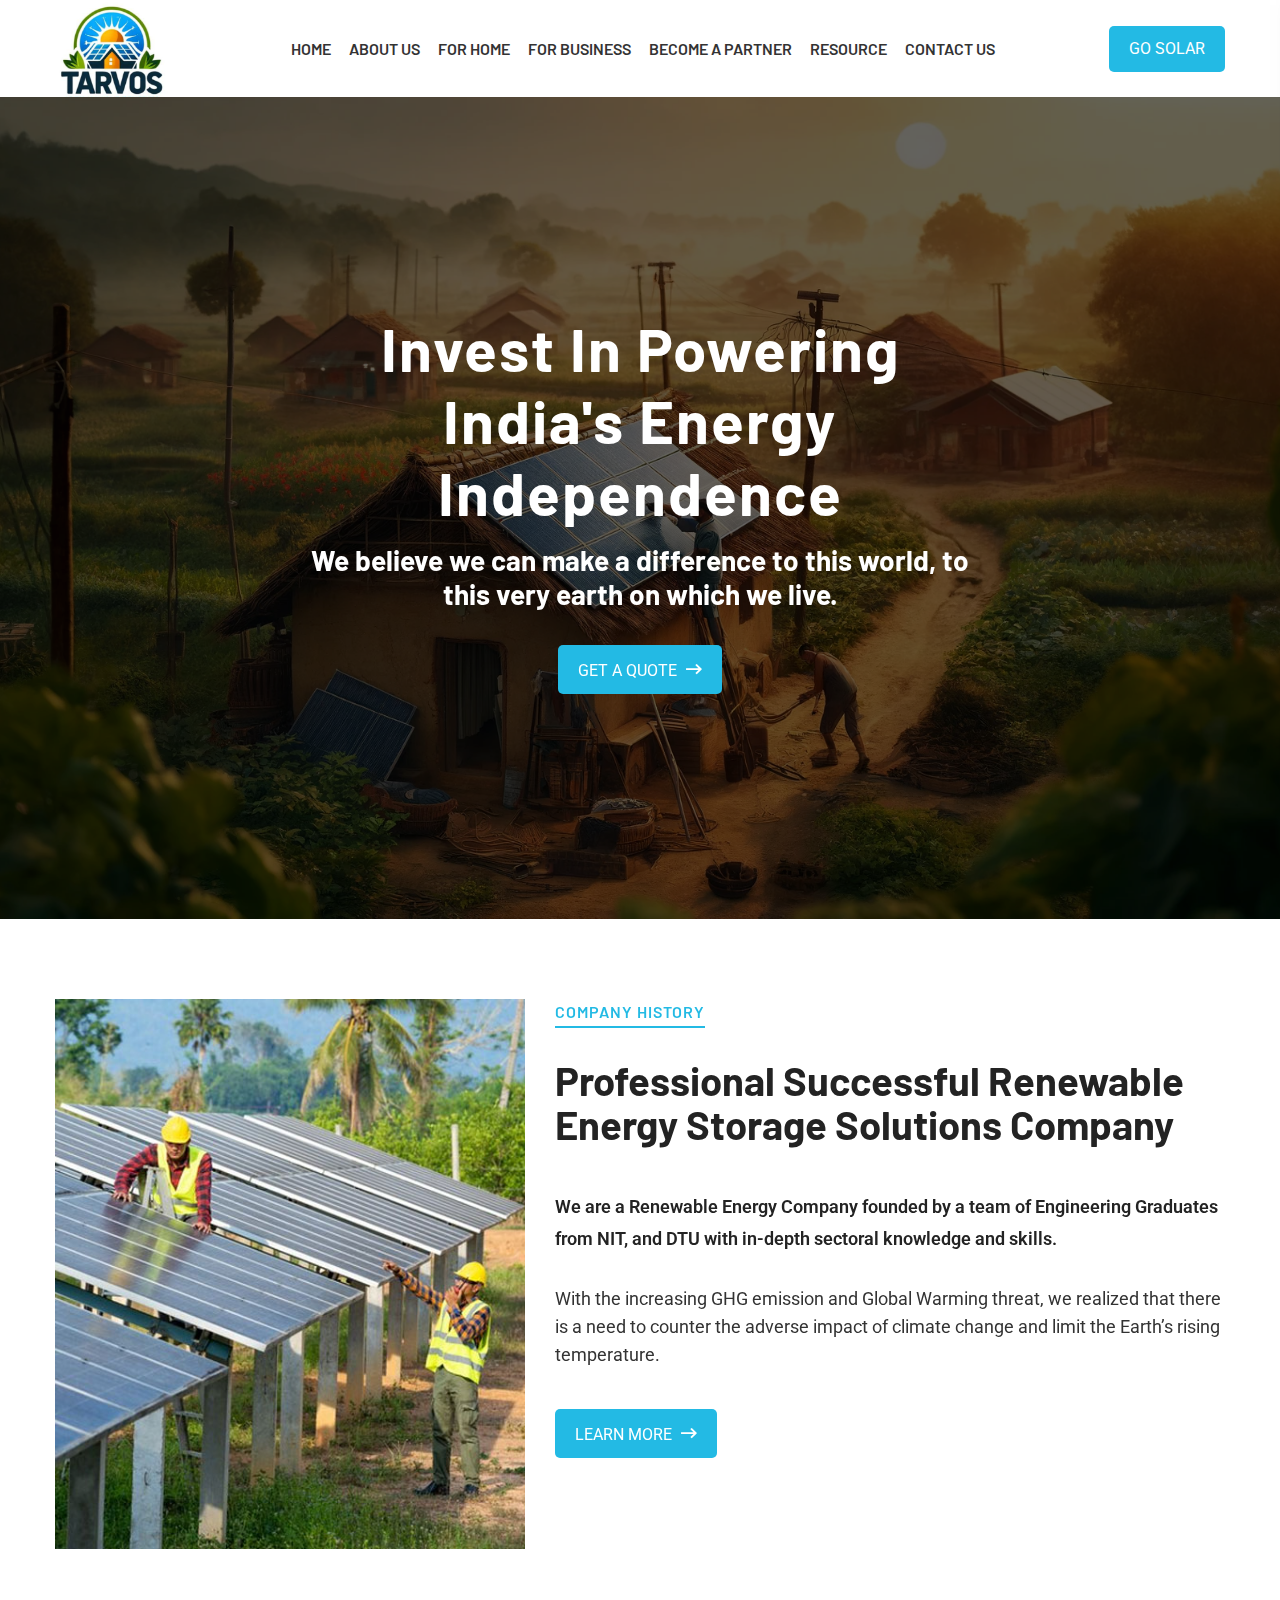
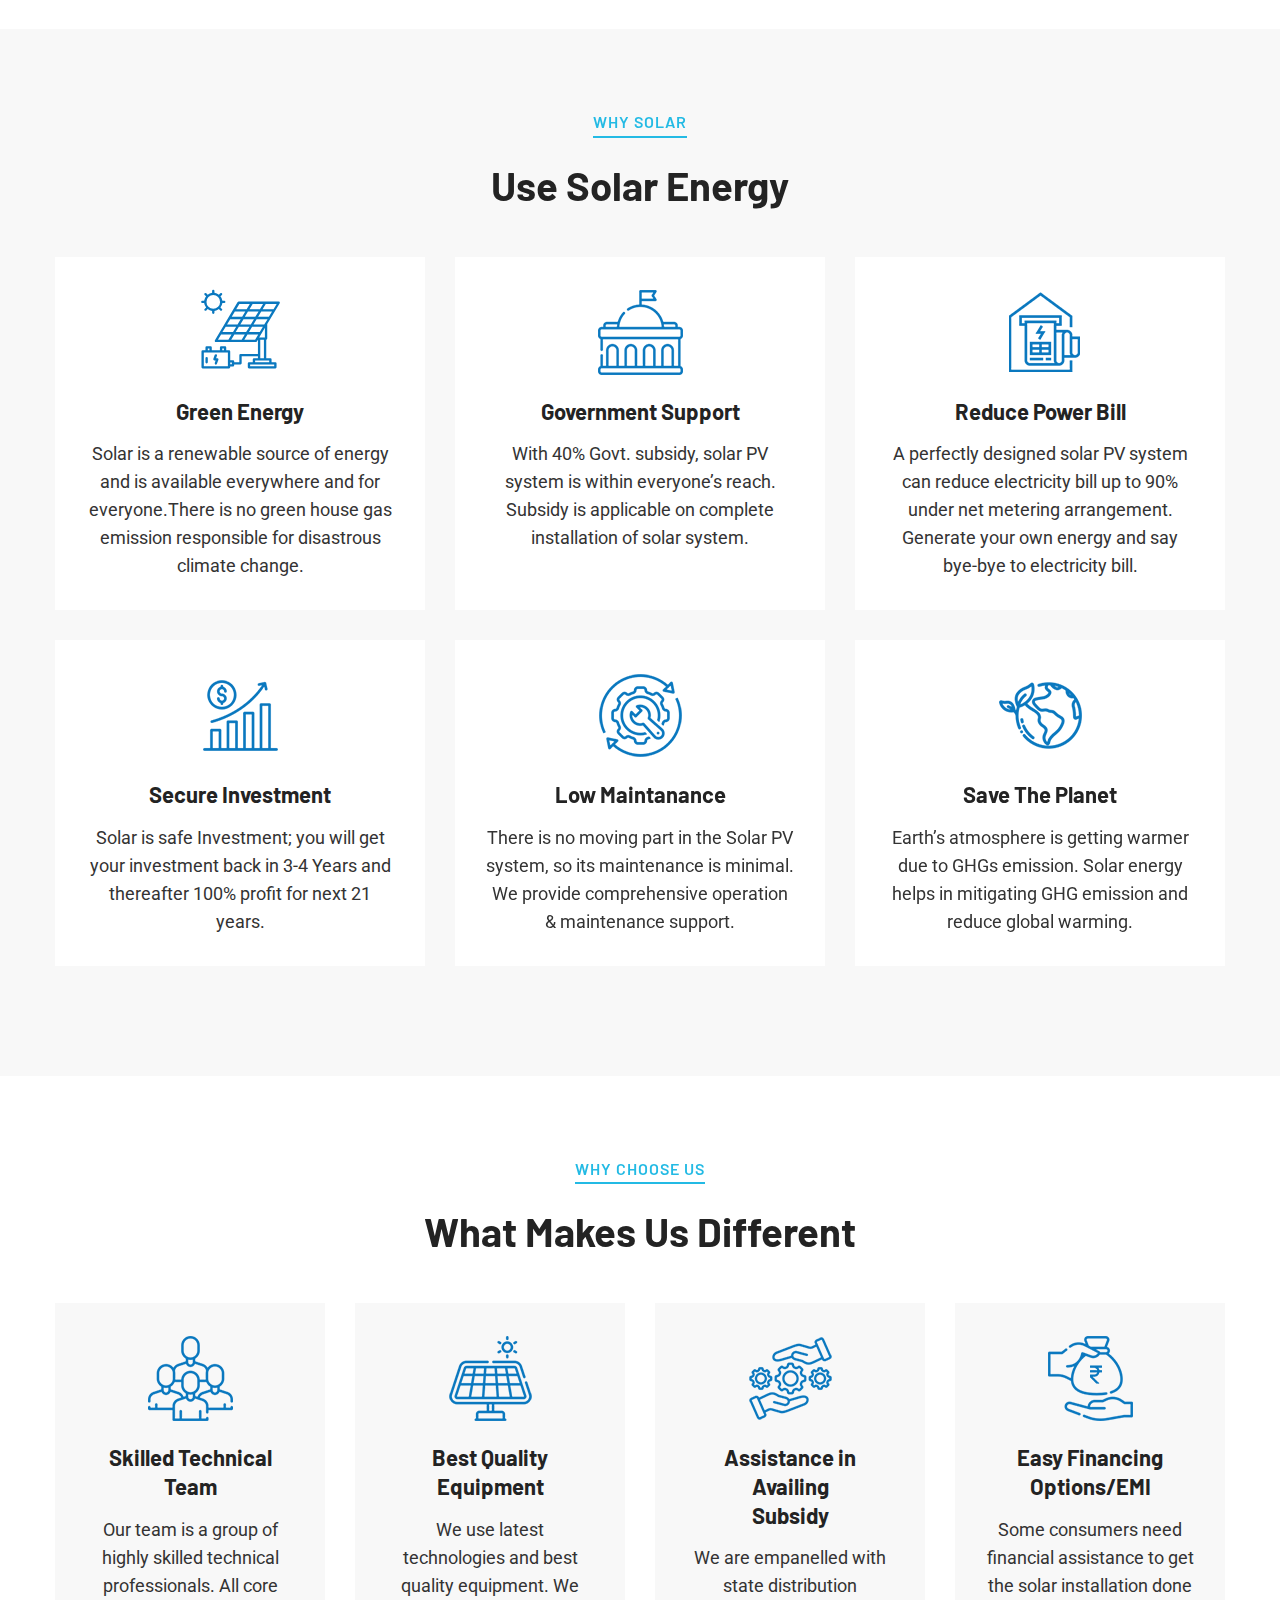
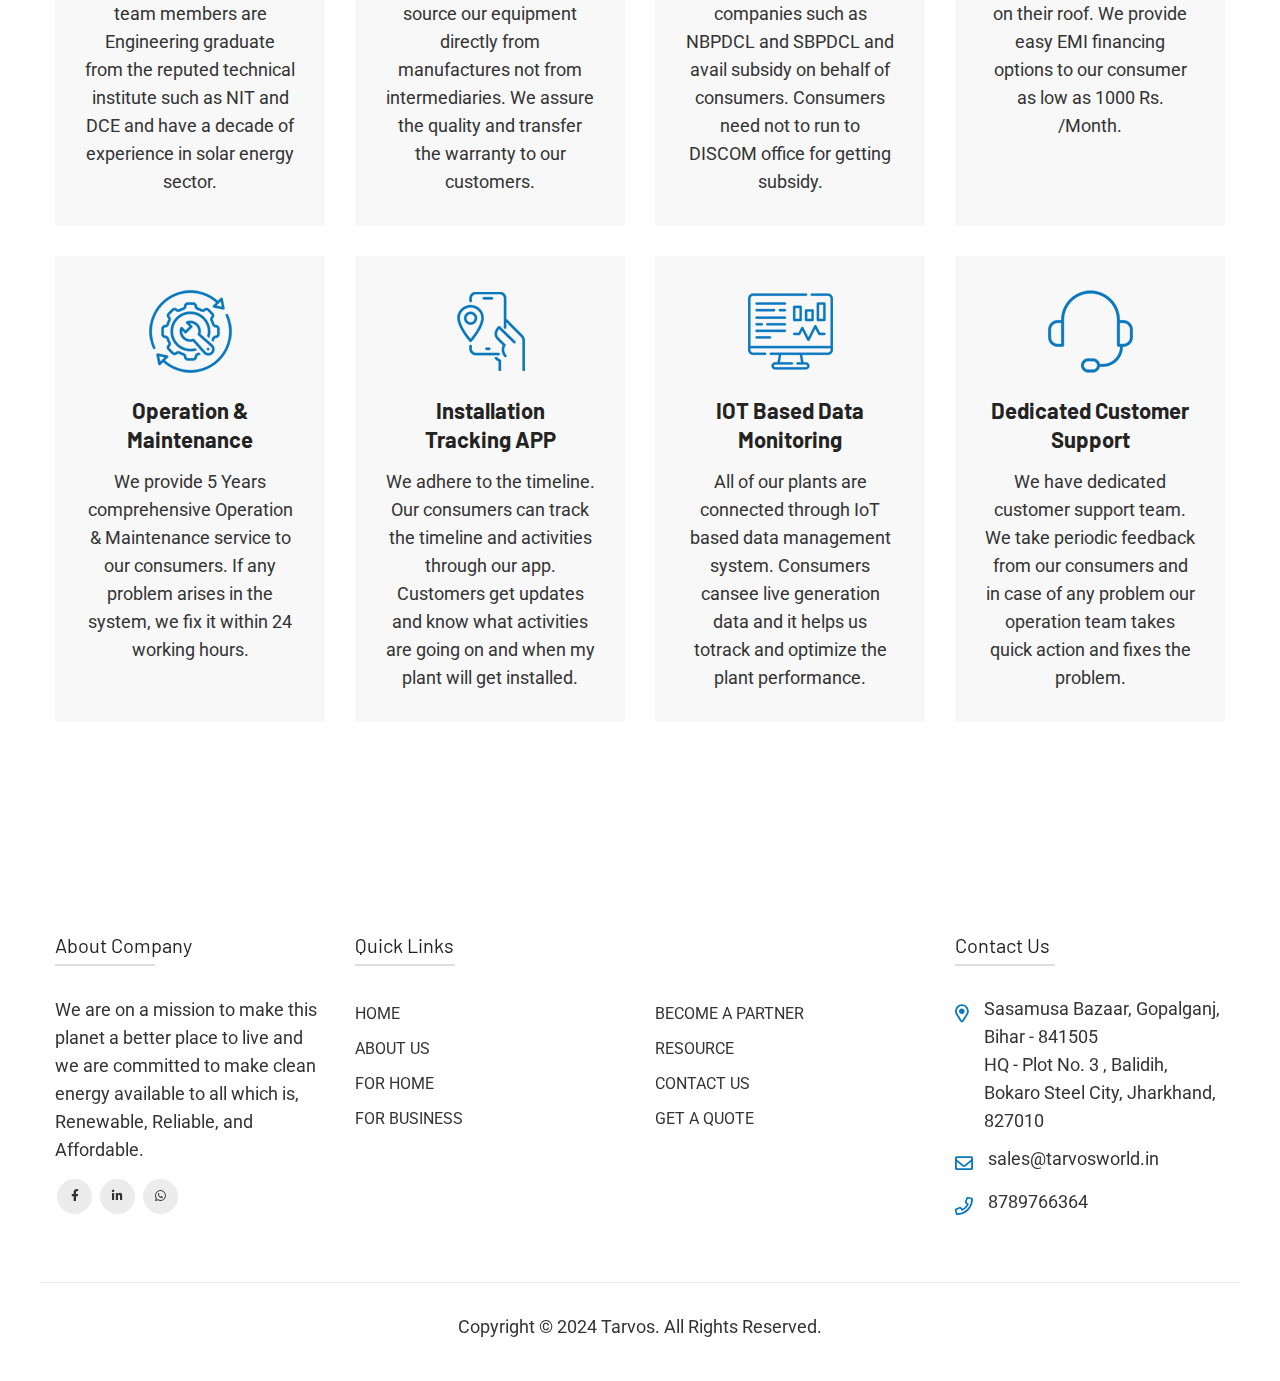
<file: index.html>
<!DOCTYPE html>
<html class="no-js" lang="en">
    <head>
        <meta charset="utf-8" />
        <meta http-equiv="x-ua-compatible" content="ie=edge" />
        <title>Tarvos | Home</title>
        <meta name="description" content="" />
        <meta name="viewport" content="width=device-width, initial-scale=1" />
		<link rel="icon" type="image/png" href="assets/img/logo/favicon.png">

        <!-- CSS here -->
        <link rel="stylesheet" href="assets/css/bootstrap.min.css" />
        <link rel="stylesheet" href="assets/css/owl.carousel.min.css" />
        <link rel="stylesheet" href="assets/css/animate.css" />
        <link rel="stylesheet" href="assets/css/all.min.css" />
        <link rel="stylesheet" href="assets/css/flaticon.css" />
        <link rel="stylesheet" href="assets/css/font.css" />
        <link rel="stylesheet" href="assets/css/themify-icons.css" />
        <link rel="stylesheet" href="assets/css/metisMenu.css" />
        <link rel="stylesheet" href="assets/css/slick.css" />
        <link rel="stylesheet" href="assets/css/main.css" />
    </head>

    <body>
        <!--[if lte IE 9]>
            <p class="browserupgrade">You are using an <strong>outdated</strong> browser. Please <a href="https://browsehappy.com/">upgrade your browser</a> to improve your experience and security.</p>
        <![endif]-->

        <!-- Add your site or application content here -->
        <!-- preloader -->
        <div id="preloader">
            <div class="preloader">
                <span></span>
                <span></span>
            </div>
        </div>
        <!-- preloader end  -->
        <!-- header-area start -->
        <header id="top-menu">
            <div class="main-header-area main-header-area02">
                <div class="container">
                    <div class="d-flex align-items-center justify-content-between">
						<div class="logo">
							<a class='logo-img color-logo' href='index.html'><img src="assets/img/logo/tarvos_logo.png" alt="" /></a>
						</div>
                        <div class="d-none d-lg-block">
                            <div class="main-menu main-menu2 d-none d-lg-block text-right">
                                <nav>
                                    <ul>
                                        <li><a href='index.html'>Home</a></li>
                                        <li><a href='about-us.html'>About Us</a></li>
                                        <li><a href='solar-for-home.html'>For Home</a></li>
                                        <li><a href='solar-for-business.html'>For Business</a></li>
                                        <li><a href='become-a-partner.html'>Become A Partner</a></li>
										<li><a href='resource.html'>Resource</a></li>
                                        <li><a href='contact.html'>Contact Us</a></li>
                                    </ul>
                                </nav>
                            </div>
                        </div>
						<div class="go-solar-btn d-none d-lg-block">
							<a class='theme_btn' href='get-quote.html'>Go Solar</a>
						</div>
                        <div class="d-lg-none">
                            <div class="right__nav d-flex align-items-center justify-content-end">
                                <div class="hamburger-menu d-block d-lg-none">
                                    <a href="javascript:void(0);">
                                        <i class="far fa-bars"></i>
                                    </a>
                                </div>
                            </div>
                        </div>
                    </div>
                </div>
            </div>
        </header>
        <!-- header-area end -->

        <!-- slide-bar start -->
        <aside class="slide-bar">
            <div class="close-mobile-menu">
                <a href="javascript:void(0);"><i class="fas fa-times"></i></a>
            </div>

            <!-- side-mobile-menu start -->
            <nav class="side-mobile-menu">
                <ul id="mobile-menu-active">
                    <li><a href='index.html'>Home</a></li>
                    <li><a href='about-us.html'>About Us</a></li>
                    <li><a href='solar-for-home.html'>For Home</a></li>
                    <li><a href='solar-for-business.html'>For Business</a></li>
                    <li><a href='become-a-partner.html'>Become A Partner</a></li>
                    <li><a href='resource.html'>Resource</a></li>
                    <li><a href='contact.html'>Contact Us</a></li>
                    <li><a href='get-quote.html'>Get A Quote</a></li>
                </ul>
            </nav>
            <!-- side-mobile-menu end -->
        </aside>
        <div class="body-overlay"></div>
        <!-- slide-bar end -->

        <main>
            <!--slider-area start-->
			<div class="slider-area pos-rel">
				<div class="slider-active">
					<div class="single-slider single-slider-02 slider-height2 pos-rel d-flex align-items-center" style="background-image: url(assets/img/slider/my_slider_1.webp);">
						<div class="container">
							<div class="row">
								<div class="col-xl-12">
									<div class="slider__content slider__content__02 py-4 text-center">
										<h1 class="mb-3" data-animation="fadeInUp" data-delay=".5s">Invest in Powering India's Energy Independence</h1>
										<h3 class="mb-4 text-white">We believe we can make a difference to this world, to this very earth on which we live.</h3>
                                        <ul class="btn-list">
                                            <li>
                                                <a class='theme_btn border__style pos-rel' data-animation='fadeInUp' data-delay='.7s' href='get-quote.html'>Get A Quote <i class="far fa-long-arrow-right"></i></a>
                                            </li>
                                        </ul>
									</div>
								</div>
							</div>
						</div>
					</div>
					<div class="single-slider single-slider-02 slider-height2 pos-rel d-flex align-items-center" style="background-image: url(assets/img/slider/my_slider_2.webp);">
						<div class="container">
							<div class="row">
								<div class="col-xl-12">
									<div class="slider__content slider__content__02 py-4 text-center">
										<h1 class="mb-3" data-animation="fadeInUp" data-delay=".5s">Invest in Clean and Environment Friendly Energy Generation</h1>
										<h3 class="mb-4 text-white">We believe we can make a difference to this world, to this very earth on which we live.</h3>
                                        <ul class="btn-list">
                                            <li>
                                                <a class='theme_btn border__style pos-rel' data-animation='fadeInUp' data-delay='.7s' href='get-quote.html'>Get A Quote <i class="far fa-long-arrow-right"></i></a>
                                            </li>
                                        </ul>
									</div>
								</div>
							</div>
						</div>
					</div>
					<div class="single-slider single-slider-02 slider-height2 pos-rel d-flex align-items-center" style="background-image: url(assets/img/slider/my_slider_4.webp);">
						<div class="container">
							<div class="row">
								<div class="col-xl-12">
									<div class="slider__content slider__content__02 py-4 text-center">
										<h1 class="mb-3" data-animation="fadeInUp" data-delay=".5s">Invest in Clean and Environment Friendly Energy Generation</h1>
										<h3 class="mb-4 text-white">We believe we can make a difference to this world, to this very earth on which we live.</h3>
                                        <ul class="btn-list">
                                            <li>
                                                <a class='theme_btn border__style pos-rel' data-animation='fadeInUp' data-delay='.7s' href='get-quote.html'>Get A Quote <i class="far fa-long-arrow-right"></i></a>
                                            </li>
                                        </ul>
									</div>
								</div>
							</div>
						</div>
					</div>
				</div>
			</div>
            <!--slider-area end-->

            <!--history-area start-->
            <section class="history-area pos-rel pt-80 pb-50">
                <div class="container">
                    <div class="row">
                        <div class="col-xl-7 col-lg-7 col-md-12 order-lg-2">
                            <div class="history-wrapper">
                                <div class="section-title mb-45">
                                    <h6 class="mb-30">Company History</h6>
                                    <h2 class="mb-30">Professional Successful Renewable Energy Storage Solutions Company</h2>
                                </div>
                                <div class="history__content">
                                    <span class="history__content__para">We are a Renewable Energy Company founded by a team of Engineering Graduates from NIT, and DTU with in-depth sectoral knowledge and skills.</span>
                                    <p class="mt-30 mb-40">
                                        With the increasing GHG emission and Global Warming threat, we realized that there is a need to counter the adverse impact of climate change and limit the Earth’s rising temperature.
                                    </p>
                                    <a class='theme_btn' href='about-us.html'>Learn More <i class="far fa-long-arrow-right"></i></a>
                                </div>
                            </div>
                        </div>
                        <div class="col-xl-5 col-lg-5 col-md-12 order-lg-1">
                            <div class="history mb-30">
                                <div class="history__thumb data-tilt">
                                    <img class="img-fluid" src="assets/img/about/about1.jpg" alt="" />
                                </div>
                            </div>
                        </div>
                    </div>
                </div>
            </section>
            <!--history-area end-->

            <!--promotion-area start-->
            <section class="promotion-area grey-bg pos-rel pt-80 pb-80">
                <div class="container">
                    <div class="row">
                        <div class="col-xl-12 col-lg-12 col-md-12">
                            <div class="section-title text-center mb-50">
                                <h6 class="mb-25">Why Solar</h6>
                                <h2 class="mb-30">Use Solar Energy</h2>
                            </div>
                        </div>
                        <div class="col-xl-4 col-lg-4 col-md-6 d-flex align-items-stretch">
                            <div class="promotion promotion2 text-center pos-rel mb-30" style="background-image: url(assets/img/promotion-shape/promotion1.png);">
                                <div class="promotion__thumb thumb2 mb-25">
                                    <i class="flaticon-solar-panel-2"></i>
                                </div>
                                <div class="promotion__text text2">
                                    <h6 class="mb-15">Green Energy</h6>
                                    <p>Solar is a renewable source of energy and is available everywhere and for everyone.There is no green house gas emission responsible for disastrous climate change.</p>
                                </div>
                            </div>
                        </div>
                        <div class="col-xl-4 col-lg-4 col-md-6 d-flex align-items-stretch">
                            <div class="promotion promotion2 text-center pos-rel mb-30" style="background-image: url(assets/img/promotion-shape/promotion1.png);">
                                <div class="promotion__thumb thumb2 mb-25">
									<img class="color-img" src="assets/img/icon/government.png" alt="">
                                    <img class="white-img" src="assets/img/icon/government-white.png" alt="">
                                </div>
                                <div class="promotion__text text2">
                                    <h6 class="mb-15">Government Support</h6>
                                    <p>With 40% Govt. subsidy, solar PV system is within everyone’s reach. Subsidy is applicable on complete installation of solar system.</p>
                                </div>
                            </div>
                        </div>
                        <div class="col-xl-4 col-lg-4 col-md-6 d-flex align-items-stretch">
                            <div class="promotion promotion2 text-center pos-rel mb-30" style="background-image: url(assets/img/promotion-shape/promotion1.png);">
                                <div class="promotion__thumb thumb2 mb-25">
									<img class="color-img" src="assets/img/icon/electricity-bill.png" alt="">
                                    <img class="white-img" src="assets/img/icon/electricity-bill-white.png" alt="">
                                </div>
                                <div class="promotion__text text2">
                                    <h6 class="mb-15">Reduce Power Bill</h6>
                                    <p>A perfectly designed solar PV system can reduce electricity bill up to 90% under net metering arrangement. Generate your own energy and say bye-bye to electricity bill.</p>
                                </div>
                            </div>
                        </div>
                        <div class="col-xl-4 col-lg-4 col-md-6 d-flex align-items-stretch">
                            <div class="promotion promotion2 text-center pos-rel mb-30" style="background-image: url(assets/img/promotion-shape/promotion1.png);">
                                <div class="promotion__thumb thumb2 mb-25">
									<img class="color-img" src="assets/img/icon/investment.png" alt="">
                                    <img class="white-img" src="assets/img/icon/investment-white.png" alt="">
                                </div>
                                <div class="promotion__text text2">
                                    <h6 class="mb-15">Secure Investment</h6>
                                    <p>Solar is safe Investment; you will get your investment back in 3-4 Years and thereafter 100% profit for next 21 years.</p>
                                </div>
                            </div>
                        </div>
                        <div class="col-xl-4 col-lg-4 col-md-6 d-flex align-items-stretch">
                            <div class="promotion promotion2 text-center pos-rel mb-30" style="background-image: url(assets/img/promotion-shape/promotion1.png);">
                                <div class="promotion__thumb thumb2 mb-25">
									<img class="color-img" src="assets/img/icon/maintenance.png" alt="">
                                    <img class="white-img" src="assets/img/icon/maintenance-white.png" alt="">
                                </div>
                                <div class="promotion__text text2">
                                    <h6 class="mb-15">Low Maintanance</h6>
                                    <p>There is no moving part in the Solar PV system, so its maintenance is minimal. We provide comprehensive operation & maintenance support.</p>
                                </div>
                            </div>
                        </div>
                        <div class="col-xl-4 col-lg-4 col-md-6 d-flex align-items-stretch">
                            <div class="promotion promotion2 text-center pos-rel mb-30" style="background-image: url(assets/img/promotion-shape/promotion1.png);">
                                <div class="promotion__thumb thumb2 mb-25">
									<img class="color-img" src="assets/img/icon/save-planet.png" alt="">
                                    <img class="white-img" src="assets/img/icon/save-planet-white.png" alt="">
                                </div>
                                <div class="promotion__text text2">
                                    <h6 class="mb-15">Save The Planet</h6>
                                    <p>Earth’s atmosphere is getting warmer due to GHGs emission. Solar energy helps in mitigating GHG emission and reduce global warming.</p>
                                </div>
                            </div>
                        </div>
                    </div>
                </div>
            </section>
            <!--promotion-area end-->

            <!--choose-us-area start-->
            <section class="why-choose-area team-area promotion-area pos-rel pt-80 pb-80">
				<div class="section-title text-center mb-50">
					<h6 class="mb-25">Why Choose Us</h6>
					<h2 class="mb-30">What Makes Us Different</h2>
				</div>
                <div class="container">
                    <div class="row justify-content-center">
                        <div class="col-xl-3 col-lg-4 col-md-6 d-flex align-items-stretch">
                            <div class="promotion promotion2 text-center pos-rel mb-30" style="background-image: url(assets/img/promotion-shape/promotion1.png);">
                                <div class="promotion__thumb thumb2 mb-25">
									<img class="color-img" src="assets/img/icon/team.png" alt="">
                                    <img class="white-img" src="assets/img/icon/team-white.png" alt="">
                                </div>
                                <div class="promotion__text text2">
                                    <h6 class="mb-15">Skilled Technical <br> Team</h6>
                                    <p>Our team is a group of highly skilled technical professionals. All core team members are Engineering graduate from the reputed technical institute such as NIT and DCE and have a decade of experience in solar energy sector.</p>
                                </div>
                            </div>
                        </div>
                        <div class="col-xl-3 col-lg-4 col-md-6 d-flex align-items-stretch">
                            <div class="promotion promotion2 text-center pos-rel mb-30" style="background-image: url(assets/img/promotion-shape/promotion1.png);">
                                <div class="promotion__thumb thumb2 mb-25">
									<img class="color-img" src="assets/img/icon/equipment.png" alt="">
                                    <img class="white-img" src="assets/img/icon/equipment-white.png" alt="">
                                </div>
                                <div class="promotion__text text2">
                                    <h6 class="mb-15">Best Quality <br> Equipment</h6>
                                    <p>We use latest technologies and best quality equipment. We source our equipment directly from manufactures not from intermediaries. We assure the quality and transfer the warranty to our customers.</p>
                                </div>
                            </div>
                        </div>
                        <div class="col-xl-3 col-lg-4 col-md-6 d-flex align-items-stretch">
                            <div class="promotion promotion2 text-center pos-rel mb-30" style="background-image: url(assets/img/promotion-shape/promotion1.png);">
                                <div class="promotion__thumb thumb2 mb-25">
									<img class="color-img" src="assets/img/icon/assistence.png" alt="">
                                    <img class="white-img" src="assets/img/icon/assistence-white.png" alt="">
                                </div>
                                <div class="promotion__text text2">
                                    <h6 class="mb-15">Assistance in Availing <br> Subsidy</h6>
                                    <p>We are empanelled with state distribution companies such as NBPDCL and SBPDCL and avail subsidy on behalf of consumers. Consumers need not to run to DISCOM office for getting subsidy.</p>
                                </div>
                            </div>
                        </div>
                        <div class="col-xl-3 col-lg-4 col-md-6 d-flex align-items-stretch">
                            <div class="promotion promotion2 text-center pos-rel mb-30" style="background-image: url(assets/img/promotion-shape/promotion1.png);">
                                <div class="promotion__thumb thumb2 mb-25">
									<img class="color-img" src="assets/img/icon/finance.png" alt="">
                                    <img class="white-img" src="assets/img/icon/finance-white.png" alt="">
                                </div>
                                <div class="promotion__text text2">
                                    <h6 class="mb-15">Easy Financing <br> Options/EMI</h6>
                                    <p>Some consumers need financial assistance to get the solar installation done on their roof. We provide easy EMI financing options to our consumer as low as 1000 Rs. /Month.</p>
                                </div>
                            </div>
                        </div>
                        <div class="col-xl-3 col-lg-4 col-md-6 d-flex align-items-stretch">
                            <div class="promotion promotion2 text-center pos-rel mb-30" style="background-image: url(assets/img/promotion-shape/promotion1.png);">
                                <div class="promotion__thumb thumb2 mb-25">
									<img class="color-img" src="assets/img/icon/maintenance.png" alt="">
                                    <img class="white-img" src="assets/img/icon/maintenance-white.png" alt="">
                                </div>
                                <div class="promotion__text text2">
                                    <h6 class="mb-15">Operation & <br> Maintenance</h6>
                                    <p>We provide 5 Years comprehensive Operation & Maintenance service to our consumers. If any problem arises in the system, we fix it within 24 working hours.</p>
                                </div>
                            </div>
                        </div>
                        <div class="col-xl-3 col-lg-4 col-md-6 d-flex align-items-stretch">
                            <div class="promotion promotion2 text-center pos-rel mb-30" style="background-image: url(assets/img/promotion-shape/promotion1.png);">
                                <div class="promotion__thumb thumb2 mb-25">
									<img class="color-img" src="assets/img/icon/tracking-app.png" alt="">
                                    <img class="white-img" src="assets/img/icon/tracking-app-white.png" alt="">
                                </div>
                                <div class="promotion__text text2">
                                    <h6 class="mb-15">Installation <br> Tracking APP</h6>
                                    <p>We adhere to the timeline. Our consumers can track the timeline and activities through our app. Customers get updates and know what activities are going on and when my plant will get installed.</p>
                                </div>
                            </div>
                        </div>
                        <div class="col-xl-3 col-lg-4 col-md-6 d-flex align-items-stretch">
                            <div class="promotion promotion2 text-center pos-rel mb-30" style="background-image: url(assets/img/promotion-shape/promotion1.png);">
                                <div class="promotion__thumb thumb2 mb-25">
									<img class="color-img" src="assets/img/icon/data-monitor.png" alt="">
                                    <img class="white-img" src="assets/img/icon/data-monitor-white.png" alt="">
                                </div>
                                <div class="promotion__text text2">
                                    <h6 class="mb-15">IOT Based Data <br> Monitoring</h6>
                                    <p>All of our plants are connected through IoT based data management system. Consumers cansee live generation data and it helps us totrack and optimize the plant performance.</p>
                                </div>
                            </div>
                        </div>
                        <div class="col-xl-3 col-lg-4 col-md-6 d-flex align-items-stretch">
                            <div class="promotion promotion2 text-center pos-rel mb-30" style="background-image: url(assets/img/promotion-shape/promotion1.png);">
                                <div class="promotion__thumb thumb2 mb-25">
									<img class="color-img" src="assets/img/icon/support.png" alt="">
                                    <img class="white-img" src="assets/img/icon/support-white.png" alt="">
                                </div>
                                <div class="promotion__text text2">
                                    <h6 class="mb-15">Dedicated Customer <br> Support</h6>
                                    <p>We have dedicated customer support team. We take periodic feedback from our consumers and in case of any problem our operation team takes quick action and fixes the problem.</p>
                                </div>
                            </div>
                        </div>
                    </div>
                </div>
            </section>
            <!--choose-us-area end-->

            <!--statistics-area start-->
            <!-- <section class="statistics-area grey-bg pt-70 pb-70">
                <div class="container">
                    <div class="row">
                        <div class="col-xl-6 offset-xl-3">
                            <div class="section-title text-center mb-80 mr-40 ml-40">
                                <h6 class="mb-25">Company Statistics</h6>
                                <h2>Confidence In Work</h2>
                            </div>
                        </div>
                    </div>
                    <div class="row">
                        <div class="col-xl-6 col-lg-12 col-md-12">
                            <div class="row">
                                <div class="col-xl-6 col-lg-6 col-md-6">
                                    <div class="h2-counter-box mb-30 pb-40">
										<div class="statistics thumb2 mb-15">
											<i class="flaticon-solar-panel-1"></i>
										</div>
                                        <h5 class="semi-title mb-10">Project Complete</h5>
                                        <h2 class="d-flex align-items-center"><span class="counter">50</span> <i class="far fa-plus ml-2"></i></h2>
                                    </div>
                                </div>
                                <div class="col-xl-6 col-lg-6 col-md-6">
                                    <div class="h2-counter-box mb-30 pb-40">
										<div class="statistics thumb2 mb-15">
											<i class="flaticon-plug"></i>
										</div>
                                        <h5 class="semi-title mb-10">Green Power Generated(MWh)</h5>
                                        <h2 class="d-flex align-items-center"><span class="counter">300</span> <i class="far fa-plus ml-2"></i></h2>
                                    </div>
                                </div>
                                <div class="col-xl-6 col-lg-6 col-md-6">
                                    <div class="h2-counter-box mb-30 pb-40">
										<div class="statistics thumb2 mb-15">
											<img class="img-fluid" src="assets/img/icon/co2-abated.png" alt="" />
										</div>
                                        <h5 class="semi-title mb-10">CO<sub>2</sub> Abated</h5>
                                        <h2 class="d-flex align-items-center"><span class="counter">270</span> <i class="far fa-plus ml-2"></i></h2>
                                    </div>
                                </div>
                                <div class="col-xl-6 col-lg-6 col-md-6">
                                    <div class="h2-counter-box mb-30 pb-40">
										<div class="statistics thumb2 mb-15">
											<img class="img-fluid" src="assets/img/icon/tree-planted.png" alt="" />
										</div>
                                        <h5 class="semi-title mb-10">Tree Planted</h5>
                                        <h2 class="d-flex align-items-center"><span class="counter">2000</span> <i class="far fa-plus ml-2"></i></h2>
                                    </div>
                                </div>
                            </div>
                        </div>
                        <div class="col-xl-6 col-lg-12 col-md-12">
                            <div class="row align-items-center chose mb-30">
                                <div class="col-md-6 col-12">
                                    <div class="service__img__one mb-30 pos-rel text-right" data-tilt data-tilt-max="4">
                                        <img class="img-fluid" src="assets/img/service/service1.jpg" alt="" />
                                    </div>
                                </div>
                                <div class="col-md-6 col-12">
                                    <div class="service__img__two mb-30" data-tilt data-tilt-max="4">
                                        <img class="img-fluid" src="assets/img/service/service2.jpg" alt="" />
                                    </div>
                                </div>
                                <div class="col-sm-12 d-none d-md-block">
                                    <div class="service__img__three pos-rel text-center mb-30" data-tilt data-tilt-max="4">
                                        <img class="round-icon pos-abl d-none d-md-block" src="assets/img/icon/icon7.png" alt="" />
                                        <img class="img-fluid" src="assets/img/service/service3.jpg" alt="" />
                                    </div>
                                </div>
                            </div>
                        </div>
                    </div>
                </div>
            </section> -->
            <!--statistics-area end-->

            <!--testimonial-area start-->
            <!-- <section class="testimonial-area testimonial-02 pt-80 pb-80">
                <div class="container">
                    <div class="row align-items-center">
                        <div class="col-xl-12">
                            <div class="testimonial-wrapper pos-rel">
                                <div class="section-title text-center mb-70 mr-50 ml-50">
                                    <h6 class="mb-25">Our Testimonials</h6>
                                    <h2>What Our Clients Say About Tarvos</h2>
                                </div>
                            </div>
                        </div>
                    </div>
                    <div class="testtimonial-item-active2">
                        <div class="item grey-bg">
							<div class="row">
								<div class="col-md-4">
									<div class="text-center mb-3">
										<img class="img-fluid rounded border" src="assets/img/testimonial/ArunKumarSingh-project.jpg" alt="" />
									</div>
								</div>
								<div class="col-md-8">
									<div class="author d-flex align-items-center mb-2">
										<div class="author__img mr-20">
											<img class="img-fluid border rounded-circle" src="assets/img/testimonial/ArunKumarSingh.png" alt="" />
										</div>
										<div class="testimonial-author author__desig">
											<h6>Arun K. Singh</h6>
											<span>IAS - DC - Jharkhand Govt., Ranchi, Jharkhand</span>
										</div>
									</div>
									<p class="mb-2">Team Tarvos have done a brilliant job. My solar system is generating perfectly. I would recommend Tarvos Energy for solar installation.</p>
									<div class="table-responsive d-none d-lg-block">
										<table class="table small m-0">
											<thead>
												<tr>
													<th>System Capacity</th>
													<th>System Type</th>
													<th>Location</th>
													<th>Annual Generation</th>
													<th>Annual Savings</th>
												</tr>
											</thead>
											<tbody>
												<tr>
													<td>3 kW</td>
													<td>On-Grid</td>
													<td>Ranchi, Jharkhand</td>
													<td>4,200 Units</td>
													<td>Rs. 25,200</td>
												</tr>
											</tbody>
										</table>
									</div>
								</div>
								<div class="col-12 d-lg-none">
									<div class="table-responsive for-tablet d-md-block d-none">
										<table class="table small m-0">
											<thead>
												<tr>
													<th>System Capacity</th>
													<th>System Type</th>
													<th>Location</th>
													<th>Annual Generation</th>
													<th>Annual Savings</th>
												</tr>
											</thead>
											<tbody>
												<tr>
													<td>3 kW</td>
													<td>On-Grid</td>
													<td>Ranchi, Jharkhand</td>
													<td>4,200 Units</td>
													<td>Rs. 25,200</td>
												</tr>
											</tbody>
										</table>
									</div>
									<div class="table-responsive for-mobile d-md-none">
										<table class="table small m-0">
											<tbody>
												<tr>
													<th>System Capacity</th>
													<td>3 kW</td>
												</tr>
												<tr>
													<th>System Type</th>
													<td>On-Grid</td>
												</tr>
												<tr>
													<th>Annual Generation</th>
													<td>4,200 Units</td>
												</tr>
												<tr>
													<th>Annual Savings</th>
													<td>Rs. 25,200</td>
												</tr>
												<tr>
													<th>Location</th>
													<td>Ranchi, Jharkhand</td>
												</tr>
											</tbody>
										</table>
									</div>
								</div>
							</div>
                        </div>
                        <div class="item grey-bg">
							<div class="row">
								<div class="col-md-4">
									<div class="text-center mb-3">
										<img class="img-fluid rounded border" src="assets/img/testimonial/BDBhagat-project.jpg" alt="" />
									</div>
								</div>
								<div class="col-md-8">
									<div class="author d-flex align-items-center mb-2">
										<div class="author__img mr-20">
											<img class="img-fluid border rounded-circle" src="assets/img/testimonial/BDBhagat.png" alt="" />
										</div>
										<div class="testimonial-author author__desig">
											<h6>B. D. Bhagat</h6>
											<span>PCCF - Rtd. Ranchi, Jharkhand</span>
										</div>
									</div>
									<p class="mb-2">Every encounter with team Tarvos was enriching and excellent. I recommend then for home solar installation.</p>
									<div class="table-responsive d-none d-lg-block">
										<table class="table small m-0">
											<thead>
												<tr>
													<th>System Capacity</th>
													<th>System Type</th>
													<th>Location</th>
													<th>Annual Generation</th>
													<th>Annual Savings</th>
												</tr>
											</thead>
											<tbody>
												<tr>
													<td>5 kW</td>
													<td>On-Grid</td>
													<td>Ranchi, Jharkhand</td>
													<td>7,000 Units</td>
													<td>Rs. 42,000</td>
												</tr>
											</tbody>
										</table>
									</div>
								</div>
								<div class="col-12 d-lg-none">
									<div class="table-responsive d-md-block d-none">
										<table class="table small m-0">
											<thead>
												<tr>
													<th>System Capacity</th>
													<th>System Type</th>
													<th>Location</th>
													<th>Annual Generation</th>
													<th>Annual Savings</th>
												</tr>
											</thead>
											<tbody>
												<tr>
													<td>5 kW</td>
													<td>On-Grid</td>
													<td>Ranchi, Jharkhand</td>
													<td>7,000 Units</td>
													<td>Rs. 42,000</td>
												</tr>
											</tbody>
										</table>
									</div>
									<div class="table-responsive for-mobile d-md-none">
										<table class="table small m-0">
											<tbody>
												<tr>
													<th>System Capacity</th>
													<td>5 kW</td>
												</tr>
												<tr>
													<th>System Type</th>
													<td>On-Grid</td>
												</tr>
												<tr>
													<th>Annual Generation</th>
													<td>7,000 Units</td>
												</tr>
												<tr>
													<th>Annual Savings</th>
													<td>Rs. 42,000</td>
												</tr>
												<tr>
													<th>Location</th>
													<td>Ranchi, Jharkhand</td>
												</tr>
											</tbody>
										</table>
									</div>
								</div>
							</div>
                        </div>
                        <div class="item grey-bg">
							<div class="row">
								<div class="col-md-4">
									<div class="text-center mb-3">
										<img class="img-fluid rounded border" src="assets/img/testimonial/NKPatodia-project.jpg" alt="" />
									</div>
								</div>
								<div class="col-md-8">
									<div class="author d-flex align-items-center mb-2">
										<div class="author__img mr-20">
											<img class="img-fluid border rounded-circle" src="assets/img/testimonial/NKPatodia.png" alt="" />
										</div>
										<div class="testimonial-author author__desig">
											<h6>N. K. Patodia</h6>
											<span>Vice President - Usha Martin Ltd. Ranchi, Jharkhand</span>
										</div>
									</div>
									<p class="mb-2">Our system is performing exactly as they said. I couldn’t be more pleased. It has been a real pleasure dealing with Tarvos Energy.</p>
									<div class="table-responsive d-none d-lg-block">
										<table class="table small m-0">
											<thead>
												<tr>
													<th>System Capacity</th>
													<th>System Type</th>
													<th>Location</th>
													<th>Annual Generation</th>
													<th>Annual Savings</th>
												</tr>
											</thead>
											<tbody>
												<tr>
													<td>5 kW</td>
													<td>On-Grid</td>
													<td>Ranchi, Jharkhand</td>
													<td>7,000 Units</td>
													<td>Rs. 42,000</td>
												</tr>
											</tbody>
										</table>
									</div>
								</div>
								<div class="col-12 d-lg-none">
									<div class="table-responsive d-md-block d-none">
										<table class="table small m-0">
											<thead>
												<tr>
													<th>System Capacity</th>
													<th>System Type</th>
													<th>Location</th>
													<th>Annual Generation</th>
													<th>Annual Savings</th>
												</tr>
											</thead>
											<tbody>
												<tr>
													<td>5 kW</td>
													<td>On-Grid</td>
													<td>Ranchi, Jharkhand</td>
													<td>7,000 Units</td>
													<td>Rs. 42,000</td>
												</tr>
											</tbody>
										</table>
									</div>
									<div class="table-responsive for-mobile d-md-none">
										<table class="table small m-0">
											<tbody>
												<tr>
													<th>System Capacity</th>
													<td>5 kW</td>
												</tr>
												<tr>
													<th>System Type</th>
													<td>On-Grid</td>
												</tr>
												<tr>
													<th>Annual Generation</th>
													<td>42,000 Units</td>
												</tr>
												<tr>
													<th>Annual Savings</th>
													<td>Rs. 7,000</td>
												</tr>
												<tr>
													<th>Location</th>
													<td>Ranchi, Jharkhand</td>
												</tr>
											</tbody>
										</table>
									</div>
								</div>
							</div>
                        </div>
                        <div class="item grey-bg">
							<div class="row">
								<div class="col-md-4">
									<div class="text-center mb-3">
										<img class="img-fluid rounded border" src="assets/img/testimonial/RCNandraj-project.jpg" alt="" />
									</div>
								</div>
								<div class="col-md-8">
									<div class="author d-flex align-items-center mb-2">
										<div class="author__img mr-20">
											<img class="img-fluid border rounded-circle" src="assets/img/testimonial/RCNandraj.png" alt="" />
										</div>
										<div class="testimonial-author author__desig">
											<h6>R. C. Nandraj</h6>
											<span>Trustee - Dayanand Public School, Jamshedpur, Jharkhand</span>
										</div>
									</div>
									<p class="mb-2">These young engineers have provided outstanding service. Most importantly generation warranty. No other installer in the market give generation warranty. Excellent company to do business with!</p>
									<div class="table-responsive d-none d-lg-block">
										<table class="table small m-0">
											<thead>
												<tr>
													<th>System Capacity</th>
													<th>System Type</th>
													<th>Location</th>
													<th>Annual Generation</th>
													<th>Annual Savings</th>
												</tr>
											</thead>
											<tbody>
												<tr>
													<td>40 kW</td>
													<td>On-Grid</td>
													<td>Jamshedpur, Jharkhand </td>
													<td>56,000 Units</td>
													<td>Rs. 3,36,000</td>
												</tr>
											</tbody>
										</table>
									</div>
								</div>
								<div class="col-12 d-lg-none">
									<div class="table-responsive d-md-block d-none">
										<table class="table small m-0">
											<thead>
												<tr>
													<th>System Capacity</th>
													<th>System Type</th>
													<th>Location</th>
													<th>Annual Generation</th>
													<th>Annual Savings</th>
												</tr>
											</thead>
											<tbody>
												<tr>
													<td>40 kW</td>
													<td>On-Grid</td>
													<td>Jamshedpur, Jharkhand </td>
													<td>56,000 Units</td>
													<td>Rs. 3,36,000</td>
												</tr>
											</tbody>
										</table>
									</div>
									<div class="table-responsive for-mobile d-md-none">
										<table class="table small m-0">
											<tbody>
												<tr>
													<th>System Capacity</th>
													<td>40 kW</td>
												</tr>
												<tr>
													<th>System Type</th>
													<td>On-Grid</td>
												</tr>
												<tr>
													<th>Annual Generation</th>
													<td>56,000 Units</td>
												</tr>
												<tr>
													<th>Annual Savings</th>
													<td>Rs. 3,36,000</td>
												</tr>
												<tr>
													<th>Location</th>
													<td>Jamshedpur, Jharkhand</td>
												</tr>
											</tbody>
										</table>
									</div>
								</div>
							</div>
                        </div>
                        <div class="item grey-bg">
							<div class="row">
								<div class="col-md-4">
									<div class="text-center mb-3">
										<img class="img-fluid rounded border" src="assets/img/testimonial/HPBiyani-project.jpg" alt="" />
									</div>
								</div>
								<div class="col-md-8">
									<div class="author d-flex align-items-center mb-2">
										<div class="author__img mr-20">
											<img class="img-fluid border rounded-circle" src="assets/img/testimonial/HPBiyani.png" alt="" />
										</div>
										<div class="testimonial-author author__desig">
											<h6>H. P. Biyani</h6>
											<span>Founder & Promoter - Raj Ceramics, HardagRanchi, Jharkhand</span>
										</div>
									</div>
									<p class="mb-2">Young, dynamic and well qualified technical team.  I would highly recommend Tarvos Energy for rooftop solar installation in MSME and residential sector.</p>
									<div class="table-responsive d-none d-lg-block">
										<table class="table small m-0">
											<thead>
												<tr>
													<th>System Capacity</th>
													<th>System Type</th>
													<th>Location</th>
													<th>Annual Generation</th>
													<th>Annual Savings</th>
												</tr>
											</thead>
											<tbody>
												<tr>
													<td>55 kW</td>
													<td>On-Grid</td>
													<td>Hardag, Jharkhand</td>
													<td>70,000Units</td>
													<td>Rs. 4,20,000</td>
												</tr>
											</tbody>
										</table>
									</div>
								</div>
								<div class="col-12 d-lg-none">
									<div class="table-responsive d-md-block d-none">
										<table class="table small m-0">
											<thead>
												<tr>
													<th>System Capacity</th>
													<th>System Type</th>
													<th>Location</th>
													<th>Annual Generation</th>
													<th>Annual Savings</th>
												</tr>
											</thead>
											<tbody>
												<tr>
													<td>55 kW</td>
													<td>On-Grid</td>
													<td>Hardag, Jharkhand</td>
													<td>70,000Units</td>
													<td>Rs. 4,20,000</td>
												</tr>
											</tbody>
										</table>
									</div>
									<div class="table-responsive for-mobile d-md-none">
										<table class="table small m-0">
											<tbody>
												<tr>
													<th>System Capacity</th>
													<td>55 kW</td>
												</tr>
												<tr>
													<th>System Type</th>
													<td>On-Grid</td>
												</tr>
												<tr>
													<th>Annual Generation</th>
													<td>70,000 Units</td>
												</tr>
												<tr>
													<th>Annual Savings</th>
													<td>Rs. 4,20,000</td>
												</tr>
												<tr>
													<th>Location</th>
													<td>Hardag, Jharkhand</td>
												</tr>
											</tbody>
										</table>
									</div>
								</div>
							</div>
                        </div>
                        <div class="item grey-bg">
							<div class="row">
								<div class="col-md-4">
									<div class="text-center mb-3">
										<img class="img-fluid rounded border" src="assets/img/testimonial/BabulShah-project.jpg" alt="" />
									</div>
								</div>
								<div class="col-md-8">
									<div class="author d-flex align-items-center mb-2">
										<div class="author__img mr-20">
											<img class="img-fluid border rounded-circle" src="assets/img/testimonial/BabulShah.png" alt="" />
										</div>
										<div class="testimonial-author author__desig">
											<h6>Babul Shah</h6>
											<span>Owner - Golden Ceramics, Chirkunda, Jharkhand</span>
										</div>
									</div>
									<p class="mb-2">Technically sound team and outstanding in all aspects. I would recommend Tarvos Energy for solar installation.</p>
									<div class="table-responsive d-none d-lg-block">
										<table class="table small m-0">
											<thead>
												<tr>
													<th>System Capacity</th>
													<th>System Type</th>
													<th>Location</th>
													<th>Annual Generation</th>
													<th>Annual Savings</th>
												</tr>
											</thead>
											<tbody>
												<tr>
													<td>10 kW</td>
													<td>On-Grid</td>
													<td>Ranchi Jharkhand </td>
													<td>14,000 Units</td>
													<td>Rs. 84,000</td>
												</tr>
											</tbody>
										</table>
									</div>
								</div>
								<div class="col-12 d-lg-none">
									<div class="table-responsive d-md-block d-none">
										<table class="table small m-0">
											<thead>
												<tr>
													<th>System Capacity</th>
													<th>System Type</th>
													<th>Location</th>
													<th>Annual Generation</th>
													<th>Annual Savings</th>
												</tr>
											</thead>
											<tbody>
												<tr>
													<td>10 kW</td>
													<td>On-Grid</td>
													<td>Ranchi Jharkhand </td>
													<td>14,000 Units</td>
													<td>Rs. 84,000</td>
												</tr>
											</tbody>
										</table>
									</div>
									<div class="table-responsive for-mobile d-md-none">
										<table class="table small m-0">
											<tbody>
												<tr>
													<th>System Capacity</th>
													<td>10 kW</td>
												</tr>
												<tr>
													<th>System Type</th>
													<td>On-Grid</td>
												</tr>
												<tr>
													<th>Annual Generation</th>
													<td>14,000 Units</td>
												</tr>
												<tr>
													<th>Annual Savings</th>
													<td>Rs. 84,000</td>
												</tr>
												<tr>
													<th>Location</th>
													<td>Ranchi, Jharkhand</td>
												</tr>
											</tbody>
										</table>
									</div>
								</div>
							</div>
                        </div>
                        <div class="item grey-bg">
							<div class="row">
								<div class="col-md-4">
									<div class="text-center mb-3">
										<img class="img-fluid rounded border" src="assets/img/testimonial/PannaLalRakshit-project.jpg" alt="" />
									</div>
								</div>
								<div class="col-md-8">
									<div class="author d-flex align-items-center mb-2">
										<div class="author__img mr-20">
											<img class="img-fluid border rounded-circle" src="assets/img/testimonial/PannaLalRakshit.png" alt="" />
										</div>
										<div class="testimonial-author author__desig">
											<h6>Panna Lal Rakshit</h6>
											<span>Owner - Chandi Ceramics, Chirkunda, Jharkhand</span>
										</div>
									</div>
									<p class="mb-2">These guys are technical very sound and did an excellent work. I would recommend Tarvos Energy for solar installation!</p>
									<div class="table-responsive d-none d-lg-block">
										<table class="table small m-0">
											<thead>
												<tr>
													<th>System Capacity</th>
													<th>System Type</th>
													<th>Location</th>
													<th>Annual Generation</th>
													<th>Annual Savings</th>
												</tr>
											</thead>
											<tbody>
												<tr>
													<td>5 kW</td>
													<td>On-Grid</td>
													<td>Chirkunda, Jharkhand</td>
													<td>7,000 Units</td>
													<td>Rs. 42,000</td>
												</tr>
											</tbody>
										</table>
									</div>
								</div>
								<div class="col-12 d-lg-none">
									<div class="table-responsive d-md-block d-none">
										<table class="table small m-0">
											<thead>
												<tr>
													<th>System Capacity</th>
													<th>System Type</th>
													<th>Location</th>
													<th>Annual Generation</th>
													<th>Annual Savings</th>
												</tr>
											</thead>
											<tbody>
												<tr>
													<td>5 kW</td>
													<td>On-Grid</td>
													<td>Chirkunda, Jharkhand</td>
													<td>7,000 Units</td>
													<td>Rs. 42,000</td>
												</tr>
											</tbody>
										</table>
									</div>
									<div class="table-responsive for-mobile d-md-none">
										<table class="table small m-0">
											<tbody>
												<tr>
													<th>System Capacity</th>
													<td>5 kW</td>
												</tr>
												<tr>
													<th>System Type</th>
													<td>On-Grid</td>
												</tr>
												<tr>
													<th>Annual Generation</th>
													<td>7,000 Units</td>
												</tr>
												<tr>
													<th>Annual Savings</th>
													<td>Rs. 42,000</td>
												</tr>
												<tr>
													<th>Location</th>
													<td>Chirkunda, Jharkhand</td>
												</tr>
											</tbody>
										</table>
									</div>
								</div>
							</div>
                        </div>
                        <div class="item grey-bg">
							<div class="row">
								<div class="col-md-4">
									<div class="text-center mb-3">
										<img class="img-fluid rounded border" src="assets/img/testimonial/SandeshNarvane-project.jpg" alt="" />
									</div>
								</div>
								<div class="col-md-8">
									<div class="author d-flex align-items-center mb-2">
										<div class="author__img mr-20">
											<img class="img-fluid border rounded-circle" src="assets/img/testimonial/SandeshNarvane.png" alt="" />
										</div>
										<div class="testimonial-author author__desig">
											<h6>Sandesh Narvane</h6>
											<span>Manager - CMS Kerala Bhavan, Pune</span>
										</div>
									</div>
									<p class="mb-2">Tarvos Energy did a marvellous job. We’re enjoying almost zero electric bills after solar installation. I would recommend Tarvos for solar installation.</p>
									<div class="table-responsive d-none d-lg-block">
										<table class="table small m-0">
											<thead>
												<tr>
													<th>System Capacity</th>
													<th>System Type</th>
													<th>Location</th>
													<th>Annual Generation</th>
													<th>Annual Savings</th>
												</tr>
											</thead>
											<tbody>
												<tr>
													<td>30 kW</td>
													<td>On-Grid</td>
													<td>Pune Maharashtra</td>
													<td>42,000 Units</td>
													<td>Rs. 6,30,000</td>
												</tr>
											</tbody>
										</table>
									</div>
								</div>
								<div class="col-12 d-lg-none">
									<div class="table-responsive d-md-block d-none">
										<table class="table small m-0">
											<thead>
												<tr>
													<th>System Capacity</th>
													<th>System Type</th>
													<th>Location</th>
													<th>Annual Generation</th>
													<th>Annual Savings</th>
												</tr>
											</thead>
											<tbody>
												<tr>
													<td>30 kW</td>
													<td>On-Grid</td>
													<td>Pune Maharashtra</td>
													<td>42,000 Units</td>
													<td>Rs. 6,30,000</td>
												</tr>
											</tbody>
										</table>
									</div>
									<div class="table-responsive for-mobile d-md-none">
										<table class="table small m-0">
											<tbody>
												<tr>
													<th>System Capacity</th>
													<td>30 kW</td>
												</tr>
												<tr>
													<th>System Type</th>
													<td>On-Grid</td>
												</tr>
												<tr>
													<th>Annual Generation</th>
													<td>42,000 Units</td>
												</tr>
												<tr>
													<th>Annual Savings</th>
													<td>Rs. 6,30,000</td>
												</tr>
												<tr>
													<th>Location</th>
													<td>Pune, Maharashtra</td>
												</tr>
											</tbody>
										</table>
									</div>
								</div>
							</div>
                        </div>
                        <div class="item grey-bg">
							<div class="row">
								<div class="col-md-4">
									<div class="text-center mb-3">
										<img class="img-fluid rounded border" src="assets/img/testimonial/SaryooPandey-project.jpg" alt="" />
									</div>
								</div>
								<div class="col-md-8">
									<div class="author d-flex align-items-center mb-2">
										<div class="author__img mr-20">
											<img class="img-fluid border rounded-circle" src="assets/img/testimonial/SaryooPandey.png" alt="" />
										</div>
										<div class="testimonial-author author__desig">
											<h6>Saryoo Pandey</h6>
											<span>Rtd. Engineer - PWD, Ranchi, Jharkhand</span>
										</div>
									</div>
									<p class="mb-2">I am pleased at the level of professionalism shown by everyone involved in the process. Every aspect of the project was handled professionally.</p>
									<div class="table-responsive d-none d-lg-block">
										<table class="table small m-0">
											<thead>
												<tr>
													<th>System Capacity</th>
													<th>System Type</th>
													<th>Location</th>
													<th>Annual Generation</th>
													<th>Annual Savings</th>
												</tr>
											</thead>
											<tbody>
												<tr>
													<td>5 kW</td>
													<td>On-Grid</td>
													<td>Ranchi Jharkhand</td>
													<td>7,000 Units</td>
													<td>Rs. 42,000</td>
												</tr>
											</tbody>
										</table>
									</div>
								</div>
								<div class="col-12 d-lg-none">
									<div class="table-responsive d-md-block d-none">
										<table class="table small m-0">
											<thead>
												<tr>
													<th>System Capacity</th>
													<th>System Type</th>
													<th>Location</th>
													<th>Annual Generation</th>
													<th>Annual Savings</th>
												</tr>
											</thead>
											<tbody>
												<tr>
													<td>5 kW</td>
													<td>On-Grid</td>
													<td>Ranchi Jharkhand</td>
													<td>7,000 Units</td>
													<td>Rs. 42,000</td>
												</tr>
											</tbody>
										</table>
									</div>
									<div class="table-responsive for-mobile d-md-none">
										<table class="table small m-0">
											<tbody>
												<tr>
													<th>System Capacity</th>
													<td>5 kW</td>
												</tr>
												<tr>
													<th>System Type</th>
													<td>On-Grid</td>
												</tr>
												<tr>
													<th>Annual Generation</th>
													<td>7,000 Units</td>
												</tr>
												<tr>
													<th>Annual Savings</th>
													<td>Rs. 42,000</td>
												</tr>
												<tr>
													<th>Location</th>
													<td>Ranchi, Jharkhand</td>
												</tr>
											</tbody>
										</table>
									</div>
								</div>
							</div>
                        </div>
                        <div class="item grey-bg">
							<div class="row">
								<div class="col-md-4">
									<div class="text-center mb-3">
										<img class="img-fluid rounded border" src="assets/img/testimonial/OmPrakash-project.jpg" alt="" />
									</div>
								</div>
								<div class="col-md-8">
									<div class="author d-flex align-items-center mb-2">
										<div class="author__img mr-20">
											<img class="img-fluid border rounded-circle" src="assets/img/testimonial/OmPrakash.png" alt="" />
										</div>
										<div class="testimonial-author author__desig">
											<h6>Om Prakash</h6>
											<span>Ret. ESE - JBVNL, Hazaribagh, Jharkhand</span>
										</div>
									</div>
									<p class="mb-2">Project from start to finish was efficiently scheduled and constructed in a quality fashion. I would recommend Tarvos Energy for home solar installation.</p>
									<div class="table-responsive d-none d-lg-block">
										<table class="table small m-0">
											<thead>
												<tr>
													<th>System Capacity</th>
													<th>System Type</th>
													<th>Location</th>
													<th>Annual Generation</th>
													<th>Annual Savings</th>
												</tr>
											</thead>
											<tbody>
												<tr>
													<td>3 kW</td>
													<td>On-Grid</td>
													<td>Hazaribagh, Jharkhand</td>
													<td>4,200 Units</td>
													<td>Rs. 25,000</td>
												</tr>
											</tbody>
										</table>
									</div>
								</div>
								<div class="col-12 d-lg-none">
									<div class="table-responsive d-md-block d-none">
										<table class="table small m-0">
											<thead>
												<tr>
													<th>System Capacity</th>
													<th>System Type</th>
													<th>Location</th>
													<th>Annual Generation</th>
													<th>Annual Savings</th>
												</tr>
											</thead>
											<tbody>
												<tr>
													<td>3 kW</td>
													<td>On-Grid</td>
													<td>Hazaribagh, Jharkhand</td>
													<td>4,200 Units</td>
													<td>Rs. 25,000</td>
												</tr>
											</tbody>
										</table>
									</div>
									<div class="table-responsive for-mobile d-md-none">
										<table class="table small m-0">
											<tbody>
												<tr>
													<th>System Capacity</th>
													<td>3 kW</td>
												</tr>
												<tr>
													<th>System Type</th>
													<td>On-Grid</td>
												</tr>
												<tr>
													<th>Annual Generation</th>
													<td>4,200 Units</td>
												</tr>
												<tr>
													<th>Annual Savings</th>
													<td>Rs. 25,000</td>
												</tr>
												<tr>
													<th>Location</th>
													<td>Hazaribagh, Jharkhand</td>
												</tr>
											</tbody>
										</table>
									</div>
								</div>
							</div>
                        </div>
                        <div class="item grey-bg">
							<div class="row">
								<div class="col-md-4">
									<div class="text-center mb-3">
										<img class="img-fluid rounded border" src="assets/img/testimonial/SChandrashekar-project.jpg" alt="" />
									</div>
								</div>
								<div class="col-md-8">
									<div class="author d-flex align-items-center mb-2">
										<div class="author__img mr-20">
											<img class="img-fluid border rounded-circle" src="assets/img/testimonial/SChandrashekar.png" alt="" />
										</div>
										<div class="testimonial-author author__desig">
											<h6>S. Chandrashekar</h6>
											<span>Chairman - D.B.M.S English School, Jamshedpur, Jharkhand</span>
										</div>
									</div>
									<p class="mb-2">Technically best solar team in Jharkhand. Very professional, courteous, and respectful. You don’t see those characters very often anymore. I recommend Tarvos Energy for rooftop solar installation.</p>
									<div class="table-responsive d-none d-lg-block">
										<table class="table small m-0">
											<thead>
												<tr>
													<th>System Capacity</th>
													<th>System Type</th>
													<th>Location</th>
													<th>Annual Generation</th>
													<th>Annual Savings</th>
												</tr>
											</thead>
											<tbody>
												<tr>
													<td>100kW</td>
													<td>On-Grid</td>
													<td>Jamshedpur, Jharkhand</td>
													<td>1,40,000 Units</td>
													<td>Rs. 8,40,000</td>
												</tr>
											</tbody>
										</table>
									</div>
								</div>
								<div class="col-12 d-lg-none">
									<div class="table-responsive d-md-block d-none">
										<table class="table small m-0">
											<thead>
												<tr>
													<th>System Capacity</th>
													<th>System Type</th>
													<th>Location</th>
													<th>Annual Generation</th>
													<th>Annual Savings</th>
												</tr>
											</thead>
											<tbody>
												<tr>
													<td>100kW</td>
													<td>On-Grid</td>
													<td>Jamshedpur, Jharkhand</td>
													<td>1,40,000 Units</td>
													<td>Rs. 8,40,000</td>
												</tr>
											</tbody>
										</table>
									</div>
									<div class="table-responsive for-mobile d-md-none">
										<table class="table small m-0">
											<tbody>
												<tr>
													<th>System Capacity</th>
													<td>100 kW</td>
												</tr>
												<tr>
													<th>System Type</th>
													<td>On-Grid</td>
												</tr>
												<tr>
													<th>Annual Generation</th>
													<td>1,40,000 Units</td>
												</tr>
												<tr>
													<th>Annual Savings</th>
													<td>Rs. 8,40,000</td>
												</tr>
												<tr>
													<th>Location</th>
													<td>Jamshedpur, Jharkhand</td>
												</tr>
											</tbody>
										</table>
									</div>
								</div>
							</div>
                        </div>
                        <div class="item grey-bg">
							<div class="row">
								<div class="col-md-4">
									<div class="text-center mb-3">
										<img class="img-fluid rounded border" src="assets/img/testimonial/SushilGadhyan-project.jpg" alt="" />
									</div>
								</div>
								<div class="col-md-8">
									<div class="author d-flex align-items-center mb-2">
										<div class="author__img mr-20">
											<img class="img-fluid border rounded-circle" src="assets/img/testimonial/SushilGadhyan.png" alt="" />
										</div>
										<div class="testimonial-author author__desig">
											<h6>Sushil Gadhyan</h6>
											<span>Owner - Arun Refractory, Chirkunda, Jharkhand</span>
										</div>
									</div>
									<p class="mb-2">Pleasing experience with team Tarvos. I would recommend Tarvos Energy for solar installation.</p>
									<div class="table-responsive d-none d-lg-block">
										<table class="table small m-0">
											<thead>
												<tr>
													<th>System Capacity</th>
													<th>System Type</th>
													<th>Location</th>
													<th>Annual Generation</th>
													<th>Annual Savings</th>
												</tr>
											</thead>
											<tbody>
												<tr>
													<td>3 kW</td>
													<td>On-Grid</td>
													<td>Chirkunda, Jharkhand</td>
													<td>4,200 Units</td>
													<td>Rs. 25,000</td>
												</tr>
											</tbody>
										</table>
									</div>
								</div>
								<div class="col-12 d-lg-none">
									<div class="table-responsive d-md-block d-none">
										<table class="table small m-0">
											<thead>
												<tr>
													<th>System Capacity</th>
													<th>System Type</th>
													<th>Location</th>
													<th>Annual Generation</th>
													<th>Annual Savings</th>
												</tr>
											</thead>
											<tbody>
												<tr>
													<td>3 kW</td>
													<td>On-Grid</td>
													<td>Chirkunda, Jharkhand</td>
													<td>4,200 Units</td>
													<td>Rs. 25,000</td>
												</tr>
											</tbody>
										</table>
									</div>
									<div class="table-responsive for-mobile d-md-none">
										<table class="table small m-0">
											<tbody>
												<tr>
													<th>System Capacity</th>
													<td>3 kW</td>
												</tr>
												<tr>
													<th>System Type</th>
													<td>On-Grid</td>
												</tr>
												<tr>
													<th>Annual Generation</th>
													<td>4,200 Units</td>
												</tr>
												<tr>
													<th>Annual Savings</th>
													<td>Rs. 25,000</td>
												</tr>
												<tr>
													<th>Location</th>
													<td>Chirkunda, Jharkhand</td>
												</tr>
											</tbody>
										</table>
									</div>
								</div>
							</div>
                        </div>
                        <div class="item grey-bg">
							<div class="row">
								<div class="col-md-4">
									<div class="text-center mb-3">
										<img class="img-fluid rounded border" src="assets/img/testimonial/PankajKejriwal-project.jpg" alt="" />
									</div>
								</div>
								<div class="col-md-8">
									<div class="author d-flex align-items-center mb-2">
										<div class="author__img mr-20">
											<img class="img-fluid border rounded-circle" src="assets/img/testimonial/PankajKejriwal.png" alt="" />
										</div>
										<div class="testimonial-author author__desig">
											<h6>Pankaj Kejriwal</h6>
											<span>Business Man, Ranchi, Jharkhand</span>
										</div>
									</div>
									<p class="mb-2">The installation team did an outstanding job. My roof was too steep for the solar panels but they did panel mounting carefully and I am completely satisfied.</p>
									<div class="table-responsive d-none d-lg-block">
										<table class="table small m-0">
											<thead>
												<tr>
													<th>System Capacity</th>
													<th>System Type</th>
													<th>Location</th>
													<th>Annual Generation</th>
													<th>Annual Savings</th>
												</tr>
											</thead>
											<tbody>
												<tr>
													<td>10 kW</td>
													<td>On-Grid</td>
													<td>Ranchi Jharkhand</td>
													<td>13000 Units</td>
													<td>Rs. 65,000</td>
												</tr>
											</tbody>
										</table>
									</div>
								</div>
								<div class="col-12 d-lg-none">
									<div class="table-responsive d-md-block d-none">
										<table class="table small m-0">
											<thead>
												<tr>
													<th>System Capacity</th>
													<th>System Type</th>
													<th>Location</th>
													<th>Annual Generation</th>
													<th>Annual Savings</th>
												</tr>
											</thead>
											<tbody>
												<tr>
													<td>10 kW</td>
													<td>On-Grid</td>
													<td>Ranchi Jharkhand</td>
													<td>13000 Units</td>
													<td>Rs. 65,000</td>
												</tr>
											</tbody>
										</table>
									</div>
									<div class="table-responsive for-mobile d-md-none">
										<table class="table small m-0">
											<tbody>
												<tr>
													<th>System Capacity</th>
													<td>10 kW</td>
												</tr>
												<tr>
													<th>System Type</th>
													<td>On-Grid</td>
												</tr>
												<tr>
													<th>Annual Generation</th>
													<td>13,000 Units</td>
												</tr>
												<tr>
													<th>Annual Savings</th>
													<td>Rs. 65,000</td>
												</tr>
												<tr>
													<th>Location</th>
													<td>Ranchi, Jharkhand</td>
												</tr>
											</tbody>
										</table>
									</div>
								</div>
							</div>
                        </div>
                        <div class="item grey-bg">
							<div class="row">
								<div class="col-md-4">
									<div class="text-center mb-3">
										<img class="img-fluid rounded border" src="assets/img/testimonial/HariLalKandian-project.jpg" alt="" />
									</div>
								</div>
								<div class="col-md-8">
									<div class="author d-flex align-items-center mb-2">
										<div class="author__img mr-20">
											<img class="img-fluid border rounded-circle" src="assets/img/testimonial/HariLalKandian.png" alt="" />
										</div>
										<div class="testimonial-author author__desig">
											<h6>Hari Lal Kandian</h6>
											<span>C.R.P.F - Jamshedpur, Jharkhand</span>
										</div>
									</div>
									<p class="mb-2">These young Engineers have done a fantasist work. Solar plant is performing well and we are saving money and environment both.</p>
									<div class="table-responsive d-none d-lg-block">
										<table class="table small m-0">
											<thead>
												<tr>
													<th>System Capacity</th>
													<th>System Type</th>
													<th>Location</th>
													<th>Annual Generation</th>
													<th>Annual Savings</th>
												</tr>
											</thead>
											<tbody>
												<tr>
													<td>3 kW</td>
													<td>On-Grid</td>
													<td>Ranchi Jharkhand</td>
													<td>4,200 Units</td>
													<td>Rs. 20,000</td>
												</tr>
											</tbody>
										</table>
									</div>
								</div>
								<div class="col-12 d-lg-none">
									<div class="table-responsive d-md-block d-none">
										<table class="table small m-0">
											<thead>
												<tr>
													<th>System Capacity</th>
													<th>System Type</th>
													<th>Location</th>
													<th>Annual Generation</th>
													<th>Annual Savings</th>
												</tr>
											</thead>
											<tbody>
												<tr>
													<td>3 kW</td>
													<td>On-Grid</td>
													<td>Ranchi Jharkhand</td>
													<td>4,200 Units</td>
													<td>Rs. 20,000</td>
												</tr>
											</tbody>
										</table>
									</div>
									<div class="table-responsive for-mobile d-md-none">
										<table class="table small m-0">
											<tbody>
												<tr>
													<th>System Capacity</th>
													<td>3 kW</td>
												</tr>
												<tr>
													<th>System Type</th>
													<td>On-Grid</td>
												</tr>
												<tr>
													<th>Annual Generation</th>
													<td>4,200 Units</td>
												</tr>
												<tr>
													<th>Annual Savings</th>
													<td>Rs. 20,000</td>
												</tr>
												<tr>
													<th>Location</th>
													<td>Ranchi, Jharkhand</td>
												</tr>
											</tbody>
										</table>
									</div>
								</div>
							</div>
                        </div>
                        <div class="item grey-bg">
							<div class="row">
								<div class="col-md-4">
									<div class="text-center mb-3">
										<img class="img-fluid rounded border" src="assets/img/testimonial/SanjayJain-project.jpg" alt="" />
									</div>
								</div>
								<div class="col-md-8">
									<div class="author d-flex align-items-center mb-2">
										<div class="author__img mr-20">
											<img class="img-fluid border rounded-circle" src="assets/img/testimonial/SanjayJain.png" alt="" />
										</div>
										<div class="testimonial-author author__desig">
											<h6>Sanjay Jain</h6>
											<span>Business Man – Hazaribagh, Jharkhand</span>
										</div>
									</div>
									<p class="mb-2">A technically sound team and have provided brilliant service. Excellent professionals to do business with!  I will recommend this company to anyone who is willing to adopt solar.</p>
									<div class="table-responsive d-none d-lg-block">
										<table class="table small m-0">
											<thead>
												<tr>
													<th>System Capacity</th>
													<th>System Type</th>
													<th>Location</th>
													<th>Annual Generation</th>
													<th>Annual Savings</th>
												</tr>
											</thead>
											<tbody>
												<tr>
													<td>5 kW</td>
													<td>On-Grid</td>
													<td>Hazaribagh, Jharkhand</td>
													<td>65,00 Units</td>
													<td>Rs. 32,000</td>
												</tr>
											</tbody>
										</table>
									</div>
								</div>
								<div class="col-12 d-lg-none">
									<div class="table-responsive d-md-block d-none">
										<table class="table small m-0">
											<thead>
												<tr>
													<th>System Capacity</th>
													<th>System Type</th>
													<th>Location</th>
													<th>Annual Generation</th>
													<th>Annual Savings</th>
												</tr>
											</thead>
											<tbody>
												<tr>
													<td>5 kW</td>
													<td>On-Grid</td>
													<td>Hazaribagh, Jharkhand</td>
													<td>65,00 Units</td>
													<td>Rs. 32,000</td>
												</tr>
											</tbody>
										</table>
									</div>
									<div class="table-responsive for-mobile d-md-none">
										<table class="table small m-0">
											<tbody>
												<tr>
													<th>System Capacity</th>
													<td>5 kW</td>
												</tr>
												<tr>
													<th>System Type</th>
													<td>On-Grid</td>
												</tr>
												<tr>
													<th>Annual Generation</th>
													<td>65,000 Units</td>
												</tr>
												<tr>
													<th>Annual Savings</th>
													<td>Rs. 32,000</td>
												</tr>
												<tr>
													<th>Location</th>
													<td>Hazaribagh, Jharkhand</td>
												</tr>
											</tbody>
										</table>
									</div>
								</div>
							</div>
                        </div>
                        <div class="item grey-bg">
							<div class="row">
								<div class="col-md-4">
									<div class="text-center mb-3">
										<img class="img-fluid rounded border" src="assets/img/testimonial/SubhashJha-project.jpg" alt="" />
									</div>
								</div>
								<div class="col-md-8">
									<div class="author d-flex align-items-center mb-2">
										<div class="author__img mr-20">
											<img class="img-fluid border rounded-circle" src="assets/img/testimonial/SubhashJha.png" alt="" />
										</div>
										<div class="testimonial-author author__desig">
											<h6>Subhash Jha</h6>
											<span>Head - Administration, Ranchi Gymkhana Club- Jharkhand</span>
										</div>
									</div>
									<p class="mb-2">Overall experience was pleasing. The company and team were customer focused throughout the installation process. I recommend this company for solar installation.</p>
									<div class="table-responsive d-none d-lg-block">
										<table class="table small m-0">
											<thead>
												<tr>
													<th>System Capacity</th>
													<th>System Type</th>
													<th>Location</th>
													<th>Annual Generation</th>
													<th>Annual Savings</th>
												</tr>
											</thead>
											<tbody>
												<tr>
													<td>40 kW</td>
													<td>On-Grid</td>
													<td>Ranchi Jharkhand</td>
													<td>56,000 Units</td>
													<td>Rs. 3,36,000</td>
												</tr>
											</tbody>
										</table>
									</div>
								</div>
								<div class="col-12 d-lg-none">
									<div class="table-responsive d-md-block d-none">
										<table class="table small m-0">
											<thead>
												<tr>
													<th>System Capacity</th>
													<th>System Type</th>
													<th>Location</th>
													<th>Annual Generation</th>
													<th>Annual Savings</th>
												</tr>
											</thead>
											<tbody>
												<tr>
													<td>40 kW</td>
													<td>On-Grid</td>
													<td>Ranchi Jharkhand</td>
													<td>56,000 Units</td>
													<td>Rs. 3,36,000</td>
												</tr>
											</tbody>
										</table>
									</div>
									<div class="table-responsive for-mobile d-md-none">
										<table class="table small m-0">
											<tbody>
												<tr>
													<th>System Capacity</th>
													<td>40 kW</td>
												</tr>
												<tr>
													<th>System Type</th>
													<td>On-Grid</td>
												</tr>
												<tr>
													<th>Annual Generation</th>
													<td>56,000 Units</td>
												</tr>
												<tr>
													<th>Annual Savings</th>
													<td>Rs. 3,36,000</td>
												</tr>
												<tr>
													<th>Location</th>
													<td>Ranchi, Jharkhand</td>
												</tr>
											</tbody>
										</table>
									</div>
								</div>
							</div>
                        </div>
                    </div>
                </div>
            </section> -->
            <!--testimonial-area end-->
            <!--brand-area start-->
            <!-- <section class="brand-area grey-bg pt-80 pb-80">
                <div class="section-title text-center">
                    <h2 class="mb-5">Our Clients & Partners</h2>
                </div>
                <div class="container">
                    <div class="brand-active">
                        <div class="brand-logo">
                            <div class="text-center">
                                <img src="assets/img/partner/ayana.jpg" alt="" />
                            </div>
                        </div>
                        <div class="brand-logo">
                            <div class="text-center">
                                <img src="assets/img/partner/ces.jpg" alt="" />
                            </div>
                        </div>
                        <div class="brand-logo">
                            <div class="text-center">
                                <img src="assets/img/partner/clean.jpg" alt="" />
                            </div>
                        </div>
                        <div class="brand-logo">
                            <div class="text-center">
                                <img src="assets/img/partner/dbms.jpg" alt="" />
                            </div>
                        </div>
                        <div class="brand-logo">
                            <div class="text-center">
                                <img src="assets/img/partner/dps.jpg" alt="" />
                            </div>
                        </div>
                        <div class="brand-logo">
                            <div class="text-center">
                                <img src="assets/img/partner/dvc.jpg" alt="" />
                            </div>
                        </div>
                        <div class="brand-logo">
                            <div class="text-center">
                                <img src="assets/img/partner/estate.jpg" alt="" />
                            </div>
                        </div>
                        <div class="brand-logo">
                            <div class="text-center">
                                <img src="assets/img/partner/germi.jpg" alt="" />
                            </div>
                        </div>
                        <div class="brand-logo">
                            <div class="text-center">
                                <img src="assets/img/partner/jbvnl.jpg" alt="" />
                            </div>
                        </div>
                        <div class="brand-logo">
                            <div class="text-center">
                                <img src="assets/img/partner/jusco.jpg" alt="" />
                            </div>
                        </div>
                        <div class="brand-logo">
                            <div class="text-center">
                                <img src="assets/img/partner/manipal.jpg" alt="" />
                            </div>
                        </div>
                        <div class="brand-logo">
                            <div class="text-center">
                                <img src="assets/img/partner/metafin.jpg" alt="" />
                            </div>
                        </div>
                        <div class="brand-logo">
                            <div class="text-center">
                                <img src="assets/img/partner/panasonic.jpg" alt="" />
                            </div>
                        </div>
                        <div class="brand-logo">
                            <div class="text-center">
                                <img src="assets/img/partner/prfi.jpg" alt="" />
                            </div>
                        </div>
                        <div class="brand-logo">
                            <div class="text-center">
                                <img src="assets/img/partner/raj.jpg" alt="" />
                            </div>
                        </div>
                        <div class="brand-logo">
                            <div class="text-center">
                                <img src="assets/img/partner/rgc.jpg" alt="" />
                            </div>
                        </div>
                        <div class="brand-logo">
                            <div class="text-center">
                                <img src="assets/img/partner/sakra.jpg" alt="" />
                            </div>
                        </div>
                        <div class="brand-logo">
                            <div class="text-center">
                                <img src="assets/img/partner/sdsm.jpg" alt="" />
                            </div>
                        </div>
                        <div class="brand-logo">
                            <div class="text-center">
                                <img src="assets/img/partner/startupindia.jpg" alt="" />
                            </div>
                        </div>
                        <div class="brand-logo">
                            <div class="text-center">
                                <img src="assets/img/partner/tata-motors.jpg" alt="" />
                            </div>
                        </div>
                        <div class="brand-logo">
                            <div class="text-center">
                                <img src="assets/img/partner/undp.jpg" alt="" />
                            </div>
                        </div>
                        <div class="brand-logo">
                            <div class="text-center">
                                <img src="assets/img/partner/usaid.jpg" alt="" />
                            </div>
                        </div>
                        <div class="brand-logo">
                            <div class="text-center">
                                <img src="assets/img/partner/windworld.jpg" alt="" />
                            </div>
                        </div>
                        <div class="brand-logo">
                            <div class="text-center">
                                <img src="assets/img/partner/xavier-college.jpg" alt="" />
                            </div>
                        </div>
                    </div>
                </div>
            </section> -->
            <!--brand-area end-->
        </main>
        <!--footer-area start-->
        <footer class="footer-area pos-rel pt-100">
            <div class="container">
                <div class="row footer-bottom-area fot-bottom-a2 pb-30 mb-30">
                    <div class="col-xl-3 col-lg-3 col-md-12">
                        <div class="footer__widget widget2 mb-30">
                            <h5 class="bottom-line pos-rel mb-30 pb-2">About Company</h5>
                            <p>We are on a mission to make this planet a better place to live and we are committed to make clean energy available to all which is, Renewable, Reliable, and Affordable.</p>
                            <div class="header2__social foter__social mt-15">
                                <a target="_blank" href="https://www.facebook.com/Tarvos/"><i class="fab fa-facebook-f"></i></a>
                                <a target="_blank" href="https://www.linkedin.com/company/m-s-Tarvos-energy/"><i class="fab fa-linkedin-in"></i></a>
                                <a target="_blank" href="https://api.whatsapp.com/send?phone=9319618747&text=&source=&data="><i class="fab fa-whatsapp"></i></a>
                            </div>
                        </div>
                    </div>
                    <div class="col-xl-6 col-lg-6 col-md-8">
                        <div class="footer__widget widget2 mb-30">
                            <h5 class="bottom-line pos-rel mb-30 pb-2">Quick Links</h5>
							<div class="row">
								<div class="col-xl-6 col-lg-6 col-md-6">
									<ul class="fot-list">
										<li><a href='index.html'>Home</a></li>
										<li><a href='about-us.html'>About Us</a></li>
										<li><a href='solar-for-home.html'>For Home</a></li>
										<li><a href='solar-for-business.html'>For Business</a></li>
									</ul>
								</div>
								<div class="col-xl-6 col-lg-6 col-md-6">
									<ul class="fot-list">
										<li><a href='become-a-partner.html'>Become A Partner</a></li>
										<li><a href='resource.html'>Resource</a></li>
										<li><a href='contact.html'>Contact Us</a></li>
										<li><a href='get-quote.html'>Get A Quote</a></li>
									</ul>
								</div>
							</div>
                        </div>
                    </div>
                    <div class="col-xl-3 col-lg-3 col-md-4">
                        <div class="footer__widget widget2 mb-30">
                            <h5 class="bottom-line pos-rel mb-30 pb-2">Contact Us</h5>
                            <div class="addres-bar d-flex mb-10">
                                <div class="addres-bar__icon mr-15">
                                    <i class="far fa-map-marker-alt"></i>
                                </div>
                                <div class="addres-bar__content">
                                    <span class="direction">Sasamusa Bazaar, Gopalganj, Bihar - 841505</span><br>
                                    <span class="direction">HQ - Plot No. 3 , Balidih, Bokaro Steel City, Jharkhand, 827010</span>
                                </div>
                            </div>
                            <div class="addres-bar d-flex mb-10">
                                <div class="addres-bar__icon mr-15">
                                    <i class="far fa-envelope"></i>
                                </div>
                                <div class="addres-bar__content">
                                    <span class="direction"> sales@tarvosworld.in</span>
                                </div>
                            </div>
                            <div class="addres-bar d-flex mb-10">
                                <div class="addres-bar__icon mr-15">
                                    <i class="far fa-phone"></i>
                                </div>
                                <div class="addres-bar__content">
                                    <span class="direction"><a href="tel:8789766364">8789766364</a></span>
                                </div>
                            </div>
                        </div>
                    </div>
                </div>
                <div class="row copy-right-area copy-area2 pos-rel">
                    <div class="col-12">
                        <div class="copyright copyright2 text-center mb-40">
                            <p>Copyright &copy; 2024 Tarvos. All Rights Reserved.</p>
                        </div>
                    </div>
                </div>
            </div>
        </footer>
        <!--footer-area end-->

        <!-- JS here -->
        <script src="assets/js/vendor/modernizr-3.5.0.min.js"></script>
        <script src="assets/js/vendor/jquery-1.12.4.min.js"></script>
        <script src="assets/js/popper.min.js"></script>
        <script src="assets/js/bootstrap.min.js"></script>
        <script src="assets/js/owl.carousel.min.js"></script>
        <script src="assets/js/one-page-nav-min.js"></script>
        <script src="assets/js/slick.min.js"></script>
        <script src="assets/js/jquery.meanmenu.min.js"></script>
        <script src="assets/js/metisMenu.min.js"></script>
        <script src="assets/js/wow.min.js"></script>
        <script src="assets/js/jquery.counterup.min.js"></script>
        <script src="assets/js/waypoints.min.js"></script>
        <script src="assets/js/jquery.scrollUp.min.js"></script>
        <script src="assets/js/jquery.easypiechart.js"></script>
        <script src="assets/js/tilt.jquery.js"></script>
        <script src="assets/js/plugins.js"></script>
        <script src="assets/js/main.js"></script>
    </body>
</html>
</file>
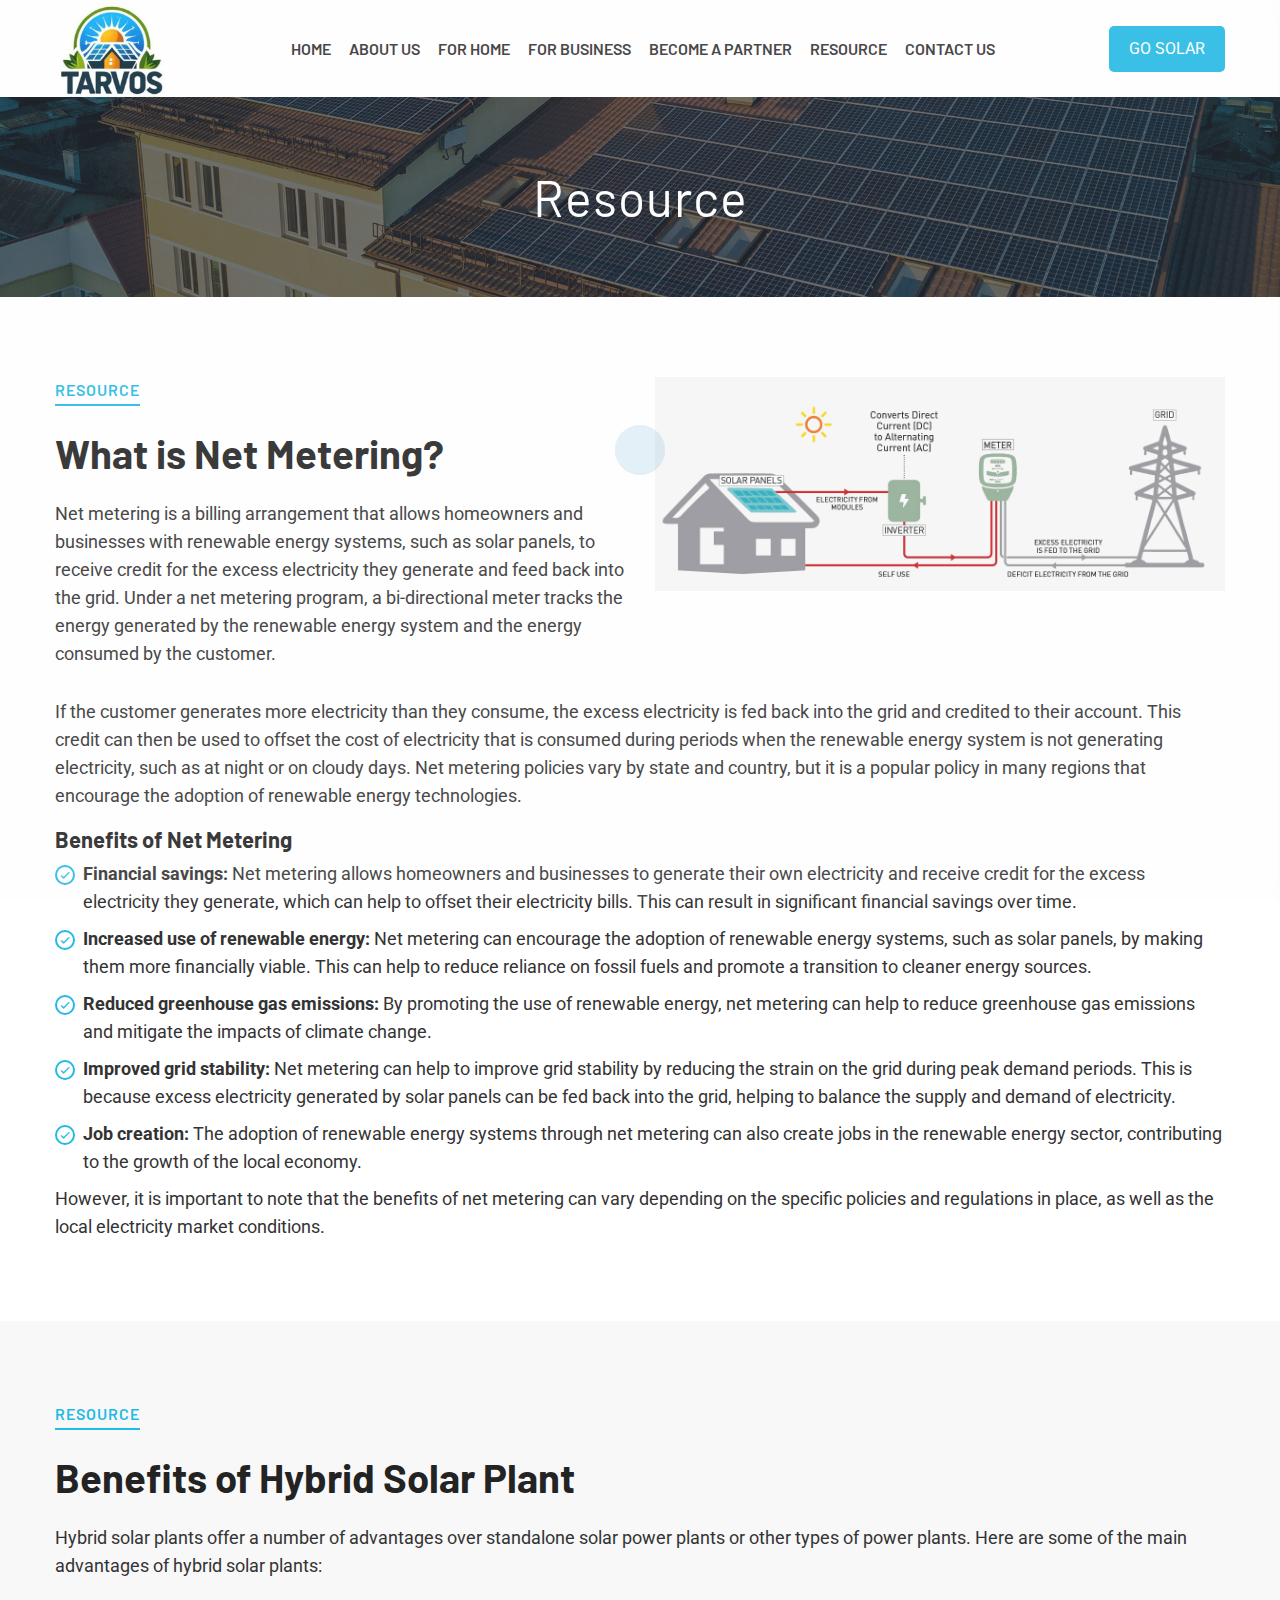
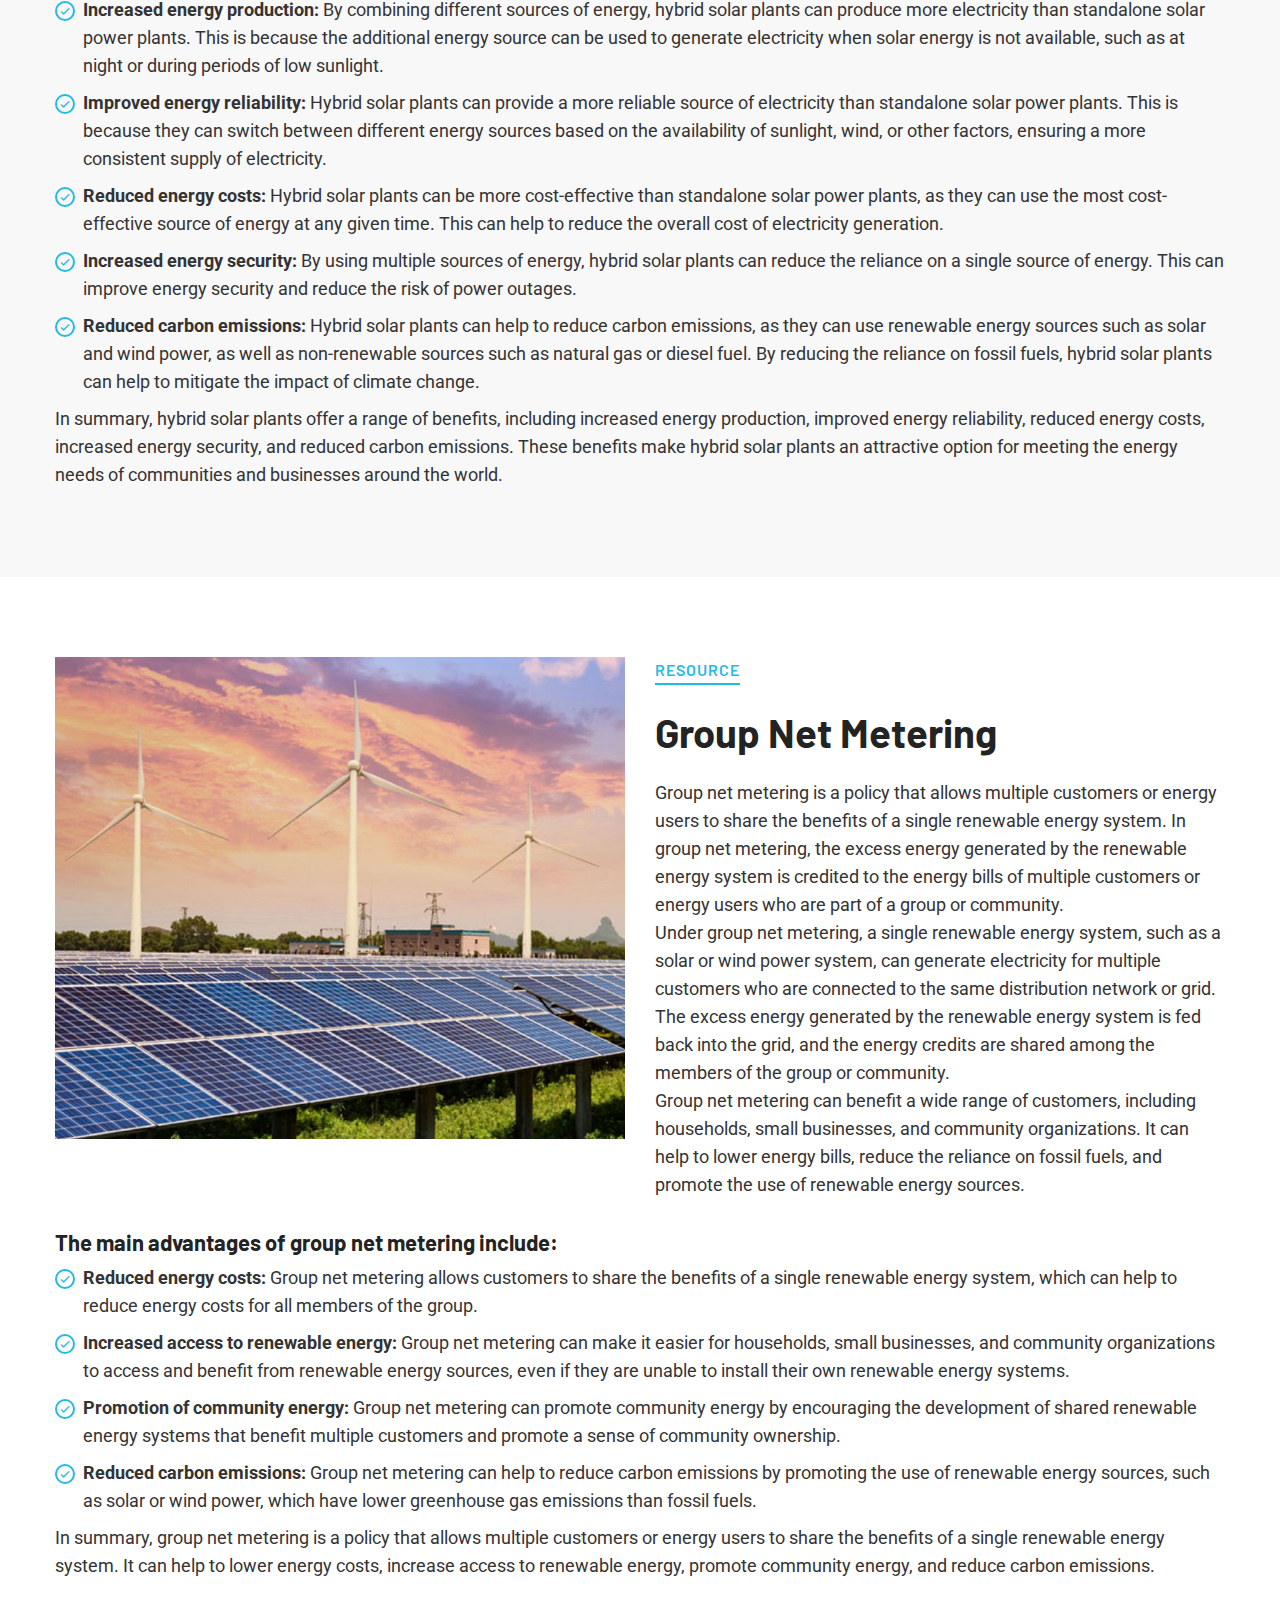
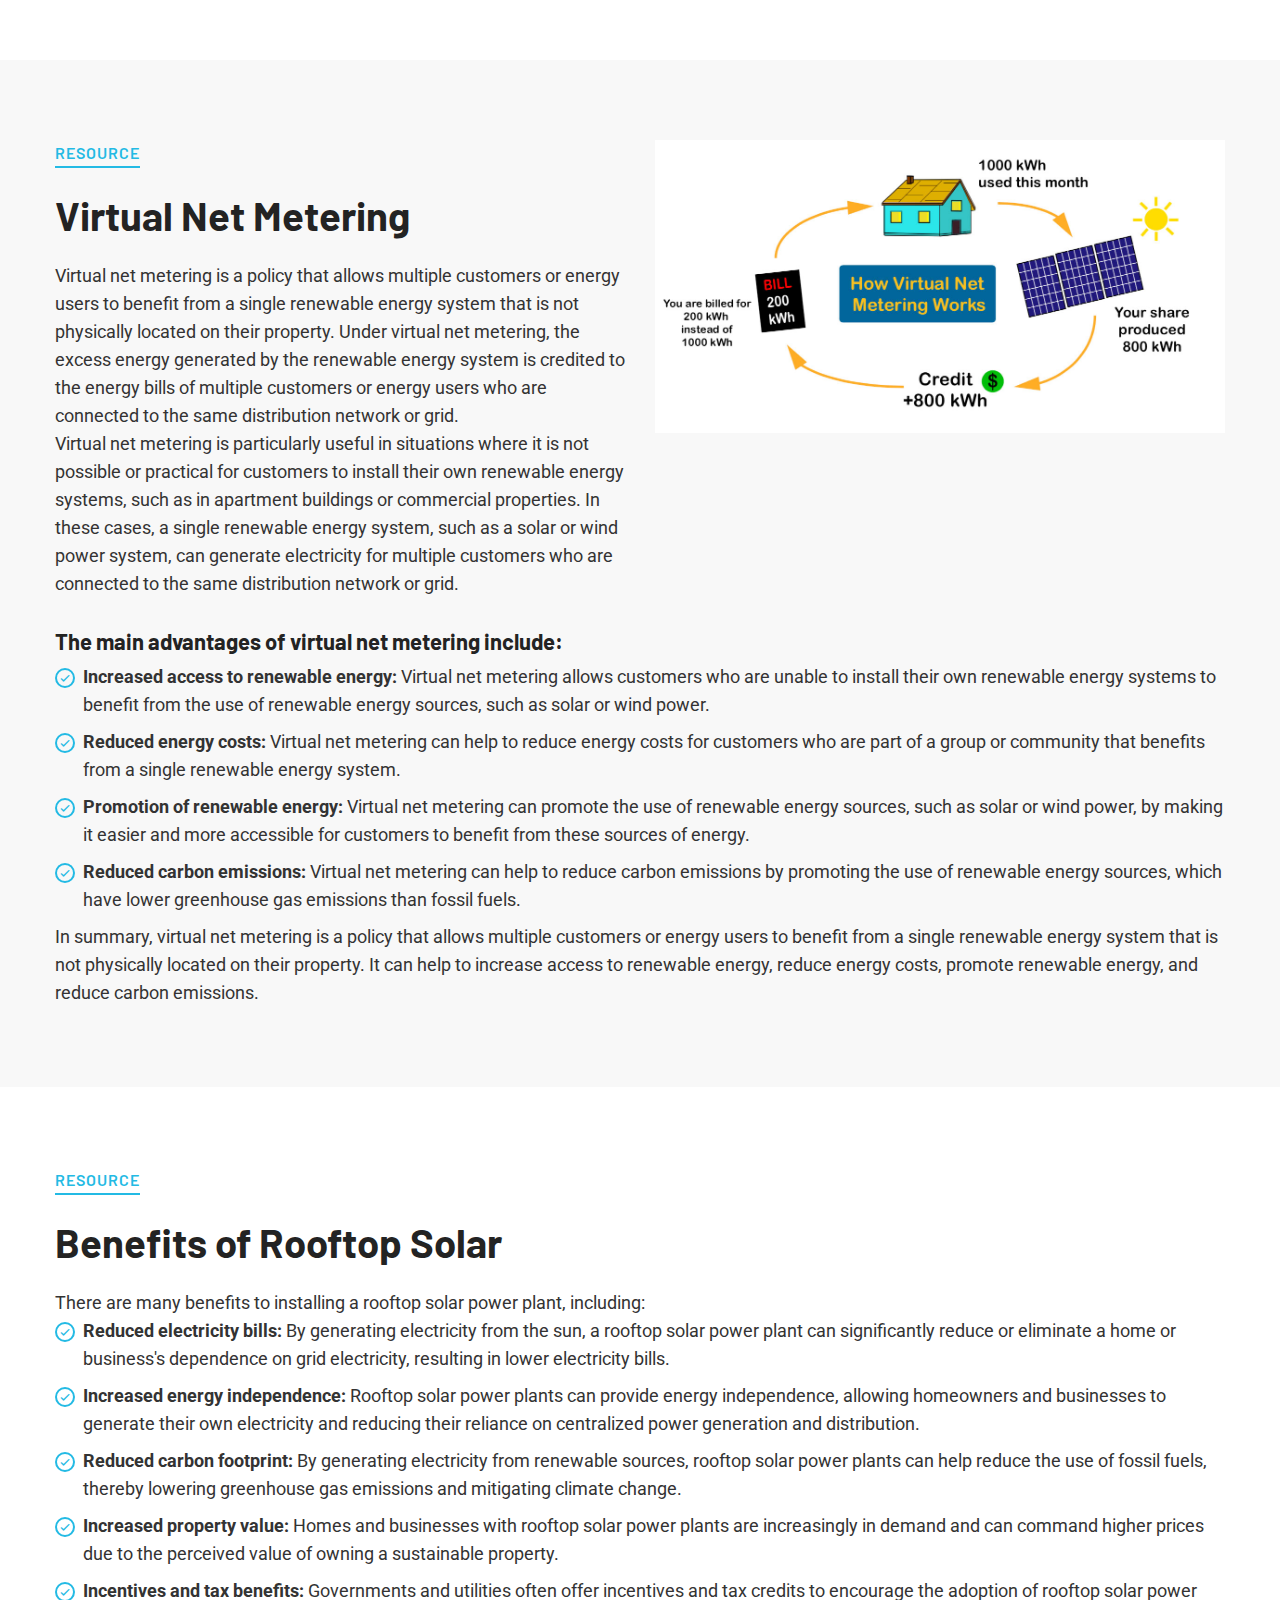
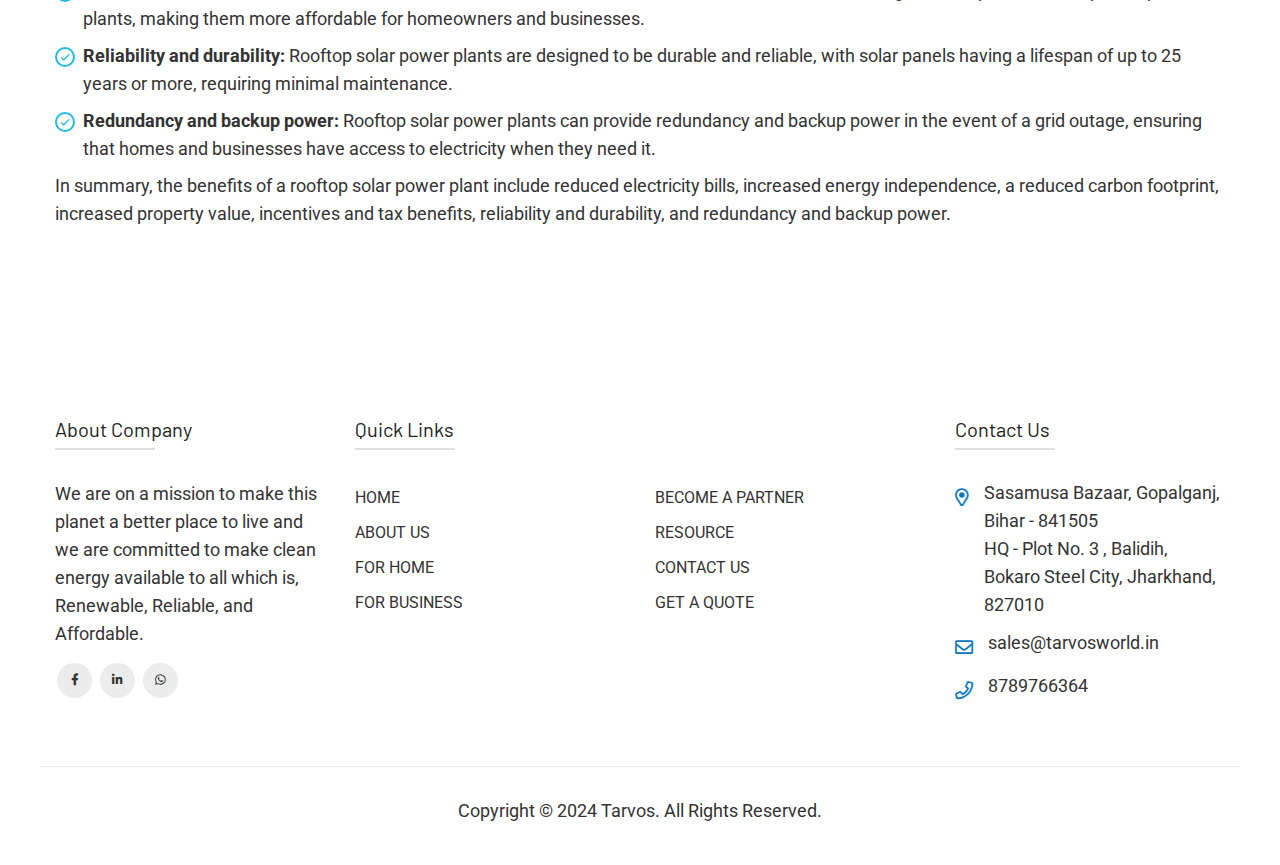
<file: resource.html>
<!DOCTYPE html>
<html class="no-js" lang="en">
    <head>
        <meta charset="utf-8" />
        <meta http-equiv="x-ua-compatible" content="ie=edge" />
        <title>Tarvos | Resource</title>
        <meta name="description" content="" />
        <meta name="viewport" content="width=device-width, initial-scale=1" />
		<link rel="icon" type="image/png" href="assets/img/logo/favicon.png">

        <!-- CSS here -->
        <link rel="stylesheet" href="assets/css/bootstrap.min.css" />
        <link rel="stylesheet" href="assets/css/owl.carousel.min.css" />
        <link rel="stylesheet" href="assets/css/animate.css" />
        <link rel="stylesheet" href="assets/css/all.min.css" />
        <link rel="stylesheet" href="assets/css/flaticon.css" />
        <link rel="stylesheet" href="assets/css/font.css" />
        <link rel="stylesheet" href="assets/css/themify-icons.css" />
        <link rel="stylesheet" href="assets/css/metisMenu.css" />
        <link rel="stylesheet" href="assets/css/slick.css" />
        <link rel="stylesheet" href="assets/css/main.css" />
    </head>

    <body>
        <!--[if lte IE 9]>
            <p class="browserupgrade">You are using an <strong>outdated</strong> browser. Please <a href="https://browsehappy.com/">upgrade your browser</a> to improve your experience and security.</p>
        <![endif]-->

        <!-- Add your site or application content here -->
        <!-- preloader -->
        <div id="preloader">
            <div class="preloader">
                <span></span>
                <span></span>
            </div>
        </div>
        <!-- preloader end  -->
        <!-- header-area start -->
        <header id="top-menu">
            <div class="main-header-area main-header-area02">
                <div class="container">
                    <div class="d-flex align-items-center justify-content-between">
						<div class="logo">
							<a class='logo-img color-logo' href='index.html'><img src="assets/img/logo/tarvos_logo.png" alt="" /></a>
						</div>
                        <div class="d-none d-lg-block">
                            <div class="main-menu main-menu2 d-none d-lg-block text-right">
                                <nav>
                                    <ul>
                                        <li><a href='index.html'>Home</a></li>
                                        <li><a href='about-us.html'>About Us</a></li>
                                        <li><a href='solar-for-home.html'>For Home</a></li>
                                        <li><a href='solar-for-business.html'>For Business</a></li>
                                        <li><a href='become-a-partner.html'>Become A Partner</a></li>
										<li><a href='resource.html'>Resource</a></li>
                                        <li><a href='contact.html'>Contact Us</a></li>
                                    </ul>
                                </nav>
                            </div>
                        </div>
						<div class="go-solar-btn d-none d-lg-block">
							<a class='theme_btn' href='get-quote.html'>Go Solar</a>
						</div>
                        <div class="d-lg-none">
                            <div class="right__nav d-flex align-items-center justify-content-end">
                                <div class="hamburger-menu d-block d-lg-none">
                                    <a href="javascript:void(0);">
                                        <i class="far fa-bars"></i>
                                    </a>
                                </div>
                            </div>
                        </div>
                    </div>
                </div>
            </div>
        </header>
        <!-- header-area end -->

        <!-- slide-bar start -->
        <aside class="slide-bar">
            <div class="close-mobile-menu">
                <a href="javascript:void(0);"><i class="fas fa-times"></i></a>
            </div>

            <!-- side-mobile-menu start -->
            <nav class="side-mobile-menu">
                <ul id="mobile-menu-active">
                    <li><a href='index.html'>Home</a></li>
                    <li><a href='about-us.html'>About Us</a></li>
                    <li><a href='solar-for-home.html'>For Home</a></li>
                    <li><a href='solar-for-business.html'>For Business</a></li>
                    <li><a href='become-a-partner.html'>Become A Partner</a></li>
                    <li><a href='resource.html'>Resource</a></li>
                    <li><a href='contact.html'>Contact Us</a></li>
                    <li><a href='get-quote.html'>Get A Quote</a></li>
                </ul>
            </nav>
            <!-- side-mobile-menu end -->
        </aside>
        <div class="body-overlay"></div>
        <!-- slide-bar end -->

        <main>
            <!--page-title-area start-->
            <section class="page-title-area" style="background-image: url(assets/img/slider/slider4.jpg);">
                <div class="container">
                    <div class="row">
                        <div class="col-12">
                            <div class="page-title">
                                <h1 class="m-0">Resource</h1>
                            </div>
                        </div>
                    </div>
                </div>
            </section>
            <!--page-title-area end-->

            <!--solar-area start-->
            <section class="solar-area pos-rel pt-80 pb-80">
                <div class="container">
                    <div class="row">
                        <div class="col-xl-6 col-lg-6 col-md-12">
                            <div class="solar-wrapper">
                                <div class="section-title text-left mb-2">
                                    <h6 class="mb-25">Resource</h6>
                                    <h2 class="mb-25">What is Net Metering?</h2>
                                    <p class="mb-30">Net metering is a billing arrangement that allows homeowners and businesses with renewable energy systems, such as solar panels, to receive credit for the excess electricity they generate and feed back into the grid. Under a net metering program, a bi-directional meter tracks the energy generated by the renewable energy system and the energy consumed by the customer.</p>
                                </div>
                            </div>
                        </div>
                        <div class="col-xl-6 col-lg-6 col-md-12">
                            <div class="text-center mb-30">
                                <img class="img-fluid" src="assets/img/net-metering.jpg" alt="" />
                            </div>
                        </div>
						<div class="col-12">
							<p class="mb-3">If the customer generates more electricity than they consume, the excess electricity is fed back into the grid and credited to their account. This credit can then be used to offset the cost of electricity that is consumed during periods when the renewable energy system is not generating electricity, such as at night or on cloudy days. Net metering policies vary by state and country, but it is a popular policy in many regions that encourage the adoption of renewable energy technologies.</p>
							<h4>Benefits of Net Metering</h4>
							<ul class="service__text--list">
								<li><strong>Financial savings:</strong> Net metering allows homeowners and businesses to generate their own electricity and receive credit for the excess electricity they generate, which can help to offset their electricity bills. This can result in significant financial savings over time.</li>
								<li><strong>Increased use of renewable energy:</strong> Net metering can encourage the adoption of renewable energy systems, such as solar panels, by making them more financially viable. This can help to reduce reliance on fossil fuels and promote a transition to cleaner energy sources.</li>
								<li><strong>Reduced greenhouse gas emissions:</strong> By promoting the use of renewable energy, net metering can help to reduce greenhouse gas emissions and mitigate the impacts of climate change.</li>
								<li><strong>Improved grid stability:</strong> Net metering can help to improve grid stability by reducing the strain on the grid during peak demand periods. This is because excess electricity generated by solar panels can be fed back into the grid, helping to balance the supply and demand of electricity.</li>
								<li><strong>Job creation:</strong> The adoption of renewable energy systems through net metering can also create jobs in the renewable energy sector, contributing to the growth of the local economy.</li>
							</ul>
							<p>However, it is important to note that the benefits of net metering can vary depending on the specific policies and regulations in place, as well as the local electricity market conditions.</p>
						</div>
                    </div>
                </div>
            </section>
            <!--solar-area end-->
			
			<!--solar-area start-->
            <section class="solar-area pos-rel grey-bg pt-80 pb-80">
                <div class="container">
                    <div class="row">
                        <div class="col-xl-12 col-lg-12 col-md-12">
                            <div class="solar-wrapper">
                                <div class="section-title text-left mb-2">
                                    <h6 class="mb-25">Resource</h6>
                                    <h2 class="mb-25">Benefits of Hybrid Solar Plant</h2>
									<p class="mb-3">Hybrid solar plants offer a number of advantages over standalone solar power plants or other types of power plants. Here are some of the main advantages of hybrid solar plants:</p>
									<ul class="service__text--list">
										<li><strong>Increased energy production:</strong> By combining different sources of energy, hybrid solar plants can produce more electricity than standalone solar power plants. This is because the additional energy source can be used to generate electricity when solar energy is not available, such as at night or during periods of low sunlight.</li>
										<li><strong>Improved energy reliability:</strong> Hybrid solar plants can provide a more reliable source of electricity than standalone solar power plants. This is because they can switch between different energy sources based on the availability of sunlight, wind, or other factors, ensuring a more consistent supply of electricity.</li>
										<li><strong>Reduced energy costs:</strong> Hybrid solar plants can be more cost-effective than standalone solar power plants, as they can use the most cost-effective source of energy at any given time. This can help to reduce the overall cost of electricity generation.</li>
										<li><strong>Increased energy security:</strong> By using multiple sources of energy, hybrid solar plants can reduce the reliance on a single source of energy. This can improve energy security and reduce the risk of power outages.</li>
										<li><strong>Reduced carbon emissions:</strong> Hybrid solar plants can help to reduce carbon emissions, as they can use renewable energy sources such as solar and wind power, as well as non-renewable sources such as natural gas or diesel fuel. By reducing the reliance on fossil fuels, hybrid solar plants can help to mitigate the impact of climate change.</li>
									</ul>
									<p>In summary, hybrid solar plants offer a range of benefits, including increased energy production, improved energy reliability, reduced energy costs, increased energy security, and reduced carbon emissions. These benefits make hybrid solar plants an attractive option for meeting the energy needs of communities and businesses around the world.</p>
                                </div>
                            </div>
                        </div>
					</div>
                </div>
            </section>
            <!--solar-area end-->
			
			<!--solar-area start-->
            <section class="solar-area pos-rel pt-80 pb-80">
                <div class="container">
                    <div class="row">
                        <div class="col-xl-6 col-lg-6 col-md-12 order-lg-2">
                            <div class="solar-wrapper">
                                <div class="section-title text-left mb-2">
                                    <h6 class="mb-25">Resource</h6>
                                    <h2 class="mb-25">Group Net Metering</h2>
                                    <p>Group net metering is a policy that allows multiple customers or energy users to share the benefits of a single renewable energy system. In group net metering, the excess energy generated by the renewable energy system is credited to the energy bills of multiple customers or energy users who are part of a group or community.</p>
									<p>Under group net metering, a single renewable energy system, such as a solar or wind power system, can generate electricity for multiple customers who are connected to the same distribution network or grid. The excess energy generated by the renewable energy system is fed back into the grid, and the energy credits are shared among the members of the group or community.</p>
									<p class="mb-30">Group net metering can benefit a wide range of customers, including households, small businesses, and community organizations. It can help to lower energy bills, reduce the reliance on fossil fuels, and promote the use of renewable energy sources.</p>
                                </div>
                            </div>
                        </div>
                        <div class="col-xl-6 col-lg-6 col-md-12 order-lg-1">
                            <div class="text-center mb-30">
                                <img class="img-fluid" src="assets/img/group-net-metering.jpg" alt="" />
                            </div>
                        </div>
					</div>
                    <div class="row">
						<div class="col-12">
							<h4>The main advantages of group net metering include:</h4>
							<ul class="service__text--list">
								<li><strong>Reduced energy costs:</strong> Group net metering allows customers to share the benefits of a single renewable energy system, which can help to reduce energy costs for all members of the group.</li>
								<li><strong>Increased access to renewable energy:</strong> Group net metering can make it easier for households, small businesses, and community organizations to access and benefit from renewable energy sources, even if they are unable to install their own renewable energy systems.</li>
								<li><strong>Promotion of community energy:</strong> Group net metering can promote community energy by encouraging the development of shared renewable energy systems that benefit multiple customers and promote a sense of community ownership.</li>
								<li><strong>Reduced carbon emissions:</strong> Group net metering can help to reduce carbon emissions by promoting the use of renewable energy sources, such as solar or wind power, which have lower greenhouse gas emissions than fossil fuels.</li>
							</ul>
							<p>In summary, group net metering is a policy that allows multiple customers or energy users to share the benefits of a single renewable energy system. It can help to lower energy costs, increase access to renewable energy, promote community energy, and reduce carbon emissions.</p>
                    </div>
                </div>
            </section>
            <!--solar-area end-->
			
			<!--solar-area start-->
            <section class="solar-area pos-rel grey-bg pt-80 pb-80">
                <div class="container">
                    <div class="row">
                        <div class="col-xl-6 col-lg-6 col-md-12">
                            <div class="solar-wrapper">
                                <div class="section-title text-left mb-4">
                                    <h6 class="mb-25">Resource</h6>
                                    <h2 class="mb-25">Virtual Net Metering</h2>
                                    <p>Virtual net metering is a policy that allows multiple customers or energy users to benefit from a single renewable energy system that is not physically located on their property. Under virtual net metering, the excess energy generated by the renewable energy system is credited to the energy bills of multiple customers or energy users who are connected to the same distribution network or grid.</p>
									<p class="mb-30">Virtual net metering is particularly useful in situations where it is not possible or practical for customers to install their own renewable energy systems, such as in apartment buildings or commercial properties. In these cases, a single renewable energy system, such as a solar or wind power system, can generate electricity for multiple customers who are connected to the same distribution network or grid.</p>
                                </div>
                            </div>
                        </div>
                        <div class="col-xl-6 col-lg-6 col-md-12">
                            <div class="text-center mb-30">
                                <img class="img-fluid" src="assets/img/virtual-net-metering.jpg" alt="" />
                            </div>
                        </div>
					</div>
                    <div class="row">
						<div class="col-12">
							<h4>The main advantages of virtual net metering include:</h4>
							<ul class="service__text--list">
								<li><strong>Increased access to renewable energy:</strong> Virtual net metering allows customers who are unable to install their own renewable energy systems to benefit from the use of renewable energy sources, such as solar or wind power.</li>
								<li><strong>Reduced energy costs:</strong> Virtual net metering can help to reduce energy costs for customers who are part of a group or community that benefits from a single renewable energy system.</li>
								<li><strong>Promotion of renewable energy:</strong> Virtual net metering can promote the use of renewable energy sources, such as solar or wind power, by making it easier and more accessible for customers to benefit from these sources of energy.</li>
								<li><strong>Reduced carbon emissions:</strong> Virtual net metering can help to reduce carbon emissions by promoting the use of renewable energy sources, which have lower greenhouse gas emissions than fossil fuels.</li>
							</ul>
							<p>In summary, virtual net metering is a policy that allows multiple customers or energy users to benefit from a single renewable energy system that is not physically located on their property. It can help to increase access to renewable energy, reduce energy costs, promote renewable energy, and reduce carbon emissions.</p>
                    </div>
                </div>
            </section>
            <!--solar-area end-->
			
			<!--solar-area start-->
            <section class="solar-area pos-rel pt-80 pb-80">
                <div class="container">
                    <div class="row">
                        <div class="col-xl-12 col-lg-12 col-md-12">
                            <div class="solar-wrapper">
                                <div class="section-title text-left mb-2">
                                    <h6 class="mb-25">Resource</h6>
                                    <h2 class="mb-25">Benefits of Rooftop Solar</h2>
									<p>There are many benefits to installing a rooftop solar power plant, including:</p>
									<ul class="service__text--list">
										<li><strong>Reduced electricity bills:</strong> By generating electricity from the sun, a rooftop solar power plant can significantly reduce or eliminate a home or business's dependence on grid electricity, resulting in lower electricity bills.</li>
										<li><strong>Increased energy independence:</strong> Rooftop solar power plants can provide energy independence, allowing homeowners and businesses to generate their own electricity and reducing their reliance on centralized power generation and distribution.</li>
										<li><strong>Reduced carbon footprint:</strong> By generating electricity from renewable sources, rooftop solar power plants can help reduce the use of fossil fuels, thereby lowering greenhouse gas emissions and mitigating climate change.</li>
										<li><strong>Increased property value:</strong> Homes and businesses with rooftop solar power plants are increasingly in demand and can command higher prices due to the perceived value of owning a sustainable property.</li>
										<li><strong>Incentives and tax benefits:</strong> Governments and utilities often offer incentives and tax credits to encourage the adoption of rooftop solar power plants, making them more affordable for homeowners and businesses.</li>
										<li><strong>Reliability and durability:</strong> Rooftop solar power plants are designed to be durable and reliable, with solar panels having a lifespan of up to 25 years or more, requiring minimal maintenance.</li>
										<li><strong>Redundancy and backup power:</strong> Rooftop solar power plants can provide redundancy and backup power in the event of a grid outage, ensuring that homes and businesses have access to electricity when they need it.</li>
									</ul>
									<p>In summary, the benefits of a rooftop solar power plant include reduced electricity bills, increased energy independence, a reduced carbon footprint, increased property value, incentives and tax benefits, reliability and durability, and redundancy and backup power.</p>
                                </div>
                            </div>
                        </div>
					</div>
                </div>
            </section>
            <!--solar-area end-->
            <!--brand-area start-->
            <!-- <section class="brand-area grey-bg pt-80 pb-80">
                <div class="section-title text-center">
                    <h2 class="mb-5">Our Clients & Partners</h2>
                </div>
                <div class="container">
                    <div class="brand-active">
                        <div class="brand-logo">
                            <div class="text-center">
                                <img src="assets/img/partner/ayana.jpg" alt="" />
                            </div>
                        </div>
                        <div class="brand-logo">
                            <div class="text-center">
                                <img src="assets/img/partner/ces.jpg" alt="" />
                            </div>
                        </div>
                        <div class="brand-logo">
                            <div class="text-center">
                                <img src="assets/img/partner/clean.jpg" alt="" />
                            </div>
                        </div>
                        <div class="brand-logo">
                            <div class="text-center">
                                <img src="assets/img/partner/dbms.jpg" alt="" />
                            </div>
                        </div>
                        <div class="brand-logo">
                            <div class="text-center">
                                <img src="assets/img/partner/dps.jpg" alt="" />
                            </div>
                        </div>
                        <div class="brand-logo">
                            <div class="text-center">
                                <img src="assets/img/partner/dvc.jpg" alt="" />
                            </div>
                        </div>
                        <div class="brand-logo">
                            <div class="text-center">
                                <img src="assets/img/partner/estate.jpg" alt="" />
                            </div>
                        </div>
                        <div class="brand-logo">
                            <div class="text-center">
                                <img src="assets/img/partner/germi.jpg" alt="" />
                            </div>
                        </div>
                        <div class="brand-logo">
                            <div class="text-center">
                                <img src="assets/img/partner/jbvnl.jpg" alt="" />
                            </div>
                        </div>
                        <div class="brand-logo">
                            <div class="text-center">
                                <img src="assets/img/partner/jusco.jpg" alt="" />
                            </div>
                        </div>
                        <div class="brand-logo">
                            <div class="text-center">
                                <img src="assets/img/partner/manipal.jpg" alt="" />
                            </div>
                        </div>
                        <div class="brand-logo">
                            <div class="text-center">
                                <img src="assets/img/partner/metafin.jpg" alt="" />
                            </div>
                        </div>
                        <div class="brand-logo">
                            <div class="text-center">
                                <img src="assets/img/partner/panasonic.jpg" alt="" />
                            </div>
                        </div>
                        <div class="brand-logo">
                            <div class="text-center">
                                <img src="assets/img/partner/prfi.jpg" alt="" />
                            </div>
                        </div>
                        <div class="brand-logo">
                            <div class="text-center">
                                <img src="assets/img/partner/raj.jpg" alt="" />
                            </div>
                        </div>
                        <div class="brand-logo">
                            <div class="text-center">
                                <img src="assets/img/partner/rgc.jpg" alt="" />
                            </div>
                        </div>
                        <div class="brand-logo">
                            <div class="text-center">
                                <img src="assets/img/partner/sakra.jpg" alt="" />
                            </div>
                        </div>
                        <div class="brand-logo">
                            <div class="text-center">
                                <img src="assets/img/partner/sdsm.jpg" alt="" />
                            </div>
                        </div>
                        <div class="brand-logo">
                            <div class="text-center">
                                <img src="assets/img/partner/startupindia.jpg" alt="" />
                            </div>
                        </div>
                        <div class="brand-logo">
                            <div class="text-center">
                                <img src="assets/img/partner/tata-motors.jpg" alt="" />
                            </div>
                        </div>
                        <div class="brand-logo">
                            <div class="text-center">
                                <img src="assets/img/partner/undp.jpg" alt="" />
                            </div>
                        </div>
                        <div class="brand-logo">
                            <div class="text-center">
                                <img src="assets/img/partner/usaid.jpg" alt="" />
                            </div>
                        </div>
                        <div class="brand-logo">
                            <div class="text-center">
                                <img src="assets/img/partner/windworld.jpg" alt="" />
                            </div>
                        </div>
                        <div class="brand-logo">
                            <div class="text-center">
                                <img src="assets/img/partner/xavier-college.jpg" alt="" />
                            </div>
                        </div>
                    </div>
                </div>
            </section> -->
            <!--brand-area end-->
        </main>
        <!--footer-area start-->
        <footer class="footer-area pos-rel pt-100">
            <div class="container">
                <div class="row footer-bottom-area fot-bottom-a2 pb-30 mb-30">
                    <div class="col-xl-3 col-lg-3 col-md-12">
                        <div class="footer__widget widget2 mb-30">
                            <h5 class="bottom-line pos-rel mb-30 pb-2">About Company</h5>
                            <p>We are on a mission to make this planet a better place to live and we are committed to make clean energy available to all which is, Renewable, Reliable, and Affordable.</p>
                            <div class="header2__social foter__social mt-15">
                                <a target="_blank" href="https://www.facebook.com/Tarvos/"><i class="fab fa-facebook-f"></i></a>
                                <a target="_blank" href="https://www.linkedin.com/company/m-s-Tarvos-energy/"><i class="fab fa-linkedin-in"></i></a>
                                <a target="_blank" href="https://api.whatsapp.com/send?phone=9319618747&text=&source=&data="><i class="fab fa-whatsapp"></i></a>
                            </div>
                        </div>
                    </div>
                    <div class="col-xl-6 col-lg-6 col-md-8">
                        <div class="footer__widget widget2 mb-30">
                            <h5 class="bottom-line pos-rel mb-30 pb-2">Quick Links</h5>
							<div class="row">
								<div class="col-xl-6 col-lg-6 col-md-6">
									<ul class="fot-list">
										<li><a href='index.html'>Home</a></li>
										<li><a href='about-us.html'>About Us</a></li>
										<li><a href='solar-for-home.html'>For Home</a></li>
										<li><a href='solar-for-business.html'>For Business</a></li>
									</ul>
								</div>
								<div class="col-xl-6 col-lg-6 col-md-6">
									<ul class="fot-list">
										<li><a href='become-a-partner.html'>Become A Partner</a></li>
										<li><a href='resource.html'>Resource</a></li>
										<li><a href='contact.html'>Contact Us</a></li>
										<li><a href='get-quote.html'>Get A Quote</a></li>
									</ul>
								</div>
							</div>
                        </div>
                    </div>
                    <div class="col-xl-3 col-lg-3 col-md-4">
                        <div class="footer__widget widget2 mb-30">
                            <h5 class="bottom-line pos-rel mb-30 pb-2">Contact Us</h5>
                            <div class="addres-bar d-flex mb-10">
                                <div class="addres-bar__icon mr-15">
                                    <i class="far fa-map-marker-alt"></i>
                                </div>
                                <div class="addres-bar__content">
                                    <span class="direction">Sasamusa Bazaar, Gopalganj, Bihar - 841505</span><br>
                                    <span class="direction">HQ - Plot No. 3 , Balidih, Bokaro Steel City, Jharkhand, 827010</span>
                                </div>
                            </div>
                            <div class="addres-bar d-flex mb-10">
                                <div class="addres-bar__icon mr-15">
                                    <i class="far fa-envelope"></i>
                                </div>
                                <div class="addres-bar__content">
                                    <span class="direction">sales@tarvosworld.in</span>
                                </div>
                            </div>
                            <div class="addres-bar d-flex mb-10">
                                <div class="addres-bar__icon mr-15">
                                    <i class="far fa-phone"></i>
                                </div>
                                <div class="addres-bar__content">
                                    <span class="direction"><a href="tel:8789766364">8789766364</a></span>
                                </div>
                            </div>
                        </div>
                    </div>
                </div>
                <div class="row copy-right-area copy-area2 pos-rel">
                    <div class="col-12">
                        <div class="copyright copyright2 text-center mb-40">
                            <p>Copyright &copy; 2024 Tarvos. All Rights Reserved.</p>
                        </div>
                    </div>
                </div>
            </div>
        </footer>
        <!--footer-area end-->

        <!-- JS here -->
        <script src="assets/js/vendor/modernizr-3.5.0.min.js"></script>
        <script src="assets/js/vendor/jquery-1.12.4.min.js"></script>
        <script src="assets/js/popper.min.js"></script>
        <script src="assets/js/bootstrap.min.js"></script>
        <script src="assets/js/owl.carousel.min.js"></script>
        <script src="assets/js/one-page-nav-min.js"></script>
        <script src="assets/js/slick.min.js"></script>
        <script src="assets/js/jquery.meanmenu.min.js"></script>
        <script src="assets/js/metisMenu.min.js"></script>
        <script src="assets/js/wow.min.js"></script>
        <script src="assets/js/jquery.counterup.min.js"></script>
        <script src="assets/js/waypoints.min.js"></script>
        <script src="assets/js/jquery.scrollUp.min.js"></script>
        <script src="assets/js/jquery.easypiechart.js"></script>
        <script src="assets/js/tilt.jquery.js"></script>
        <script src="assets/js/plugins.js"></script>
        <script src="assets/js/main.js"></script>
    </body>
</html>
</file>
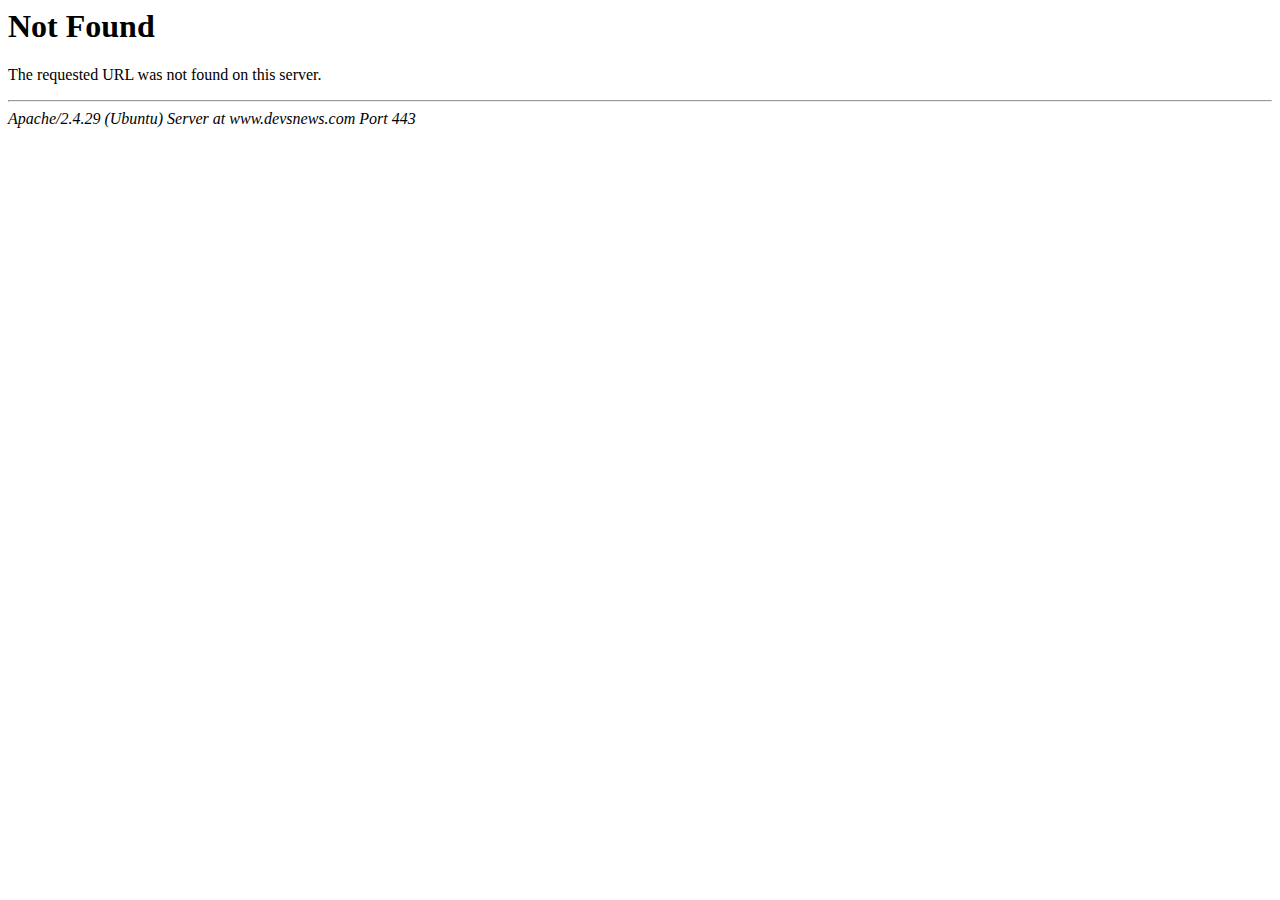
<file: assets/css/owl.video.play.html>
<!DOCTYPE HTML PUBLIC "-//IETF//DTD HTML 2.0//EN">
<html><head>
<title>404 Not Found</title>
</head><body>
<h1>Not Found</h1>
<p>The requested URL was not found on this server.</p>
<hr>
<address>Apache/2.4.29 (Ubuntu) Server at www.devsnews.com Port 443</address>
</body></html>
</file>
<file: assets/css/flaticon.css>
/*
  	Flaticon icon font: Flaticon
  	Creation date: 23/08/2020 04:19
  	*/

@font-face {
  font-family: "Flaticon";
  src: url("../fonts/Flaticon.eot");
  src: url("../fonts/Flaticond41d.eot%3F") format("embedded-opentype"),
       url("../fonts/Flaticon.html") format("woff2"),
       url("../fonts/Flaticon.woff") format("woff"),
       url("../fonts/Flaticon.ttf") format("truetype"),
       url("../fonts/Flaticon.svg") format("svg");
  font-weight: normal;
  font-style: normal;
}

@media screen and (-webkit-min-device-pixel-ratio:0) {
  @font-face {
    font-family: "Flaticon";
    src: url("../fonts/Flaticon.svg") format("svg");
  }
}

[class^="flaticon-"]:before, [class*=" flaticon-"]:before,
[class^="flaticon-"]:after, [class*=" flaticon-"]:after {   
  font-family: Flaticon;
  font-style: normal;
}

.flaticon-pin:before { content: "\f100"; }
.flaticon-mail:before { content: "\f101"; }
.flaticon-available:before { content: "\f102"; }
.flaticon-power:before { content: "\f103"; }
.flaticon-plug:before { content: "\f104"; }
.flaticon-gear:before { content: "\f105"; }
.flaticon-wind-turbine:before { content: "\f106"; }
.flaticon-solar-panel:before { content: "\f107"; }
.flaticon-wind-turbine-1:before { content: "\f108"; }
.flaticon-leaf:before { content: "\f109"; }
.flaticon-chat:before { content: "\f10a"; }
.flaticon-chat-1:before { content: "\f10b"; }
.flaticon-clock:before { content: "\f10c"; }
.flaticon-solar-panel-1:before { content: "\f10d"; }
.flaticon-wind-turbine-3:before { content: "\f10e"; }
.flaticon-repair:before { content: "\f10f"; }
.flaticon-wind-turbine-4:before { content: "\f110"; }
.flaticon-question:before { content: "\f111"; }
.flaticon-drill:before { content: "\f112"; }
.flaticon-helmet:before { content: "\f113"; }
.flaticon-chat-2:before { content: "\f114"; }
.flaticon-solar-panel-2:before { content: "\f115"; }
.flaticon-quote:before { content: "\f116"; }
</file>
<file: assets/css/font.css>
/*! Generated by Font Squirrel (https://www.fontsquirrel.com) on August 24, 2020 */
@font-face {
    font-family: 'cerebri_sansbold';
    src: url('../fonts/cerebrisans-bold-webfont.html') format('woff2'),
         url('../fonts/cerebrisans-bold-webfont-2.html') format('woff');
    font-weight: normal;
    font-style: normal;

}
@font-face {
    font-family: 'cerebri_sansheavy';
    src: url('../fonts/cerebrisans-heavy-webfont.html') format('woff2'),
         url('../fonts/cerebrisans-heavy-webfont-2.html') format('woff');
    font-weight: normal;
    font-style: normal;

}
@font-face {
    font-family: 'cerebri_sanslight';
    src: url('../fonts/cerebrisans-light-webfont.html') format('woff2'),
         url('../fonts/cerebrisans-light-webfont-2.html') format('woff');
    font-weight: normal;
    font-style: normal;

}
@font-face {
    font-family: 'cerebri_sansmedium';
    src: url('../fonts/cerebrisans-medium-webfont.html') format('woff2'),
         url('../fonts/cerebrisans-medium-webfont-2.html') format('woff');
    font-weight: normal;
    font-style: normal;

}
@font-face {
    font-family: 'cerebri_sansregular';
    src: url('../fonts/cerebrisans-regular-webfont.html') format('woff2'),
         url('../fonts/cerebrisans-regular-webfont-2.html') format('woff');
    font-weight: normal;
    font-style: normal;

}
@font-face {
    font-family: 'cerebri_sanssemibold';
    src: url('../fonts/cerebrisans-semibold-webfont.html') format('woff2'),
         url('../fonts/cerebrisans-semibold-webfont-2.html') format('woff');
    font-weight: normal;
    font-style: normal;

}
@font-face {
    font-family: 'futurabold';
    src: url('../fonts/futura_bold_font-webfont.html') format('woff2'),
         url('../fonts/futura_bold_font-webfont-2.html') format('woff');
    font-weight: normal;
    font-style: normal;

}
@font-face {
    font-family: 'futuralight';
    src: url('../fonts/futura_light_bt-webfont.html') format('woff2'),
         url('../fonts/futura_light_bt-webfont-2.html') format('woff');
    font-weight: normal;
    font-style: normal;

}
@font-face {
    font-family: 'futuramedium';
    src: url('../fonts/futura_medium_bt-webfont.html') format('woff2'),
         url('../fonts/futura_medium_bt-webfont-2.html') format('woff');
    font-weight: normal;
    font-style: normal;

}
@font-face {
    font-family: 'futurabook';
    src: url('../fonts/futura-book-bt-22240-webfont.html') format('woff2'),
         url('../fonts/futura-book-bt-22240-webfont-2.html') format('woff');
    font-weight: normal;
    font-style: normal;

}
@font-face {
    font-family: 'futura_hv_btheavy';
    src: url('../fonts/futura-hv-bt-heavy-webfont.html') format('woff2'),
         url('../fonts/futura-hv-bt-heavy-webfont-2.html') format('woff');
    font-weight: normal;
    font-style: normal;

}
</file>
<file: assets/css/themify-icons.css>
@font-face {
	font-family: 'themify';
	src:url('../fonts/themify9f24.eot%3F-fvbane');
	src:url('../fonts/themifyd41d.eot%3F') format('embedded-opentype'),
		url('../fonts/themify9f24.woff%3F-fvbane') format('woff'),
		url('../fonts/themify9f24.ttf%3F-fvbane') format('truetype'),
		url('../fonts/themify9f24.svg%3F-fvbane') format('svg');
	font-weight: normal;
	font-style: normal;
}

[class^="ti-"], [class*=" ti-"] {
	font-family: 'themify';
	speak: none;
	font-style: normal;
	font-weight: normal;
	font-variant: normal;
	text-transform: none;
	line-height: 1;

	/* Better Font Rendering =========== */
	-webkit-font-smoothing: antialiased;
	-moz-osx-font-smoothing: grayscale;
}

.ti-wand:before {
	content: "\e600";
}
.ti-volume:before {
	content: "\e601";
}
.ti-user:before {
	content: "\e602";
}
.ti-unlock:before {
	content: "\e603";
}
.ti-unlink:before {
	content: "\e604";
}
.ti-trash:before {
	content: "\e605";
}
.ti-thought:before {
	content: "\e606";
}
.ti-target:before {
	content: "\e607";
}
.ti-tag:before {
	content: "\e608";
}
.ti-tablet:before {
	content: "\e609";
}
.ti-star:before {
	content: "\e60a";
}
.ti-spray:before {
	content: "\e60b";
}
.ti-signal:before {
	content: "\e60c";
}
.ti-shopping-cart:before {
	content: "\e60d";
}
.ti-shopping-cart-full:before {
	content: "\e60e";
}
.ti-settings:before {
	content: "\e60f";
}
.ti-search:before {
	content: "\e610";
}
.ti-zoom-in:before {
	content: "\e611";
}
.ti-zoom-out:before {
	content: "\e612";
}
.ti-cut:before {
	content: "\e613";
}
.ti-ruler:before {
	content: "\e614";
}
.ti-ruler-pencil:before {
	content: "\e615";
}
.ti-ruler-alt:before {
	content: "\e616";
}
.ti-bookmark:before {
	content: "\e617";
}
.ti-bookmark-alt:before {
	content: "\e618";
}
.ti-reload:before {
	content: "\e619";
}
.ti-plus:before {
	content: "\e61a";
}
.ti-pin:before {
	content: "\e61b";
}
.ti-pencil:before {
	content: "\e61c";
}
.ti-pencil-alt:before {
	content: "\e61d";
}
.ti-paint-roller:before {
	content: "\e61e";
}
.ti-paint-bucket:before {
	content: "\e61f";
}
.ti-na:before {
	content: "\e620";
}
.ti-mobile:before {
	content: "\e621";
}
.ti-minus:before {
	content: "\e622";
}
.ti-medall:before {
	content: "\e623";
}
.ti-medall-alt:before {
	content: "\e624";
}
.ti-marker:before {
	content: "\e625";
}
.ti-marker-alt:before {
	content: "\e626";
}
.ti-arrow-up:before {
	content: "\e627";
}
.ti-arrow-right:before {
	content: "\e628";
}
.ti-arrow-left:before {
	content: "\e629";
}
.ti-arrow-down:before {
	content: "\e62a";
}
.ti-lock:before {
	content: "\e62b";
}
.ti-location-arrow:before {
	content: "\e62c";
}
.ti-link:before {
	content: "\e62d";
}
.ti-layout:before {
	content: "\e62e";
}
.ti-layers:before {
	content: "\e62f";
}
.ti-layers-alt:before {
	content: "\e630";
}
.ti-key:before {
	content: "\e631";
}
.ti-import:before {
	content: "\e632";
}
.ti-image:before {
	content: "\e633";
}
.ti-heart:before {
	content: "\e634";
}
.ti-heart-broken:before {
	content: "\e635";
}
.ti-hand-stop:before {
	content: "\e636";
}
.ti-hand-open:before {
	content: "\e637";
}
.ti-hand-drag:before {
	content: "\e638";
}
.ti-folder:before {
	content: "\e639";
}
.ti-flag:before {
	content: "\e63a";
}
.ti-flag-alt:before {
	content: "\e63b";
}
.ti-flag-alt-2:before {
	content: "\e63c";
}
.ti-eye:before {
	content: "\e63d";
}
.ti-export:before {
	content: "\e63e";
}
.ti-exchange-vertical:before {
	content: "\e63f";
}
.ti-desktop:before {
	content: "\e640";
}
.ti-cup:before {
	content: "\e641";
}
.ti-crown:before {
	content: "\e642";
}
.ti-comments:before {
	content: "\e643";
}
.ti-comment:before {
	content: "\e644";
}
.ti-comment-alt:before {
	content: "\e645";
}
.ti-close:before {
	content: "\e646";
}
.ti-clip:before {
	content: "\e647";
}
.ti-angle-up:before {
	content: "\e648";
}
.ti-angle-right:before {
	content: "\e649";
}
.ti-angle-left:before {
	content: "\e64a";
}
.ti-angle-down:before {
	content: "\e64b";
}
.ti-check:before {
	content: "\e64c";
}
.ti-check-box:before {
	content: "\e64d";
}
.ti-camera:before {
	content: "\e64e";
}
.ti-announcement:before {
	content: "\e64f";
}
.ti-brush:before {
	content: "\e650";
}
.ti-briefcase:before {
	content: "\e651";
}
.ti-bolt:before {
	content: "\e652";
}
.ti-bolt-alt:before {
	content: "\e653";
}
.ti-blackboard:before {
	content: "\e654";
}
.ti-bag:before {
	content: "\e655";
}
.ti-move:before {
	content: "\e656";
}
.ti-arrows-vertical:before {
	content: "\e657";
}
.ti-arrows-horizontal:before {
	content: "\e658";
}
.ti-fullscreen:before {
	content: "\e659";
}
.ti-arrow-top-right:before {
	content: "\e65a";
}
.ti-arrow-top-left:before {
	content: "\e65b";
}
.ti-arrow-circle-up:before {
	content: "\e65c";
}
.ti-arrow-circle-right:before {
	content: "\e65d";
}
.ti-arrow-circle-left:before {
	content: "\e65e";
}
.ti-arrow-circle-down:before {
	content: "\e65f";
}
.ti-angle-double-up:before {
	content: "\e660";
}
.ti-angle-double-right:before {
	content: "\e661";
}
.ti-angle-double-left:before {
	content: "\e662";
}
.ti-angle-double-down:before {
	content: "\e663";
}
.ti-zip:before {
	content: "\e664";
}
.ti-world:before {
	content: "\e665";
}
.ti-wheelchair:before {
	content: "\e666";
}
.ti-view-list:before {
	content: "\e667";
}
.ti-view-list-alt:before {
	content: "\e668";
}
.ti-view-grid:before {
	content: "\e669";
}
.ti-uppercase:before {
	content: "\e66a";
}
.ti-upload:before {
	content: "\e66b";
}
.ti-underline:before {
	content: "\e66c";
}
.ti-truck:before {
	content: "\e66d";
}
.ti-timer:before {
	content: "\e66e";
}
.ti-ticket:before {
	content: "\e66f";
}
.ti-thumb-up:before {
	content: "\e670";
}
.ti-thumb-down:before {
	content: "\e671";
}
.ti-text:before {
	content: "\e672";
}
.ti-stats-up:before {
	content: "\e673";
}
.ti-stats-down:before {
	content: "\e674";
}
.ti-split-v:before {
	content: "\e675";
}
.ti-split-h:before {
	content: "\e676";
}
.ti-smallcap:before {
	content: "\e677";
}
.ti-shine:before {
	content: "\e678";
}
.ti-shift-right:before {
	content: "\e679";
}
.ti-shift-left:before {
	content: "\e67a";
}
.ti-shield:before {
	content: "\e67b";
}
.ti-notepad:before {
	content: "\e67c";
}
.ti-server:before {
	content: "\e67d";
}
.ti-quote-right:before {
	content: "\e67e";
}
.ti-quote-left:before {
	content: "\e67f";
}
.ti-pulse:before {
	content: "\e680";
}
.ti-printer:before {
	content: "\e681";
}
.ti-power-off:before {
	content: "\e682";
}
.ti-plug:before {
	content: "\e683";
}
.ti-pie-chart:before {
	content: "\e684";
}
.ti-paragraph:before {
	content: "\e685";
}
.ti-panel:before {
	content: "\e686";
}
.ti-package:before {
	content: "\e687";
}
.ti-music:before {
	content: "\e688";
}
.ti-music-alt:before {
	content: "\e689";
}
.ti-mouse:before {
	content: "\e68a";
}
.ti-mouse-alt:before {
	content: "\e68b";
}
.ti-money:before {
	content: "\e68c";
}
.ti-microphone:before {
	content: "\e68d";
}
.ti-menu:before {
	content: "\e68e";
}
.ti-menu-alt:before {
	content: "\e68f";
}
.ti-map:before {
	content: "\e690";
}
.ti-map-alt:before {
	content: "\e691";
}
.ti-loop:before {
	content: "\e692";
}
.ti-location-pin:before {
	content: "\e693";
}
.ti-list:before {
	content: "\e694";
}
.ti-light-bulb:before {
	content: "\e695";
}
.ti-Italic:before {
	content: "\e696";
}
.ti-info:before {
	content: "\e697";
}
.ti-infinite:before {
	content: "\e698";
}
.ti-id-badge:before {
	content: "\e699";
}
.ti-hummer:before {
	content: "\e69a";
}
.ti-home:before {
	content: "\e69b";
}
.ti-help:before {
	content: "\e69c";
}
.ti-headphone:before {
	content: "\e69d";
}
.ti-harddrives:before {
	content: "\e69e";
}
.ti-harddrive:before {
	content: "\e69f";
}
.ti-gift:before {
	content: "\e6a0";
}
.ti-game:before {
	content: "\e6a1";
}
.ti-filter:before {
	content: "\e6a2";
}
.ti-files:before {
	content: "\e6a3";
}
.ti-file:before {
	content: "\e6a4";
}
.ti-eraser:before {
	content: "\e6a5";
}
.ti-envelope:before {
	content: "\e6a6";
}
.ti-download:before {
	content: "\e6a7";
}
.ti-direction:before {
	content: "\e6a8";
}
.ti-direction-alt:before {
	content: "\e6a9";
}
.ti-dashboard:before {
	content: "\e6aa";
}
.ti-control-stop:before {
	content: "\e6ab";
}
.ti-control-shuffle:before {
	content: "\e6ac";
}
.ti-control-play:before {
	content: "\e6ad";
}
.ti-control-pause:before {
	content: "\e6ae";
}
.ti-control-forward:before {
	content: "\e6af";
}
.ti-control-backward:before {
	content: "\e6b0";
}
.ti-cloud:before {
	content: "\e6b1";
}
.ti-cloud-up:before {
	content: "\e6b2";
}
.ti-cloud-down:before {
	content: "\e6b3";
}
.ti-clipboard:before {
	content: "\e6b4";
}
.ti-car:before {
	content: "\e6b5";
}
.ti-calendar:before {
	content: "\e6b6";
}
.ti-book:before {
	content: "\e6b7";
}
.ti-bell:before {
	content: "\e6b8";
}
.ti-basketball:before {
	content: "\e6b9";
}
.ti-bar-chart:before {
	content: "\e6ba";
}
.ti-bar-chart-alt:before {
	content: "\e6bb";
}
.ti-back-right:before {
	content: "\e6bc";
}
.ti-back-left:before {
	content: "\e6bd";
}
.ti-arrows-corner:before {
	content: "\e6be";
}
.ti-archive:before {
	content: "\e6bf";
}
.ti-anchor:before {
	content: "\e6c0";
}
.ti-align-right:before {
	content: "\e6c1";
}
.ti-align-left:before {
	content: "\e6c2";
}
.ti-align-justify:before {
	content: "\e6c3";
}
.ti-align-center:before {
	content: "\e6c4";
}
.ti-alert:before {
	content: "\e6c5";
}
.ti-alarm-clock:before {
	content: "\e6c6";
}
.ti-agenda:before {
	content: "\e6c7";
}
.ti-write:before {
	content: "\e6c8";
}
.ti-window:before {
	content: "\e6c9";
}
.ti-widgetized:before {
	content: "\e6ca";
}
.ti-widget:before {
	content: "\e6cb";
}
.ti-widget-alt:before {
	content: "\e6cc";
}
.ti-wallet:before {
	content: "\e6cd";
}
.ti-video-clapper:before {
	content: "\e6ce";
}
.ti-video-camera:before {
	content: "\e6cf";
}
.ti-vector:before {
	content: "\e6d0";
}
.ti-themify-logo:before {
	content: "\e6d1";
}
.ti-themify-favicon:before {
	content: "\e6d2";
}
.ti-themify-favicon-alt:before {
	content: "\e6d3";
}
.ti-support:before {
	content: "\e6d4";
}
.ti-stamp:before {
	content: "\e6d5";
}
.ti-split-v-alt:before {
	content: "\e6d6";
}
.ti-slice:before {
	content: "\e6d7";
}
.ti-shortcode:before {
	content: "\e6d8";
}
.ti-shift-right-alt:before {
	content: "\e6d9";
}
.ti-shift-left-alt:before {
	content: "\e6da";
}
.ti-ruler-alt-2:before {
	content: "\e6db";
}
.ti-receipt:before {
	content: "\e6dc";
}
.ti-pin2:before {
	content: "\e6dd";
}
.ti-pin-alt:before {
	content: "\e6de";
}
.ti-pencil-alt2:before {
	content: "\e6df";
}
.ti-palette:before {
	content: "\e6e0";
}
.ti-more:before {
	content: "\e6e1";
}
.ti-more-alt:before {
	content: "\e6e2";
}
.ti-microphone-alt:before {
	content: "\e6e3";
}
.ti-magnet:before {
	content: "\e6e4";
}
.ti-line-double:before {
	content: "\e6e5";
}
.ti-line-dotted:before {
	content: "\e6e6";
}
.ti-line-dashed:before {
	content: "\e6e7";
}
.ti-layout-width-full:before {
	content: "\e6e8";
}
.ti-layout-width-default:before {
	content: "\e6e9";
}
.ti-layout-width-default-alt:before {
	content: "\e6ea";
}
.ti-layout-tab:before {
	content: "\e6eb";
}
.ti-layout-tab-window:before {
	content: "\e6ec";
}
.ti-layout-tab-v:before {
	content: "\e6ed";
}
.ti-layout-tab-min:before {
	content: "\e6ee";
}
.ti-layout-slider:before {
	content: "\e6ef";
}
.ti-layout-slider-alt:before {
	content: "\e6f0";
}
.ti-layout-sidebar-right:before {
	content: "\e6f1";
}
.ti-layout-sidebar-none:before {
	content: "\e6f2";
}
.ti-layout-sidebar-left:before {
	content: "\e6f3";
}
.ti-layout-placeholder:before {
	content: "\e6f4";
}
.ti-layout-menu:before {
	content: "\e6f5";
}
.ti-layout-menu-v:before {
	content: "\e6f6";
}
.ti-layout-menu-separated:before {
	content: "\e6f7";
}
.ti-layout-menu-full:before {
	content: "\e6f8";
}
.ti-layout-media-right-alt:before {
	content: "\e6f9";
}
.ti-layout-media-right:before {
	content: "\e6fa";
}
.ti-layout-media-overlay:before {
	content: "\e6fb";
}
.ti-layout-media-overlay-alt:before {
	content: "\e6fc";
}
.ti-layout-media-overlay-alt-2:before {
	content: "\e6fd";
}
.ti-layout-media-left-alt:before {
	content: "\e6fe";
}
.ti-layout-media-left:before {
	content: "\e6ff";
}
.ti-layout-media-center-alt:before {
	content: "\e700";
}
.ti-layout-media-center:before {
	content: "\e701";
}
.ti-layout-list-thumb:before {
	content: "\e702";
}
.ti-layout-list-thumb-alt:before {
	content: "\e703";
}
.ti-layout-list-post:before {
	content: "\e704";
}
.ti-layout-list-large-image:before {
	content: "\e705";
}
.ti-layout-line-solid:before {
	content: "\e706";
}
.ti-layout-grid4:before {
	content: "\e707";
}
.ti-layout-grid3:before {
	content: "\e708";
}
.ti-layout-grid2:before {
	content: "\e709";
}
.ti-layout-grid2-thumb:before {
	content: "\e70a";
}
.ti-layout-cta-right:before {
	content: "\e70b";
}
.ti-layout-cta-left:before {
	content: "\e70c";
}
.ti-layout-cta-center:before {
	content: "\e70d";
}
.ti-layout-cta-btn-right:before {
	content: "\e70e";
}
.ti-layout-cta-btn-left:before {
	content: "\e70f";
}
.ti-layout-column4:before {
	content: "\e710";
}
.ti-layout-column3:before {
	content: "\e711";
}
.ti-layout-column2:before {
	content: "\e712";
}
.ti-layout-accordion-separated:before {
	content: "\e713";
}
.ti-layout-accordion-merged:before {
	content: "\e714";
}
.ti-layout-accordion-list:before {
	content: "\e715";
}
.ti-ink-pen:before {
	content: "\e716";
}
.ti-info-alt:before {
	content: "\e717";
}
.ti-help-alt:before {
	content: "\e718";
}
.ti-headphone-alt:before {
	content: "\e719";
}
.ti-hand-point-up:before {
	content: "\e71a";
}
.ti-hand-point-right:before {
	content: "\e71b";
}
.ti-hand-point-left:before {
	content: "\e71c";
}
.ti-hand-point-down:before {
	content: "\e71d";
}
.ti-gallery:before {
	content: "\e71e";
}
.ti-face-smile:before {
	content: "\e71f";
}
.ti-face-sad:before {
	content: "\e720";
}
.ti-credit-card:before {
	content: "\e721";
}
.ti-control-skip-forward:before {
	content: "\e722";
}
.ti-control-skip-backward:before {
	content: "\e723";
}
.ti-control-record:before {
	content: "\e724";
}
.ti-control-eject:before {
	content: "\e725";
}
.ti-comments-smiley:before {
	content: "\e726";
}
.ti-brush-alt:before {
	content: "\e727";
}
.ti-youtube:before {
	content: "\e728";
}
.ti-vimeo:before {
	content: "\e729";
}
.ti-twitter:before {
	content: "\e72a";
}
.ti-time:before {
	content: "\e72b";
}
.ti-tumblr:before {
	content: "\e72c";
}
.ti-skype:before {
	content: "\e72d";
}
.ti-share:before {
	content: "\e72e";
}
.ti-share-alt:before {
	content: "\e72f";
}
.ti-rocket:before {
	content: "\e730";
}
.ti-pinterest:before {
	content: "\e731";
}
.ti-new-window:before {
	content: "\e732";
}
.ti-microsoft:before {
	content: "\e733";
}
.ti-list-ol:before {
	content: "\e734";
}
.ti-linkedin:before {
	content: "\e735";
}
.ti-layout-sidebar-2:before {
	content: "\e736";
}
.ti-layout-grid4-alt:before {
	content: "\e737";
}
.ti-layout-grid3-alt:before {
	content: "\e738";
}
.ti-layout-grid2-alt:before {
	content: "\e739";
}
.ti-layout-column4-alt:before {
	content: "\e73a";
}
.ti-layout-column3-alt:before {
	content: "\e73b";
}
.ti-layout-column2-alt:before {
	content: "\e73c";
}
.ti-instagram:before {
	content: "\e73d";
}
.ti-google:before {
	content: "\e73e";
}
.ti-github:before {
	content: "\e73f";
}
.ti-flickr:before {
	content: "\e740";
}
.ti-facebook:before {
	content: "\e741";
}
.ti-dropbox:before {
	content: "\e742";
}
.ti-dribbble:before {
	content: "\e743";
}
.ti-apple:before {
	content: "\e744";
}
.ti-android:before {
	content: "\e745";
}
.ti-save:before {
	content: "\e746";
}
.ti-save-alt:before {
	content: "\e747";
}
.ti-yahoo:before {
	content: "\e748";
}
.ti-wordpress:before {
	content: "\e749";
}
.ti-vimeo-alt:before {
	content: "\e74a";
}
.ti-twitter-alt:before {
	content: "\e74b";
}
.ti-tumblr-alt:before {
	content: "\e74c";
}
.ti-trello:before {
	content: "\e74d";
}
.ti-stack-overflow:before {
	content: "\e74e";
}
.ti-soundcloud:before {
	content: "\e74f";
}
.ti-sharethis:before {
	content: "\e750";
}
.ti-sharethis-alt:before {
	content: "\e751";
}
.ti-reddit:before {
	content: "\e752";
}
.ti-pinterest-alt:before {
	content: "\e753";
}
.ti-microsoft-alt:before {
	content: "\e754";
}
.ti-linux:before {
	content: "\e755";
}
.ti-jsfiddle:before {
	content: "\e756";
}
.ti-joomla:before {
	content: "\e757";
}
.ti-html5:before {
	content: "\e758";
}
.ti-flickr-alt:before {
	content: "\e759";
}
.ti-email:before {
	content: "\e75a";
}
.ti-drupal:before {
	content: "\e75b";
}
.ti-dropbox-alt:before {
	content: "\e75c";
}
.ti-css3:before {
	content: "\e75d";
}
.ti-rss:before {
	content: "\e75e";
}
.ti-rss-alt:before {
	content: "\e75f";
}
</file>
<file: assets/css/main.css>
/*@import url("https://fonts.googleapis.com/css2?family=Mulish:wght@300;400;500;600;700;800;900&amp;display=swap");*/
@import url('https://fonts.googleapis.com/css2?family=Roboto:wght@400;500;700;900&display=swap');
@import url('https://fonts.googleapis.com/css2?family=Barlow:wght@400;500;600;700;800;900&display=swap');
/*@import url('https://fonts.googleapis.com/css2?family=Playfair+Display:wght@400;500;600;700;800;900&display=swap');*/
/*@import url('https://fonts.googleapis.com/css2?family=Oswald:wght@400;500;600;700&display=swap');*/
/* 1. Theme default css */
body {
    /*font-family: "Mulish", sans-serif;*/
	font-family: 'Roboto', sans-serif;
    font-size: 16px;
    line-height: 28px;
    font-weight: 400;
    font-style: normal;
    color: #333;
}

.f-left {
    float: left;
}

.f-right {
    float: right;
}

.fix {
    overflow: hidden;
}

a,
.button {
    -webkit-transition: all 0.3s ease-out 0s;
    -moz-transition: all 0.3s ease-out 0s;
    -ms-transition: all 0.3s ease-out 0s;
    -o-transition: all 0.3s ease-out 0s;
    transition: all 0.3s ease-out 0s;
}

a:focus,
.button:focus {
    text-decoration: none;
    outline: none;
}

a:focus,
a:hover {
    color: inherit;
    text-decoration: none;
}

a,
button {
    color: inherit;
    outline: medium none;
}

button:focus,
input:focus,
input:focus,
textarea,
textarea:focus {
    outline: 0;
}

.uppercase {
    text-transform: uppercase;
}

.capitalize {
    text-transform: capitalize;
}

h1,
h2,
h3,
h4,
h5,
h6 {
    font-family: 'Barlow', sans-serif;
    line-height: 1.2;
    margin-top: 0px;
    font-style: normal;
    font-weight: 700;
    text-transform: normal;
	color: #232323;
}

h1 a,
h2 a,
h3 a,
h4 a,
h5 a,
h6 a {
    color: inherit;
}

h1 {
    font-size: 40px;
}

h2 {
    font-size: 35px;
}

h3 {
    font-size: 28px;
}

h4 {
    font-size: 22px;
}

h5 {
    font-size: 18px;
}

h6 {
    font-size: 16px;
}

ul {
    margin: 0px;
    padding: 0px;
}

li {
    list-style: none;
}

p {
    font-size: 18px;
    font-weight: 400;
    line-height: 28px;
    margin-bottom: 0;
}

hr {
    border-bottom: 1px solid #ebebeb;
    border-top: 0 none;
    margin: 30px 0;
    padding: 0;
}

label {
    color: #1f242c;
    font-size: 18px;
    font-weight: 400;
}

*::-moz-selection {
    background: #222222;
    color: white;
    text-shadow: none;
}

::-moz-selection {
    background: #222222;
    color: white;
    text-shadow: none;
}

::selection {
    background: #222222;
    color: white;
    text-shadow: none;
}

/*--
    - Input Placeholder
-----------------------------------------*/
*::-moz-placeholder {
    color: #222222;
    opacity: 1;
}

*::placeholder {
    color: #222222;
    opacity: 1;
}

/*--
    - position Classes
-----------------------------------------*/
.pos-rel {
    position: relative;
}

.pos-abl {
    position: absolute;
}

/*--
    - Common Classes
-----------------------------------------*/
.fix {
    overflow: hidden;
}

.clear {
    clear: both;
}

/*--
    - Background color
-----------------------------------------*/
.grey-bg {
    background: #f8f8f8;
}

.grey-bg2 {
    background: whitesmoke;
}

.white-bg {
    background: white;
}

.black-bg {
    background: #222222;
}

.heding-bg {
    background: #232323;
}

.black-soft-bg {
    background: #1f242c;
}

.black-soft-bg2 {
    background: #2b3039;
}

.theme-bg {
    background: #41af5a;
}

.theme-bg2 {
    background: #ffc107;
}

/*--
    - color
-----------------------------------------*/
.white-color {
    color: white;
}

.black-color {
    color: #222222;
}

.theme-color {
    color: #0a78bf;
}

/*--
	-theme-btn
----------------------------------------*/
.theme_btn {
    color: white;
    background: #23bae4;
    font-size: 16px;
    font-weight: 400;
	border-radius: 5px;
    line-height: 1;
    padding: 15px 20px;
    display: inline-block;
    position: relative;
    cursor: pointer;
	text-transform: uppercase;
    -webkit-transition: all 0.4s ease-out 0s;
    -moz-transition: all 0.4s ease-out 0s;
    -ms-transition: all 0.4s ease-out 0s;
    -o-transition: all 0.4s ease-out 0s;
    transition: all 0.4s ease-out 0s;
}
.theme_btn i {
    font-size: 18px;
    line-height: 1;
    margin-left: 5px;
    -webkit-transition: all 0.4s ease-out 0s;
    -moz-transition: all 0.4s ease-out 0s;
    -ms-transition: all 0.4s ease-out 0s;
    -o-transition: all 0.4s ease-out 0s;
    transition: all 0.4s ease-out 0s;
}
.theme_btn:hover {
    color: white;
    background: #0a78bf;
}
.theme_btn:hover i {
    transform: translateX(10px);
}

.theme_btn2 {
    background: #0a78bf;
}
.theme_btn2:hover {
    color: white;
    background: #23bae4;
}
.theme_btn2:hover i {
    transform: translateX(10px);
}

.line_btn {
    position: relative;
    margin-top: 0;
}
.line_btn::before {
    content: "";
    position: absolute;
    width: 100%;
    height: 100%;
    left: 6px;
    top: 6px;
    border: 2px solid #0a78bf;
    z-index: -1;
    opacity: 0;
    -webkit-transition: all 0.3s ease-out 0s;
    -moz-transition: all 0.3s ease-out 0s;
    -ms-transition: all 0.3s ease-out 0s;
    -o-transition: all 0.3s ease-out 0s;
    transition: all 0.3s ease-out 0s;
}
.line_btn:hover {
    background-color: #0a78bf;
    margin-top: -3px;
}
.line_btn:hover::before {
    opacity: 1;
}

/*--
section-title
----------------------------------------*/
.section-title h6 {
    color: #23bae4;
    font-size: 16px;
    line-height: 1.1;
    font-weight: 600;
    border-bottom: 2px solid #23bae4;
    display: inline-block;
    padding-bottom: 5px;
    letter-spacing: 1px;
    text-transform: uppercase;
}
.section-title h6.white-text {
    color: #fff;
    border-color: #fff;
}
.section-title h2 {
    color: #232323;
    font-size: 40px;
    line-height: 1.1;
    font-weight: 700;
}
@media (max-width: 767px) {
    .section-title h2 {
        font-size: 30px;
    }
}
@media only screen and (min-width: 576px) and (max-width: 767px) {
    .section-title h2 {
        font-size: 30px;
    }
}

.white-title h2 {
    color: white;
}
table.table th, table.table td {
    line-height: 1.3;
    padding: 8px;
}
.semi-title {
    font-size: 24px;
    line-height: 1.1;
    font-weight: 400;
}

.popup-video {
    border-radius: 50%;
    background-color: #23bae4;
    color: white;
    font-size: 14px;
    line-height: 60px;
    width: 60px;
    height: 60px;
    text-align: center;
    display: inline-block;
    animation: pulseBig infinite 4s linear;
    -webkit-transition: all 0.4s ease-out 0s;
    -moz-transition: all 0.4s ease-out 0s;
    -ms-transition: all 0.4s ease-out 0s;
    -o-transition: all 0.4s ease-out 0s;
    transition: all 0.4s ease-out 0s;
}
.popup-video:hover {
    color: white;
}

/*--
    - Margin & Padding
-----------------------------------------*/
/*-- Margin Top --*/
.mt-5 {
    margin-top: 5px;
}

.mt-10 {
    margin-top: 10px;
}

.mt-15 {
    margin-top: 15px;
}

.mt-20 {
    margin-top: 20px;
}

.mt-25 {
    margin-top: 25px;
}

.mt-30 {
    margin-top: 30px;
}

.mt-35 {
    margin-top: 35px;
}

.mt-40 {
    margin-top: 40px;
}

.mt-45 {
    margin-top: 45px;
}

.mt-50 {
    margin-top: 50px;
}

.mt-55 {
    margin-top: 55px;
}

.mt-60 {
    margin-top: 60px;
}

.mt-65 {
    margin-top: 65px;
}

.mt-70 {
    margin-top: 70px;
}

.mt-75 {
    margin-top: 75px;
}

.mt-80 {
    margin-top: 80px;
}

.mt-85 {
    margin-top: 85px;
}

.mt-90 {
    margin-top: 90px;
}

.mt-95 {
    margin-top: 95px;
}

.mt-100 {
    margin-top: 100px;
}

.mt-105 {
    margin-top: 105px;
}

.mt-110 {
    margin-top: 110px;
}

.mt-115 {
    margin-top: 115px;
}

.mt-120 {
    margin-top: 120px;
}

.mt-125 {
    margin-top: 125px;
}

.mt-130 {
    margin-top: 130px;
}

.mt-135 {
    margin-top: 135px;
}

.mt-140 {
    margin-top: 140px;
}

.mt-145 {
    margin-top: 145px;
}

.mt-150 {
    margin-top: 150px;
}

.mt-155 {
    margin-top: 155px;
}

.mt-160 {
    margin-top: 160px;
}

.mt-165 {
    margin-top: 165px;
}

.mt-170 {
    margin-top: 170px;
}

.mt-175 {
    margin-top: 175px;
}

.mt-180 {
    margin-top: 180px;
}

.mt-185 {
    margin-top: 185px;
}

.mt-190 {
    margin-top: 190px;
}

.mt-195 {
    margin-top: 195px;
}

.mt-200 {
    margin-top: 200px;
}

/*-- Margin Bottom --*/
.mb-5 {
    margin-bottom: 5px;
}

.mb-10 {
    margin-bottom: 10px;
}

.mb-15 {
    margin-bottom: 15px;
}

.mb-20 {
    margin-bottom: 20px;
}

.mb-25 {
    margin-bottom: 25px;
}

.mb-30 {
    margin-bottom: 30px;
}

.mb-35 {
    margin-bottom: 35px;
}

.mb-40 {
    margin-bottom: 40px;
}

.mb-45 {
    margin-bottom: 45px;
}

.mb-50 {
    margin-bottom: 50px;
}

.mb-55 {
    margin-bottom: 55px;
}

.mb-60 {
    margin-bottom: 60px;
}

.mb-65 {
    margin-bottom: 65px;
}

.mb-70 {
    margin-bottom: 70px;
}

.mb-75 {
    margin-bottom: 75px;
}

.mb-80 {
    margin-bottom: 80px;
}

.mb-85 {
    margin-bottom: 85px;
}

.mb-90 {
    margin-bottom: 90px;
}

.mb-95 {
    margin-bottom: 95px;
}

.mb-100 {
    margin-bottom: 100px;
}

.mb-105 {
    margin-bottom: 105px;
}

.mb-110 {
    margin-bottom: 110px;
}

.mb-115 {
    margin-bottom: 115px;
}

.mb-120 {
    margin-bottom: 120px;
}

.mb-125 {
    margin-bottom: 125px;
}

.mb-130 {
    margin-bottom: 130px;
}

.mb-135 {
    margin-bottom: 135px;
}

.mb-140 {
    margin-bottom: 140px;
}

.mb-145 {
    margin-bottom: 145px;
}

.mb-150 {
    margin-bottom: 150px;
}

.mb-155 {
    margin-bottom: 155px;
}

.mb-160 {
    margin-bottom: 160px;
}

.mb-165 {
    margin-bottom: 165px;
}

.mb-170 {
    margin-bottom: 170px;
}

.mb-175 {
    margin-bottom: 175px;
}

.mb-180 {
    margin-bottom: 180px;
}

.mb-185 {
    margin-bottom: 185px;
}

.mb-190 {
    margin-bottom: 190px;
}

.mb-195 {
    margin-bottom: 195px;
}

.mb-200 {
    margin-bottom: 200px;
}

/*-- Margin Left --*/
.ml-5 {
    margin-left: 5px;
}

.ml-10 {
    margin-left: 10px;
}

.ml-15 {
    margin-left: 15px;
}

.ml-20 {
    margin-left: 20px;
}

.ml-25 {
    margin-left: 25px;
}

.ml-30 {
    margin-left: 30px;
}

.ml-35 {
    margin-left: 35px;
}

.ml-40 {
    margin-left: 40px;
}

.ml-45 {
    margin-left: 45px;
}

.ml-50 {
    margin-left: 50px;
}

.ml-55 {
    margin-left: 55px;
}

.ml-60 {
    margin-left: 60px;
}

.ml-65 {
    margin-left: 65px;
}

.ml-70 {
    margin-left: 70px;
}

.ml-75 {
    margin-left: 75px;
}

.ml-80 {
    margin-left: 80px;
}

.ml-85 {
    margin-left: 85px;
}

.ml-90 {
    margin-left: 90px;
}

.ml-95 {
    margin-left: 95px;
}

.ml-100 {
    margin-left: 100px;
}

.ml-105 {
    margin-left: 105px;
}

.ml-110 {
    margin-left: 110px;
}

.ml-115 {
    margin-left: 115px;
}

.ml-120 {
    margin-left: 120px;
}

.ml-125 {
    margin-left: 125px;
}

.ml-130 {
    margin-left: 130px;
}

.ml-135 {
    margin-left: 135px;
}

.ml-140 {
    margin-left: 140px;
}

.ml-145 {
    margin-left: 145px;
}

.ml-150 {
    margin-left: 150px;
}

.ml-155 {
    margin-left: 155px;
}

.ml-160 {
    margin-left: 160px;
}

.ml-165 {
    margin-left: 165px;
}

.ml-170 {
    margin-left: 170px;
}

.ml-175 {
    margin-left: 175px;
}

.ml-180 {
    margin-left: 180px;
}

.ml-185 {
    margin-left: 185px;
}

.ml-190 {
    margin-left: 190px;
}

.ml-195 {
    margin-left: 195px;
}

.ml-200 {
    margin-left: 200px;
}

/*-- Margin Right --*/
.mr-5 {
    margin-right: 5px;
}

.mr-10 {
    margin-right: 10px;
}

.mr-15 {
    margin-right: 15px;
}

.mr-20 {
    margin-right: 20px;
}

.mr-25 {
    margin-right: 25px;
}

.mr-30 {
    margin-right: 30px;
}

.mr-35 {
    margin-right: 35px;
}

.mr-40 {
    margin-right: 40px;
}

.mr-45 {
    margin-right: 45px;
}

.mr-50 {
    margin-right: 50px;
}

.mr-55 {
    margin-right: 55px;
}

.mr-60 {
    margin-right: 60px;
}

.mr-65 {
    margin-right: 65px;
}

.mr-70 {
    margin-right: 70px;
}

.mr-75 {
    margin-right: 75px;
}

.mr-80 {
    margin-right: 80px;
}

.mr-85 {
    margin-right: 85px;
}

.mr-90 {
    margin-right: 90px;
}

.mr-95 {
    margin-right: 95px;
}

.mr-100 {
    margin-right: 100px;
}

.mr-105 {
    margin-right: 105px;
}

.mr-110 {
    margin-right: 110px;
}

.mr-115 {
    margin-right: 115px;
}

.mr-120 {
    margin-right: 120px;
}

.mr-125 {
    margin-right: 125px;
}

.mr-130 {
    margin-right: 130px;
}

.mr-135 {
    margin-right: 135px;
}

.mr-140 {
    margin-right: 140px;
}

.mr-145 {
    margin-right: 145px;
}

.mr-150 {
    margin-right: 150px;
}

.mr-155 {
    margin-right: 155px;
}

.mr-160 {
    margin-right: 160px;
}

.mr-165 {
    margin-right: 165px;
}

.mr-170 {
    margin-right: 170px;
}

.mr-175 {
    margin-right: 175px;
}

.mr-180 {
    margin-right: 180px;
}

.mr-185 {
    margin-right: 185px;
}

.mr-190 {
    margin-right: 190px;
}

.mr-195 {
    margin-right: 195px;
}

.mr-200 {
    margin-right: 200px;
}

/*-- Padding Top --*/
.pt-5 {
    padding-top: 5px;
}

.pt-10 {
    padding-top: 10px;
}

.pt-15 {
    padding-top: 15px;
}

.pt-20 {
    padding-top: 20px;
}

.pt-25 {
    padding-top: 25px;
}

.pt-30 {
    padding-top: 30px;
}

.pt-35 {
    padding-top: 35px;
}

.pt-40 {
    padding-top: 40px;
}

.pt-45 {
    padding-top: 45px;
}

.pt-50 {
    padding-top: 50px;
}

.pt-55 {
    padding-top: 55px;
}

.pt-60 {
    padding-top: 60px;
}

.pt-65 {
    padding-top: 65px;
}

.pt-70 {
    padding-top: 70px;
}

.pt-75 {
    padding-top: 75px;
}

.pt-80 {
    padding-top: 80px;
}

.pt-85 {
    padding-top: 85px;
}

.pt-90 {
    padding-top: 90px;
}

.pt-95 {
    padding-top: 95px;
}

.pt-100 {
    padding-top: 100px;
}

.pt-105 {
    padding-top: 105px;
}

.pt-110 {
    padding-top: 110px;
}

.pt-115 {
    padding-top: 115px;
}

.pt-120 {
    padding-top: 120px;
}

.pt-125 {
    padding-top: 125px;
}

.pt-130 {
    padding-top: 130px;
}

.pt-135 {
    padding-top: 135px;
}

.pt-140 {
    padding-top: 140px;
}

.pt-145 {
    padding-top: 145px;
}

.pt-150 {
    padding-top: 150px;
}

.pt-155 {
    padding-top: 155px;
}

.pt-160 {
    padding-top: 160px;
}

.pt-165 {
    padding-top: 165px;
}

.pt-170 {
    padding-top: 170px;
}

.pt-175 {
    padding-top: 175px;
}

.pt-180 {
    padding-top: 180px;
}

.pt-185 {
    padding-top: 185px;
}

.pt-190 {
    padding-top: 190px;
}

.pt-195 {
    padding-top: 195px;
}

.pt-200 {
    padding-top: 200px;
}

/*-- Padding Bottom --*/
.pb-5 {
    padding-bottom: 5px;
}

.pb-10 {
    padding-bottom: 10px;
}

.pb-15 {
    padding-bottom: 15px;
}

.pb-20 {
    padding-bottom: 20px;
}

.pb-25 {
    padding-bottom: 25px;
}

.pb-30 {
    padding-bottom: 30px;
}

.pb-35 {
    padding-bottom: 35px;
}

.pb-40 {
    padding-bottom: 40px;
}

.pb-45 {
    padding-bottom: 45px;
}

.pb-50 {
    padding-bottom: 50px;
}

.pb-55 {
    padding-bottom: 55px;
}

.pb-60 {
    padding-bottom: 60px;
}

.pb-65 {
    padding-bottom: 65px;
}

.pb-70 {
    padding-bottom: 70px;
}

.pb-75 {
    padding-bottom: 75px;
}

.pb-80 {
    padding-bottom: 80px;
}

.pb-85 {
    padding-bottom: 85px;
}

.pb-90 {
    padding-bottom: 90px;
}

.pb-95 {
    padding-bottom: 95px;
}

.pb-100 {
    padding-bottom: 100px;
}

.pb-105 {
    padding-bottom: 105px;
}

.pb-110 {
    padding-bottom: 110px;
}

.pb-115 {
    padding-bottom: 115px;
}

.pb-120 {
    padding-bottom: 120px;
}

.pb-125 {
    padding-bottom: 125px;
}

.pb-130 {
    padding-bottom: 130px;
}

.pb-135 {
    padding-bottom: 135px;
}

.pb-140 {
    padding-bottom: 140px;
}

.pb-145 {
    padding-bottom: 145px;
}

.pb-150 {
    padding-bottom: 150px;
}

.pb-155 {
    padding-bottom: 155px;
}

.pb-160 {
    padding-bottom: 160px;
}

.pb-165 {
    padding-bottom: 165px;
}

.pb-170 {
    padding-bottom: 170px;
}

.pb-175 {
    padding-bottom: 175px;
}

.pb-180 {
    padding-bottom: 180px;
}

.pb-185 {
    padding-bottom: 185px;
}

.pb-190 {
    padding-bottom: 190px;
}

.pb-195 {
    padding-bottom: 195px;
}

.pb-200 {
    padding-bottom: 200px;
}

/*-- Padding Left --*/
.pl-5 {
    padding-left: 5px;
}

.pl-10 {
    padding-left: 10px;
}

.pl-15 {
    padding-left: 15px;
}

.pl-20 {
    padding-left: 20px;
}

.pl-25 {
    padding-left: 25px;
}

.pl-30 {
    padding-left: 30px;
}

.pl-35 {
    padding-left: 35px;
}

.pl-40 {
    padding-left: 40px;
}

.pl-45 {
    padding-left: 45px;
}

.pl-50 {
    padding-left: 50px;
}

.pl-55 {
    padding-left: 55px;
}

.pl-60 {
    padding-left: 60px;
}

.pl-65 {
    padding-left: 65px;
}

.pl-70 {
    padding-left: 70px;
}

.pl-75 {
    padding-left: 75px;
}

.pl-80 {
    padding-left: 80px;
}

.pl-85 {
    padding-left: 85px;
}

.pl-90 {
    padding-left: 90px;
}

.pl-95 {
    padding-left: 95px;
}

.pl-100 {
    padding-left: 100px;
}

.pl-105 {
    padding-left: 105px;
}

.pl-110 {
    padding-left: 110px;
}

.pl-115 {
    padding-left: 115px;
}

.pl-120 {
    padding-left: 120px;
}

.pl-125 {
    padding-left: 125px;
}

.pl-130 {
    padding-left: 130px;
}

.pl-135 {
    padding-left: 135px;
}

.pl-140 {
    padding-left: 140px;
}

.pl-145 {
    padding-left: 145px;
}

.pl-150 {
    padding-left: 150px;
}

.pl-155 {
    padding-left: 155px;
}

.pl-160 {
    padding-left: 160px;
}

.pl-165 {
    padding-left: 165px;
}

.pl-170 {
    padding-left: 170px;
}

.pl-175 {
    padding-left: 175px;
}

.pl-180 {
    padding-left: 180px;
}

.pl-185 {
    padding-left: 185px;
}

.pl-190 {
    padding-left: 190px;
}

.pl-195 {
    padding-left: 195px;
}

.pl-200 {
    padding-left: 200px;
}

/*-- Padding Right --*/
.pr-5 {
    padding-right: 5px;
}

.pr-10 {
    padding-right: 10px;
}

.pr-15 {
    padding-right: 15px;
}

.pr-20 {
    padding-right: 20px;
}

.pr-25 {
    padding-right: 25px;
}

.pr-30 {
    padding-right: 30px;
}

.pr-35 {
    padding-right: 35px;
}

.pr-40 {
    padding-right: 40px;
}

.pr-45 {
    padding-right: 45px;
}

.pr-50 {
    padding-right: 50px;
}

.pr-55 {
    padding-right: 55px;
}

.pr-60 {
    padding-right: 60px;
}

.pr-65 {
    padding-right: 65px;
}

.pr-70 {
    padding-right: 70px;
}

.pr-75 {
    padding-right: 75px;
}

.pr-80 {
    padding-right: 80px;
}

.pr-85 {
    padding-right: 85px;
}

.pr-90 {
    padding-right: 90px;
}

.pr-95 {
    padding-right: 95px;
}

.pr-100 {
    padding-right: 100px;
}

.pr-105 {
    padding-right: 105px;
}

.pr-110 {
    padding-right: 110px;
}

.pr-115 {
    padding-right: 115px;
}

.pr-120 {
    padding-right: 120px;
}

.pr-125 {
    padding-right: 125px;
}

.pr-130 {
    padding-right: 130px;
}

.pr-135 {
    padding-right: 135px;
}

.pr-140 {
    padding-right: 140px;
}

.pr-145 {
    padding-right: 145px;
}

.pr-150 {
    padding-right: 150px;
}

.pr-155 {
    padding-right: 155px;
}

.pr-160 {
    padding-right: 160px;
}

.pr-165 {
    padding-right: 165px;
}

.pr-170 {
    padding-right: 170px;
}

.pr-175 {
    padding-right: 175px;
}

.pr-180 {
    padding-right: 180px;
}

.pr-185 {
    padding-right: 185px;
}

.pr-190 {
    padding-right: 190px;
}

.pr-195 {
    padding-right: 195px;
}

.pr-200 {
    padding-right: 200px;
}

.dark #preloader {
    background-color: #232323;
}

#preloader {
    position: fixed;
    top: 0;
    left: 0;
    right: 0;
    bottom: 0;
    background-color: #f7f7f7;
    z-index: 999999;
}

.preloader {
    width: 50px;
    height: 50px;
    display: inline-block;
    padding: 0px;
    text-align: left;
    box-sizing: border-box;
    position: absolute;
    top: 50%;
    left: 50%;
    margin-left: -25px;
    margin-top: -25px;
}

.preloader span {
    position: absolute;
    display: inline-block;
    width: 50px;
    height: 50px;
    border-radius: 100%;
    background: #0a78bf;
    -webkit-animation: preloader 1.3s linear infinite;
    animation: preloader 1.3s linear infinite;
}

.preloader span:last-child {
    animation-delay: -0.8s;
    -webkit-animation-delay: -0.8s;
}

@keyframes preloader {
    0% {
        transform: scale(0, 0);
        opacity: 0.5;
    }

    100% {
        transform: scale(1, 1);
        opacity: 0;
    }
}
@-webkit-keyframes preloader {
    0% {
        -webkit-transform: scale(0, 0);
        opacity: 0.5;
    }

    100% {
        -webkit-transform: scale(1, 1);
        opacity: 0;
    }
}
#scrollUp {
    background: #0a78bf;
    width: 50px;
    height: 50px;
    position: absolute;
    right: 50px;
    bottom: 50px;
    border-radius: 10px;
    line-height: 50px;
    text-align: center;
}
#scrollUp i {
    color: white;
}

/* Move frame*/
@keyframes moveRound {
    0% {
        background-color: #eee3ff;
        left: -24px;
        top: 0px;
    }

    25% {
        background-color: #feddfc;
        left: 100px;
        top: 0px;
    }

    50% {
        background-color: #efe4ff;
        left: 100px;
        top: 100px;
    }

    75% {
        background-color: #e2fcf4;
        left: -24px;
        top: 200px;
    }

    100% {
        background-color: #eee3ff;
        left: -24px;
        top: 0px;
    }
}
@-webkit-keyframes moveRound {
    0% {
        background-color: #eee3ff;
        left: -24px;
        top: 0px;
    }

    25% {
        background-color: #feddfc;
        left: 100px;
        top: 0px;
    }

    50% {
        background-color: #efe4ff;
        left: 100px;
        top: 200px;
    }

    75% {
        background-color: #e2fcf4;
        left: -24px;
        top: 100px;
    }

    100% {
        background-color: #eee3ff;
        left: -24px;
        top: 0px;
    }
}
@keyframes moveShap {
    0% {
        left: 0px;
        top: 0px;
    }

    25% {
        left: 100px;
        top: 0px;
    }

    50% {
        left: 100px;
        top: 100px;
    }

    75% {
        left: 0px;
        top: 200px;
    }

    100% {
        left: 0px;
        top: 0px;
    }
}
@keyframes moveShap2 {
    0% {
        right: 230px;
        top: 85px;
    }

    25% {
        right: 100px;
        top: 85px;
    }

    50% {
        right: 100px;
        top: 100px;
    }

    75% {
        right: 230px;
        top: 200px;
    }

    100% {
        right: 220px;
        top: 100px;
    }
}
/* Heartbeat frame*/
@-webkit-keyframes heartbeat {
    to {
        -webkit-transform: scale(1.2);
        transform: scale(1.2);
    }
}
@keyframes heartbeat {
    to {
        -webkit-transform: scale(1.2);
        transform: scale(1.2);
    }
}
/* Rotation frame*/
@keyframes rotation {
    to {
        transform: rotate(360deg);
    }
}
/* pulseBig */
@keyframes pulseBig {
    0% {
        box-shadow: 0 0 0 0 #81ba71;
    }

    50% {
        box-shadow: 0 0 0 20px rgba(1, 93, 199, 0);
    }

    100% {
        box-shadow: 0 0 0 0 rgba(1, 93, 199, 0);
    }
}
/* pulseBig2 */
@keyframes pulseBig2 {
    0% {
        box-shadow: 0 0 0 0 #0a78bf;
    }

    50% {
        box-shadow: 0 0 0 20px rgba(1, 93, 199, 0);
    }

    100% {
        box-shadow: 0 0 0 0 rgba(1, 93, 199, 0);
    }
}
/* pulseBig2 */
@keyframes pulseBig3 {
    0% {
        box-shadow: 0 0 0 0 #ffffff;
    }

    50% {
        box-shadow: 0 0 0 20px rgba(1, 93, 199, 0);
    }

    100% {
        box-shadow: 0 0 0 0 rgba(1, 93, 199, 0);
    }
}
/*--
    - Overlay
------------------------------------------*/
[data-overlay] {
    position: relative;
    background-size: cover;
    background-repeat: no-repeat;
    background-position: center center;
}
[data-overlay]::before {
    position: absolute;
    left: 0;
    top: 0;
    right: 0;
    bottom: 0;
    content: "";
}

/*-- Overlay Color --*/
[data-overlay="light"]::before {
    background-color: white;
}

[data-overlay="dark"]::before {
    background-color: #222222;
}

/*-- Overlay Opacity --*/
[data-opacity="1"]::before {
    opacity: 0.1;
}

[data-opacity="2"]::before {
    opacity: 0.2;
}

[data-opacity="3"]::before {
    opacity: 0.3;
}

[data-opacity="4"]::before {
    opacity: 0.4;
}

[data-opacity="5"]::before {
    opacity: 0.5;
}

[data-opacity="6"]::before {
    opacity: 0.6;
}

[data-opacity="7"]::before {
    opacity: 0.7;
}

[data-opacity="8"]::before {
    opacity: 0.8;
}

[data-opacity="9"]::before {
    opacity: 0.9;
}

@media only screen and (min-width: 1200px) and (max-width: 1600px) {
    .header-top-bg {
        padding-right: 15px;
        padding-left: 0;
    }
}
@media only screen and (min-width: 992px) and (max-width: 1200px) {
    .header-top-bg {
        padding-right: 15px;
        padding-left: 0;
    }
}
@media only screen and (min-width: 768px) and (max-width: 991px) {
    .header-top-bg {
        padding-right: 0px;
        padding-left: 0;
    }
}
@media (max-width: 767px) {
    .header-top-bg {
        padding-right: 0px;
        padding-left: 0;
    }
}
@media only screen and (min-width: 576px) and (max-width: 767px) {
    .header-top-bg {
        padding-right: 0px;
        padding-left: 0;
    }
}

@media only screen and (min-width: 1200px) and (max-width: 1600px) {
    .main-header-bg {
        padding-right: 15px;
        padding-left: 15px;
    }
}
@media only screen and (min-width: 992px) and (max-width: 1200px) {
    .main-header-bg {
        padding-right: 15px;
        padding-left: 15px;
    }
}
@media only screen and (min-width: 768px) and (max-width: 991px) {
    .main-header-bg {
        padding-right: 15px;
        padding-left: 15px;
    }
}
@media (max-width: 767px) {
    .main-header-bg {
        padding-right: 15px;
        padding-left: 15px;
    }
}
@media only screen and (min-width: 576px) and (max-width: 767px) {
    .main-header-bg {
        padding-right: 15px;
        padding-left: 15px;
    }
}

.custom-container {
    max-width: 1430px;
    margin: 0 auto;
}
@media only screen and (min-width: 768px) and (max-width: 991px) {
    .custom-container {
        padding-left: 0;
        padding-right: 0;
    }
}
@media (max-width: 767px) {
    .custom-container {
        padding-left: 0;
        padding-right: 0;
    }
}
@media only screen and (min-width: 576px) and (max-width: 767px) {
    .custom-container {
        padding-left: 0;
        padding-right: 0;
    }
}

.main-header-area {
    /*position: absolute;*/
    z-index: 111;
    left: 0;
    right: 0;
	background: #fff;
    /*margin-bottom: -50px;
    background: rgb(0, 0, 0);
    background: linear-gradient(180deg, rgba(0, 0, 0, 1) 0%, rgba(0, 0, 0, 0.1) 100%);*/
}
@media only screen and (min-width: 768px) and (max-width: 991px) {
    .main-header-area {
        padding: 15px 15px 15px 15px;
    }
}
@media (max-width: 767px) {
    .main-header-area {
        padding: 15px 0 15px 0;
        margin-bottom: 0px;
    }
}
@media only screen and (min-width: 576px) and (max-width: 767px) {
    .main-header-area {
        padding: 15px 0 15px 0;
        margin-bottom: 0px;
    }
}

@media only screen and (min-width: 992px) and (max-width: 1200px) {
    .hamburger-menu {
        padding-right: 0;
    }
}
@media (max-width: 767px) {
    .hamburger-menu {
        padding-right: 10px;
    }
}
@media only screen and (min-width: 576px) and (max-width: 767px) {
    .hamburger-menu {
        padding-right: 10px;
    }
}

@media only screen and (min-width: 992px) and (max-width: 1200px) {
    .headers2__cta__icon {
        margin-right: 7px;
    }
}
.headers2__cta__icon i {
    color: #0a78bf;
    font-size: 43px;
}
.headers2__cta h6 {
    color: #333333;
    font-size: 18px;
    line-height: 1.1;
    margin-bottom: 0;
    font-weight: 700;
}
.headers2__cta > span {
    color: #232323;
    font-size: 18px;
    line-height: 1.1;
    font-weight: 700;
}
@media only screen and (min-width: 992px) and (max-width: 1200px) {
    .headers2__cta > span {
        font-size: 18px;
    }
}

.headers {
    display: inline-block;
}
.headers__icon i {
    color: #0a78bf;
    font-size: 13px;
}
.headers__icon a {
    font-size: 17px;
    line-height: 1;
    color: #333333;
}
.headers__lang {
    background: white;
    min-width: 200px;
    text-align: center;
    position: absolute;
    top: 120%;
    transition: 0.4s all;
    box-shadow: 1px 1px 0px 2px rgba(0, 0, 0, 0.2);
    opacity: 0;
    visibility: hidden;
    z-index: 1111;
}
.headers__lang li {
    border-bottom: 1px solid #0a78bf;
}
.headers__lang li:last-child {
    border: 0;
}
.headers__lang li a {
    display: block;
    padding: 4px 0;
    color: #0a78bf;
    font-size: 14px;
}
.headers:hover .headers__lang {
    opacity: 1;
    visibility: visible;
}

@media (max-width: 767px) {
    .header2__social {
        margin-top: 15px;
    }
}
.header2__social > a {
    font-size: 18px;
    line-height: 28px;
    border-radius: 50%;
    background-color: #ececec;
    display: inline-block;
    text-align: center;
    line-height: 50px;
    width: 48px;
    height: 48px;
    margin: 0 2px;
    -webkit-transition: all 0.4s ease-out 0s;
    -moz-transition: all 0.4s ease-out 0s;
    -ms-transition: all 0.4s ease-out 0s;
    -o-transition: all 0.4s ease-out 0s;
    transition: all 0.4s ease-out 0s;
}
@media only screen and (min-width: 992px) and (max-width: 1200px) {
    .header2__social > a {
        margin: 0 0px;
    }
}
.header2__social > a:hover {
    color: white;
    background: #0a78bf;
}

.main-menu {
    -webkit-transition: all 0.4s ease-out 0s;
    -moz-transition: all 0.4s ease-out 0s;
    -ms-transition: all 0.4s ease-out 0s;
    -o-transition: all 0.4s ease-out 0s;
    transition: all 0.4s ease-out 0s;
}
@media only screen and (min-width: 992px) and (max-width: 1200px) {
    .main-menu {
        margin: 0;
    }
}
.main-menu ul li {
    display: inline-block;
    position: relative;
}
.main-menu ul li:last-child a {
    margin-right: 0;
}
.main-menu ul li > a {
	font-family: 'Barlow', sans-serif;
    /*color: #fff;*/
    font-size: 16px;
    line-height: 1;
    padding: 30px 0;
    margin: 0 5px;
    display: inline-block;
    position: relative;
    font-weight: 600;
    text-transform: uppercase;
}
.sticky .main-menu ul li > a {
    color: #232323;
}
.main-menu ul li > a::before {
    content: "";
    position: absolute;
    background: #0a78bf;
    width: 0;
    left: 0;
    height: 3px;
    top: 0px;
    -webkit-transition: all 0.4s ease-out 0s;
    -moz-transition: all 0.4s ease-out 0s;
    -ms-transition: all 0.4s ease-out 0s;
    -o-transition: all 0.4s ease-out 0s;
    transition: all 0.4s ease-out 0s;
    z-index: 1;
}
.main-menu ul li > a i {
    font-size: 10px;
}
.main-menu ul li > a.active {
    color: #0a78bf;
}
@media only screen and (min-width: 1200px) and (max-width: 1600px) {
    .main-menu ul li > a {
        margin: 0 5px;
    }
}
@media only screen and (min-width: 992px) and (max-width: 1200px) {
    .main-menu ul li > a {
        margin: 0 5px;
    }
}
.main-menu ul li:hover > a {
    color: #23bae4;
}
.main-menu ul li:hover > a::before {
    right: 0;
    width: 100%;
}
.main-menu ul li ul.submenu {
    background: #ffffff none repeat scroll 0 0;
    box-shadow: 0 6px 12px rgba(0, 0, 0, 0.176);
    left: 0;
    opacity: 0;
    position: absolute;
    top: 119%;
    transition: all 0.3s ease 0s;
    visibility: hidden;
    width: 240px;
    z-index: 9;
    border-top: 4px solid #23bae4;
    text-align: left;
    padding: 25px 0;
}
.main-menu ul li ul.submenu li {
    display: block;
}
.main-menu ul li ul.submenu li a {
    padding: 14px 30px;
    display: block;
    margin: 0;
    border: 0;
}
.main-menu ul li ul.submenu li a::before {
    display: none;
}
.main-menu ul li:hover .submenu {
    top: 100%;
    visibility: visible;
    opacity: 1;
}

.sticky {
    position: fixed;
    z-index: 999;
    width: 100%;
    background: #fff;
    top: 0;
    animation: 300ms ease-in-out 0s normal none 1 running fadeInDown;
    -webkit-transition: all 0.4s ease-out 0s;
    -moz-transition: all 0.4s ease-out 0s;
    -ms-transition: all 0.4s ease-out 0s;
    -o-transition: all 0.4s ease-out 0s;
    transition: all 0.4s ease-out 0s;
    box-shadow: 0 0 10px 3px rgba(0, 0, 0, 0.05);
}
.sticky .logo {
    transform: translateY(2px);
}
.sticky .hamburger-menu {
    top: 17px;
}
@media only screen and (min-width: 768px) and (max-width: 991px) {
    .sticky .hamburger-menu {
        top: 35px;
    }
}

/* Hamburger-menu */
.hamburger-menu {
    display: inline-block;
}
.hamburger-menu > a {
    display: inline-block;
    font-size: 40px;
    /*color: #fff;*/
}
.sticky .hamburger-menu > a {
    color: #232323;
}

.side-mobile-menu {
    display: none;
}
@media only screen and (min-width: 768px) and (max-width: 991px) {
    .side-mobile-menu {
        display: block;
    }
}
@media (max-width: 767px) {
    .side-mobile-menu {
        display: block;
    }
}
@media only screen and (min-width: 576px) and (max-width: 767px) {
    .side-mobile-menu {
        display: block;
    }
}

.offset-sidebar {
    display: block;
    margin-top: 30px;
}
@media only screen and (min-width: 768px) and (max-width: 991px) {
    .offset-sidebar {
        display: none;
    }
}
@media (max-width: 767px) {
    .offset-sidebar {
        display: none;
    }
}
@media only screen and (min-width: 576px) and (max-width: 767px) {
    .offset-sidebar {
        display: none;
    }
}

.custom-container3 {
    max-width: 1490px;
    margin: 0 auto;
}

.header-02 {
    padding-left: 10px;
}
.header-02 .headers2__cta__icon i {
    font-size: 18px;
    line-height: 1;
}
.header-02 .headers2__cta .cta-text {
    color: white;
    font-size: 18px;
    line-height: 1;
    font-weight: 700;
}
.header-02 .headers2__cta .cta-text:hover {
    color: white;
}

@media (max-width: 767px) {
    .header02 {
        justify-content: center;
        margin: 10px 0;
    }
}
.header02__icon i {
    font-size: 25px;
}
.header02__cta span {
    color: white;
}
@media only screen and (min-width: 1200px) and (max-width: 1600px) {
    .header02__social {
        display: none;
    }
}
@media only screen and (min-width: 992px) and (max-width: 1200px) {
    .header02__social {
        display: none;
    }
}
@media only screen and (min-width: 768px) and (max-width: 991px) {
    .header02__social {
        display: none;
    }
}
@media (max-width: 767px) {
    .header02__social {
        display: none;
    }
}
@media only screen and (min-width: 576px) and (max-width: 767px) {
    .header02__social {
        display: none;
    }
}
.header02__social > a {
    width: 35px;
    height: 35px;
    line-height: 35px;
    color: #7e899b;
}
.header02__social > a i {
    font-size: 12px;
}

.main-header-area02 {
    margin-bottom: 0;
}
@media only screen and (min-width: 1601px) and (max-width: 1920px) {
    .main-header-area02 {
        padding-left: 0 !important;
        padding-right: 0 !important;
    }
}
@media only screen and (min-width: 1200px) and (max-width: 1600px) {
    .main-header-area02 {
        padding-left: 0 !important;
        padding-right: 0 !important;
    }
}
@media only screen and (min-width: 992px) and (max-width: 1200px) {
    .main-header-area02 {
        padding-left: 0 !important;
        padding-right: 0 !important;
    }
}
@media only screen and (min-width: 576px) and (max-width: 767px) {
    .main-header-area02 {
        padding-left: 0 !important;
        padding-right: 0 !important;
    }
}

.logo .logo-img img {
    max-width: 115px;
}
.logo .logo-img.color-logo {
    display: block;
}
.sticky .logo .logo-img.color-logo {
    display: block;
}
.logo .logo-img.white-logo {
    display: none;
}
.sticky .logo .logo-img.white-logo {
    display: none;
}
@media only screen and (min-width: 1200px) and (max-width: 1600px) {
    .logo img {
        max-width: 100%;
    }
}
@media (max-width: 767px) {
    .logo img {
        max-width: 100%;
    }
}
@media only screen and (min-width: 576px) and (max-width: 767px) {
    .logo img {
        max-width: 100%;
    }
}

@media only screen and (min-width: 1200px) and (max-width: 1600px) {
    .main-menu2 ul li a {
        margin: 0 7px;
    }
}

.right__nav--search > a {
    background: #23bae4;
    display: inline-block;
    text-align: center;
    font-size: 18px;
    line-height: 60px;
    width: 60px;
    height: 60px;
    color: white;
}

.right__btn {
    background: #0a78bf;
}
@media only screen and (min-width: 576px) and (max-width: 767px) {
    .right__btn {
        display: none;
    }
}
.right__btn:hover {
    background: #23bae4;
}

.main-header-area03 {
    margin-bottom: 0;
}
@media only screen and (min-width: 1200px) and (max-width: 1600px) {
    .main-header-area03 {
        padding-left: 0 !important;
        padding-right: 0 !important;
    }
}
@media only screen and (min-width: 992px) and (max-width: 1200px) {
    .main-header-area03 {
        padding-left: 0 !important;
        padding-right: 0 !important;
    }
}
@media (max-width: 767px) {
    .main-header-area03 {
        padding-left: 0 !important;
        padding-right: 0 !important;
    }
}
@media only screen and (min-width: 576px) and (max-width: 767px) {
    .main-header-area03 {
        padding-left: 0 !important;
        padding-right: 0 !important;
    }
}

@media only screen and (min-width: 1200px) and (max-width: 1600px) {
    .header-top-bg3 {
        padding-right: 15px;
        padding-left: 15px;
    }
}

@media only screen and (min-width: 1200px) and (max-width: 1600px) {
    .left-menu .headers2 {
        margin-left: 5px;
    }
}
.left-menu .header-2-icon {
    width: 90px;
    height: 90px;
    line-height: 90px;
}
@media only screen and (min-width: 1200px) and (max-width: 1600px) {
    .left-menu .right__nav--search {
        margin-right: 0px;
    }
}

.head__lang {
    width: 285px;
    text-align: center;
    padding: 29px 0;
}
@media only screen and (min-width: 1200px) and (max-width: 1600px) {
    .head__lang {
        width: 190px;
    }
}
.head__lang i {
    color: white;
}
.head__lang a {
    color: white;
}
.head__lang a i {
    color: white;
}

.hambergur-3 {
    background: #1f242c;
    padding: 27px 29px;
}
@media only screen and (min-width: 1200px) and (max-width: 1600px) {
    .hambergur-3 {
        display: none;
    }
}
@media only screen and (min-width: 992px) and (max-width: 1200px) {
    .hambergur-3 {
        display: none;
        padding: 15px 20px;
    }
}
@media only screen and (min-width: 768px) and (max-width: 991px) {
    .hambergur-3 {
        display: none;
        padding: 15px 20px;
    }
}
@media (max-width: 767px) {
    .hambergur-3 {
        display: none;
        padding: 15px 20px;
    }
}
@media only screen and (min-width: 576px) and (max-width: 767px) {
    .hambergur-3 {
        display: none;
        padding: 15px 20px;
    }
}
.hambergur-3 a i {
    color: white;
}

@media only screen and (min-width: 1601px) and (max-width: 1920px) {
    .right__nav .header3__social {
        display: block;
    }
}
@media only screen and (min-width: 1200px) and (max-width: 1600px) {
    .right__nav .header3__social {
        display: none;
    }
}
@media only screen and (min-width: 992px) and (max-width: 1200px) {
    .right__nav .header3__social {
        display: none;
    }
}
@media only screen and (min-width: 768px) and (max-width: 991px) {
    .right__nav .header3__social {
        display: none;
    }
}
@media (max-width: 767px) {
    .right__nav .header3__social {
        display: none;
    }
}
@media only screen and (min-width: 576px) and (max-width: 767px) {
    .right__nav .header3__social {
        display: none;
    }
}
@media only screen and (min-width: 1601px) and (max-width: 1920px) {
    .right__nav .hambergur-3 {
        display: none;
    }
}
@media only screen and (min-width: 1200px) and (max-width: 1600px) {
    .right__nav .hambergur-3 {
        display: block;
    }
}
@media only screen and (min-width: 992px) and (max-width: 1200px) {
    .right__nav .hambergur-3 {
        display: block;
        padding: 5px 14px;
    }
}
@media only screen and (min-width: 768px) and (max-width: 991px) {
    .right__nav .hambergur-3 {
        display: block;
        padding: 5px 14px;
    }
}
@media (max-width: 767px) {
    .right__nav .hambergur-3 {
        display: block;
        padding: 5px 14px;
    }
}
@media only screen and (min-width: 576px) and (max-width: 767px) {
    .right__nav .hambergur-3 {
        display: block;
        padding: 5px 14px;
    }
}

.slider-area:hover button {
    opacity: 1;
}

.single-slider::before {
    content: "";
    background-color: black;
    opacity: 0.7;
    position: absolute;
    left: 0px;
    top: 0;
    width: 100%;
    height: 100%;
    z-index: -1;
}

.slider-height {
    min-height: 807px;
    background-size: cover;
    background-position: center;
}
@media only screen and (min-width: 768px) and (max-width: 991px) {
    .slider-height {
        min-height: 650px;
    }
}
@media (max-width: 767px) {
    .slider-height {
        min-height: 550px;
    }
}
@media only screen and (min-width: 576px) and (max-width: 767px) {
    .slider-height {
        min-height: 550px;
    }
}

.slider__content {
    position: relative;
    z-index: 5;
    width: 100%;
    max-width: 700px;
    margin: 0 auto;
}
.slider__content h5 {
    color: white;
    font-size: 24px;
    line-height: 1.1;
    text-shadow: -3px 0px #475559;
    display: inline-block;
}
.slider__content h5.line::before {
    content: "";
    background: white;
    opacity: 0.4;
    position: absolute;
    left: -140px;
    top: 13px;
    width: 100px;
    height: 2px;
    z-index: 1;
    -webkit-transition: all 0.7s ease-out 0s;
    -moz-transition: all 0.7s ease-out 0s;
    -ms-transition: all 0.7s ease-out 0s;
    -o-transition: all 0.7s ease-out 0s;
    transition: all 0.7s ease-out 0s;
}
@media (max-width: 767px) {
    .slider__content h5.line::before {
        left: -40px;
    }
}
@media only screen and (min-width: 576px) and (max-width: 767px) {
    .slider__content h5.line::before {
        left: -40px;
    }
}
.slider__content h5.line::after {
    content: "";
    background: white;
    opacity: 0.4;
    position: absolute;
    right: -140px;
    top: 13px;
    width: 100px;
    height: 2px;
    z-index: 1;
    -webkit-transition: all 0.7s ease-out 0s;
    -moz-transition: all 0.7s ease-out 0s;
    -ms-transition: all 0.7s ease-out 0s;
    -o-transition: all 0.7s ease-out 0s;
    transition: all 0.7s ease-out 0s;
}
@media (max-width: 767px) {
    .slider__content h5.line::after {
        right: -40px;
    }
}
@media only screen and (min-width: 576px) and (max-width: 767px) {
    .slider__content h5.line::after {
        right: -40px;
    }
}
.slider__content h1 {
    color: #fff;
    font-size: 180px;
    line-height: 1;
    letter-spacing: 48px;
    text-transform: uppercase;
}
@media only screen and (min-width: 768px) and (max-width: 991px) {
    .slider__content h1 {
        font-size: 100px;
    }
}
@media (max-width: 767px) {
    .slider__content h1 {
        font-size: 50px;
        letter-spacing: 20px;
    }
}
@media only screen and (min-width: 576px) and (max-width: 767px) {
    .slider__content h1 {
        font-size: 50px;
        letter-spacing: 20px;
    }
}
.slider__content .slider-para {
    color: #fff;
    font-size: 18px;
    line-height: 30px;
    font-weight: 700;
}
@media (max-width: 767px) {
    .slider__content .slider-para {
        font-size: 18px;
    }
}
@media only screen and (min-width: 576px) and (max-width: 767px) {
    .slider__content .slider-para {
        font-size: 18px;
    }
}

.btn-list li {
    display: inline-block;
    margin: 10px 5px;
}

.slider-active button {
    border: 0;
    background: none;
    font-size: 18px;
    line-height: 28px;
    color: #c7c7c7;
    border: 1px solid rgba(255, 255, 255, 0.251);
    border-radius: 50%;
    width: 73px;
    height: 73px;
    opacity: 0;
    -webkit-transition: all 0.4s ease-out 0s;
    -moz-transition: all 0.4s ease-out 0s;
    -ms-transition: all 0.4s ease-out 0s;
    -o-transition: all 0.4s ease-out 0s;
    transition: all 0.4s ease-out 0s;
}
.slider-active button:hover {
    width: 98px;
    height: 98px;
    border-color: white;
}
.slider-active .slick-arrow {
    position: absolute;
    top: 50%;
    left: 0;
    z-index: 3;
}
.slider-active .slick-prev {
    left: 100px;
}
.slider-active .slick-next {
    left: auto;
    right: 100px !important;
}

.single-slider-02::before {
    opacity: 0.612;
}

.slider-height2 {
    min-height: calc(100vh - 78px);
    background-position: center;
    background-size: cover;
}
@media only screen and (min-width: 768px) and (max-width: 991px) {
    .slider-height2 {
        min-height: 100vh;
    }
}
@media only screen and (min-width: 768px) and (max-width: 991px) {
    .slider-height2 {
        min-height: 100vh;
    }
}
@media only screen and (min-width: 576px) and (max-width: 767px) {
    .slider-height2 {
        min-height: 100vh;
    }
}
@media (max-width: 767px) {
    .slider-height2 {
        min-height: 100vh;
    }
}

.slider__content__02 h1 {
    font-size: 60px;
    line-height: 1.2;
    letter-spacing: 2px;
    text-transform: capitalize;
}
@media only screen and (min-width: 992px) and (max-width: 1200px) {
    .slider__content__02 h1 {
        font-size: 50px;
    }
}
@media only screen and (min-width: 768px) and (max-width: 991px) {
    .slider__content__02 h1 {
        font-size: 40px;
    }
}
@media only screen and (min-width: 576px) and (max-width: 767px) {
    .slider__content__02 h1 {
        font-size: 35px;
        margin-bottom: 25px;
    }
}
@media (max-width: 767px) {
    .slider__content__02 h1 {
        font-size: 35px;
        margin-bottom: 25px;
    }
}

.border-video {
    border: 1px solid rgba(255, 255, 255, 0.259);
    display: inline-block;
    padding: 9px;
}
.border-video .popup-video-03 {
    background-color: #23bae4;
    font-size: 18px;
    line-height: 75px;
    text-align: center;
    width: 75px;
    height: 75px;
    border-radius: 0;
    display: inline-block;
}

.slider-area .turbine__fan {
    right: 227px;
    top: 34px;
    width: 40%;
}
.slider-area .single-slider-03 {
    min-height: 751px;
    background-repeat: no-repeat;
    background-size: cover;
    background-position: center;
    width: 100%;
    margin-top: 0;
}
@media only screen and (min-width: 1200px) and (max-width: 1600px) {
    .slider-area .single-slider-03 {
        min-height: 650px;
    }
}
@media only screen and (min-width: 992px) and (max-width: 1200px) {
    .slider-area .single-slider-03 {
        min-height: 550px;
    }
}
@media only screen and (min-width: 768px) and (max-width: 991px) {
    .slider-area .single-slider-03 {
        min-height: 550px;
    }
}
@media (max-width: 767px) {
    .slider-area .single-slider-03 {
        min-height: 450px;
    }
}
@media only screen and (min-width: 576px) and (max-width: 767px) {
    .slider-area .single-slider-03 {
        min-height: 450px;
    }
}
.slider-area .single-slider-03::before {
    display: none;
}

.slider__content__03 {
    padding-left: 270px;
    padding-top: 140px;
}
@media only screen and (min-width: 1200px) and (max-width: 1600px) {
    .slider__content__03 {
        padding-left: 0;
    }
}
@media only screen and (min-width: 992px) and (max-width: 1200px) {
    .slider__content__03 {
        padding-left: 0;
    }
}
@media only screen and (min-width: 768px) and (max-width: 991px) {
    .slider__content__03 {
        padding-left: 0;
        padding-top: 100px;
    }
}
@media (max-width: 767px) {
    .slider__content__03 {
        padding-left: 0;
        padding-top: 70px;
        padding-bottom: 50px;
    }
}
@media only screen and (min-width: 576px) and (max-width: 767px) {
    .slider__content__03 {
        padding-left: 0;
        padding-top: 70px;
        padding-bottom: 50px;
    }
}
.slider__content__03 h1 {
    font-size: 72px;
    line-height: 1.1;
    font-weight: 400;
    text-transform: capitalize;
    letter-spacing: 0;
    color: #232323;
}
@media only screen and (min-width: 576px) and (max-width: 767px) {
    .slider__content__03 h1 {
        font-size: 35px;
    }
}
@media (max-width: 767px) {
    .slider__content__03 h1 {
        font-size: 35px;
    }
}
.slider__content__03 .left-line {
    font-size: 18px;
    line-height: 30px;
    font-weight: 500;
    border-left: 5px solid #0a78bf;
    max-width: 520px;
    padding-top: 15px;
    padding-bottom: 15px;
}

.service-shape {
    right: 0;
    bottom: -295px;
    animation: float-bob-y infinite 4s linear;
}

.service {
    border: 1px solid #e5e5e5;
    position: relative;
    -webkit-transition: all 0.4s ease-out 0s;
    -moz-transition: all 0.4s ease-out 0s;
    -ms-transition: all 0.4s ease-out 0s;
    -o-transition: all 0.4s ease-out 0s;
    transition: all 0.4s ease-out 0s;
}
.service::before {
    content: "";
    position: absolute;
    width: 100%;
    height: 100%;
    right: -9px;
    top: 9px;
    border: 1px solid #0a78bf;
    -webkit-transition: all 0.4s ease-out 0s;
    -moz-transition: all 0.4s ease-out 0s;
    -ms-transition: all 0.4s ease-out 0s;
    -o-transition: all 0.4s ease-out 0s;
    transition: all 0.4s ease-out 0s;
}
.service:hover::before {
    border-color: #23bae4;
}
@media only screen and (min-width: 992px) and (max-width: 1200px) {
    .service {
        padding-right: 18px;
        padding-left: 18px;
    }
}
@media only screen and (min-width: 768px) and (max-width: 991px) {
    .service {
        padding-right: 18px;
        padding-left: 18px;
    }
}
@media (max-width: 767px) {
    .service {
        padding-right: 18px;
        padding-left: 18px;
    }
}
.service:hover .service__icon::before {
    transform: scale(1.2);
}
.service__icon::before {
    content: "";
    border-radius: 50%;
    background: #0a78bf;
    opacity: 0.071;
    position: absolute;
    left: 0;
    top: 0;
    width: 120px;
    height: 120px;
    z-index: 1;
    right: 0;
    margin: 0 auto;
    -webkit-transition: all 0.4s ease-out 0s;
    -moz-transition: all 0.4s ease-out 0s;
    -ms-transition: all 0.4s ease-out 0s;
    -o-transition: all 0.4s ease-out 0s;
    transition: all 0.4s ease-out 0s;
}
.service__text h5 {
    font-size: 24px;
    line-height: 1.1;
    font-weight: 700;
    margin-bottom: 15px;
}
.service__text p {
    margin-bottom: 15px;
}
.service__text--list li {
    position: relative;
    color: #333333;
    font-size: 18px;
    line-height: 28px;
    /*font-weight: 500;*/
    margin-bottom: 9px;
    padding-left: 28px;
}
@media only screen and (min-width: 992px) and (max-width: 1200px) {
    .service__text--list li {
        font-size: 14px;
    }
}
@media (max-width: 767px) {
    .service__text--list li {
        font-size: 14px;
    }
}
.service__text--list li::before {
    content: "\f00c";
    position: absolute;
    font-family: "Font awesome 5 pro";
    border: 2px solid #23bae4;
    border-radius: 50%;
    left: 0;
    top: 5px;
    width: 20px;
    height: 20px;
    font-size: 10px;
    text-align: center;
    line-height: 17px;
    color: #23bae4;
    -webkit-transition: all 0.4s ease-out 0s;
    -moz-transition: all 0.4s ease-out 0s;
    -ms-transition: all 0.4s ease-out 0s;
    -o-transition: all 0.4s ease-out 0s;
    transition: all 0.4s ease-out 0s;
}
.service__text--list li:hover:before {
    background: #0a78bf;
    color: white;
    border-color: #0a78bf;
}

.promotion-area .promotion-shape-one {
    top: 0;
    left: 0;
}
.promotion-area .promotion-shape-two {
    top: 0;
    right: 0;
}

.promotion {
    background: #23bae4;
    padding: 30px;
    z-index: 3;
    -webkit-transition: all 0.4s ease-out 0s;
    -moz-transition: all 0.4s ease-out 0s;
    -ms-transition: all 0.4s ease-out 0s;
    -o-transition: all 0.4s ease-out 0s;
    transition: all 0.4s ease-out 0s;
}
@media only screen and (min-width: 992px) and (max-width: 1200px) {
    .promotion {
        padding: 30px;
    }
}
.promotion::before {
    content: "";
    position: absolute;
    background: #2e353f;
    height: 100%;
    width: 100%;
    left: -5px;
    bottom: 5px;
    z-index: -1;
    -webkit-transition: all 0.4s ease-out 0s;
    -moz-transition: all 0.4s ease-out 0s;
    -ms-transition: all 0.4s ease-out 0s;
    -o-transition: all 0.4s ease-out 0s;
    transition: all 0.4s ease-out 0s;
}
.promotion__thumb {
    border-radius: 50%;
    background: white;
    font-size: 40px;
    text-align: center;
    line-height: 85px;
    width: 85px;
    height: 85px;
    display: inline-block;
}
.promotion__thumb i {
    color: #0a78bf;
}
.promotion__text h6 {
    color: white;
    font-size: 22px;
    line-height: 1.3;
}
.promotion__text p {
    color: #c1c6cd;
}
.promotion__text .more_btn {
    color: white;
    font-size: 16px;
    line-height: 1;
    font-weight: 400;
}
.promotion:hover {
    background-color: white;
}
.promotion:hover:before {
    background-color: #0a78bf;
}
.promotion:hover .promotion__text p {
    color: white;
}
.statistics-area .explore_btn {
    color: #232323;
    font-size: 16px;
    line-height: 1;
    font-weight: 400;
}
.statistics-area .explore_btn i {
    padding-left: 5px;
}

@media only screen and (min-width: 1200px) and (max-width: 1600px) {
    .counter-row {
        margin-left: 0;
    }
}
@media only screen and (min-width: 768px) and (max-width: 991px) {
    .counter-row {
        margin-left: 0;
    }
}
@media (max-width: 767px) {
    .counter-row {
        margin-left: 0;
    }
}
@media only screen and (min-width: 576px) and (max-width: 767px) {
    .counter-row {
        margin-left: 0;
    }
}

.counter-box {
    padding: 55px 25px 48px 40px;
}
@media only screen and (min-width: 992px) and (max-width: 1200px) {
    .counter-box {
        margin-top: 20px;
    }
}
@media only screen and (min-width: 768px) and (max-width: 991px) {
    .counter-box {
        margin-top: 20px;
    }
}
@media (max-width: 767px) {
    .counter-box {
        margin-top: 30px;
    }
}
@media only screen and (min-width: 576px) and (max-width: 767px) {
    .counter-box {
        margin-top: 30px;
    }
}
.counter-box::before {
    content: "";
    position: absolute;
    background: #fff0e9;
    width: 96%;
    height: 37%;
    left: 13px;
    z-index: -1;
}
@media only screen and (min-width: 768px) and (max-width: 991px) {
    .counter-box::before {
        display: none;
    }
}
.counter-box h3 {
    color: white;
    font-size: 30px;
    line-height: 1.1;
    font-weight: 400;
}
.counter-box .membar {
    color: white;
    font-size: 13px;
    line-height: 1.1;
    text-transform: uppercase;
    font-weight: 700;
    display: inline-block;
}
.counter-box h2 {
    color: white;
    font-size: 50px !important;
    line-height: 1;
    font-weight: 900;
    text-transform: uppercase;
}
.counter-box.counter-box2 {
    width: 230px;
}
@media only screen and (min-width: 992px) and (max-width: 1200px) {
    .counter-box.counter-box2 {
        width: 100%;
    }
}
@media only screen and (min-width: 768px) and (max-width: 991px) {
    .counter-box.counter-box2 {
        width: 100%;
    }
}
@media (max-width: 767px) {
    .counter-box.counter-box2 {
        width: 100%;
    }
}
@media only screen and (min-width: 576px) and (max-width: 767px) {
    .counter-box.counter-box2 {
        width: 100%;
    }
}
.counter-box.counter-box2::before {
    content: "";
    position: absolute;
    background: #ddf0d8;
    width: 230px;
    height: 87%;
    left: 27px;
    top: 4px;
    z-index: -1;
}
@media only screen and (min-width: 992px) and (max-width: 1200px) {
    .counter-box.counter-box2::before {
        display: none;
    }
}
@media only screen and (min-width: 768px) and (max-width: 991px) {
    .counter-box.counter-box2::before {
        display: none;
    }
}
@media (max-width: 767px) {
    .counter-box.counter-box2::before {
        display: none;
    }
}
@media only screen and (min-width: 576px) and (max-width: 767px) {
    .counter-box.counter-box2::before {
        display: none;
    }
}
.counter-box.counter-box3 {
    width: 300px;
}
@media only screen and (min-width: 1200px) and (max-width: 1600px) {
    .counter-box.counter-box3 {
        max-width: 265px;
    }
}
@media only screen and (min-width: 992px) and (max-width: 1200px) {
    .counter-box.counter-box3 {
        width: 100%;
    }
}
@media only screen and (min-width: 768px) and (max-width: 991px) {
    .counter-box.counter-box3 {
        max-width: 300px;
    }
}
@media (max-width: 767px) {
    .counter-box.counter-box3 {
        width: 100%;
    }
}
@media only screen and (min-width: 576px) and (max-width: 767px) {
    .counter-box.counter-box3 {
        width: 100%;
    }
}
.counter-box.counter-box3::before {
    content: "";
    position: absolute;
    background: #e8e9e9;
    width: 300px;
    height: 92%;
    left: 30px;
    top: 10px;
    z-index: -1;
}
@media only screen and (min-width: 1200px) and (max-width: 1600px) {
    .counter-box.counter-box3::before {
        display: none;
    }
}
@media only screen and (min-width: 992px) and (max-width: 1200px) {
    .counter-box.counter-box3::before {
        display: none;
    }
}
@media (max-width: 767px) {
    .counter-box.counter-box3::before {
        display: none;
    }
}
@media only screen and (min-width: 576px) and (max-width: 767px) {
    .counter-box.counter-box3::before {
        display: none;
    }
}

.section-title .blog_btn2 {
    color: #0a78bf;
    border-color: #0a78bf;
}
.section-title .blog_btn2:hover {
    color: #23bae4;
    border-color: #23bae4;
}

.promotion-shape-four {
    right: 70px;
    top: 280px;
}

.promotion2 {
    background-size: cover;
    background-repeat: no-repeat;
    width: 100%;
    height: auto;
    -webkit-transition: all 0.4s ease-out 0s;
    -moz-transition: all 0.4s ease-out 0s;
    -ms-transition: all 0.4s ease-out 0s;
    -o-transition: all 0.4s ease-out 0s;
    transition: all 0.4s ease-out 0s;
}
.promotion2::before {
    content: "";
    position: absolute;
    background: white;
    left: 0;
    top: 0;
    -webkit-transition: all 0.4s ease-out 0s;
    -moz-transition: all 0.4s ease-out 0s;
    -ms-transition: all 0.4s ease-out 0s;
    -o-transition: all 0.4s ease-out 0s;
    transition: all 0.4s ease-out 0s;
}
.why-choose-area  .promotion2::before {
    content: "";
    position: absolute;
    background: #f8f8f8;
    left: 0;
    top: 0;
    -webkit-transition: all 0.4s ease-out 0s;
    -moz-transition: all 0.4s ease-out 0s;
    -ms-transition: all 0.4s ease-out 0s;
    -o-transition: all 0.4s ease-out 0s;
    transition: all 0.4s ease-out 0s;
}
.statistics-area .thumb2 {
    font-size: 40px;
    text-align: center;
    line-height: 85px;
    width: 85px;
    height: 85px;
    display: inline-block;
}
.promotion2 .thumb2, .statistics-area .thumb2 {
    background: none;
}
.promotion2 .thumb2 i, .statistics-area .thumb2 i {
    color: #0a78bf;
    font-size: 85px;
    -webkit-transition: all 0.4s ease-out 0s;
    -moz-transition: all 0.4s ease-out 0s;
    -ms-transition: all 0.4s ease-out 0s;
    -o-transition: all 0.4s ease-out 0s;
    transition: all 0.4s ease-out 0s;
}
.promotion2 .text2 h6 {
    color: #232323;
    -webkit-transition: all 0.4s ease-out 0s;
    -moz-transition: all 0.4s ease-out 0s;
    -ms-transition: all 0.4s ease-out 0s;
    -o-transition: all 0.4s ease-out 0s;
    transition: all 0.4s ease-out 0s;
}
.promotion2 .text2 p {
    color: #333333;
    -webkit-transition: all 0.4s ease-out 0s;
    -moz-transition: all 0.4s ease-out 0s;
    -ms-transition: all 0.4s ease-out 0s;
    -o-transition: all 0.4s ease-out 0s;
    transition: all 0.4s ease-out 0s;
}
.promotion2 .text2 .more_btn {
    color: #232323;
    -webkit-transition: all 0.4s ease-out 0s;
    -moz-transition: all 0.4s ease-out 0s;
    -ms-transition: all 0.4s ease-out 0s;
    -o-transition: all 0.4s ease-out 0s;
    transition: all 0.4s ease-out 0s;
}
.promotion__thumb .white-img,
.promotion2:hover .promotion__thumb .color-img {
    display: none;
}
.promotion2:hover::before {
    opacity: 0.85;
    background: #0a78bf;
}
.promotion2:hover .thumb2 i {
    color: white;
}
.promotion2:hover .promotion__thumb .white-img {
    display: inline-block;
}
.promotion2:hover .text2 h6 {
    color: white;
}
.promotion2:hover .text2 p {
    color: white;
}
.promotion2:hover .text2 .more_btn {
    color: white;
}

.promotion02__img {
    margin-left: 5px;
    margin-top: 25px;
    position: absolute;
}
@media (max-width: 767px) {
    .promotion02__img {
        position: relative;
    }
}
@media only screen and (min-width: 576px) and (max-width: 767px) {
    .promotion02__img {
        position: relative;
    }
}
@media only screen and (min-width: 1200px) and (max-width: 1600px) {
    .promotion02__img img {
        max-width: 100%;
    }
}
@media only screen and (min-width: 992px) and (max-width: 1200px) {
    .promotion02__img img {
        max-width: 100%;
    }
}
@media only screen and (min-width: 768px) and (max-width: 991px) {
    .promotion02__img img {
        max-width: 100%;
    }
}
@media (max-width: 767px) {
    .promotion02__img img {
        max-width: 100%;
    }
}
@media only screen and (min-width: 576px) and (max-width: 767px) {
    .promotion02__img img {
        max-width: 100%;
    }
}
.h2-counter-box h5.semi-title {
    font-size: 28px;
	min-height: 45px;
}
.h2-counter-box h2 i {
    color: #0a78bf;
    font-size: 30px;
}
.h2-counter-box__icon i {
    color: #0a78bf;
    font-size: 85px;
}
.h2-counter-box p {
    margin-bottom: 13px;
}
.h2-counter-box h2 span {
    font-size: 50px;
    line-height: 1;
    font-weight: 400;
    color: #23bae4;
}
.mobile-work-process {
    width: 300px;
}
.service__img__one::before {
    content: "";
    background-color: #0a78bf;
    position: absolute;
    left: 9px;
    top: -15px;
    width: 130px;
    height: 130px;
    z-index: -1;
}
@media (max-width: 767px) {
    .service__img__one img {
        width: 100%;
    }
	.h2-counter-box h2 {
		justify-content: center;
	}
	.h2-counter-box {
		text-align: center;
	}
}
@media only screen and (min-width: 576px) and (max-width: 767px) {
    .service__img__one img {
        width: 100%;
    }
}

.service__img__two {
    position: relative;
    z-index: 3;
}
@media (max-width: 767px) {
    .service__img__two img {
        width: 100%;
    }
}
@media only screen and (min-width: 576px) and (max-width: 767px) {
    .service__img__two img {
        width: 100%;
    }
}

.service__img__three .round-icon {
    right: 10px;
    z-index: -1;
    top: -55px;
    animation: zoomIn infinite 12s alternate;
}
@media (max-width: 767px) {
    .service__img__three img {
        width: 100%;
    }
}
@media only screen and (min-width: 576px) and (max-width: 767px) {
    .service__img__three img {
        width: 100%;
    }
}

.brand-area {
    position: relative;
}
.brand-area h1 {
    font-size: 180px;
    font-weight: 900;
}
@media only screen and (min-width: 1200px) and (max-width: 1600px) {
    .brand-area h1 {
        font-size: 100px;
    }
}
@media only screen and (min-width: 992px) and (max-width: 1200px) {
    .brand-area h1 {
        font-size: 80px;
    }
}

.brand-logo {
    text-align: center;
}
.brand-logo>div {
    padding: 15px;
}
.brand-logo.slick-slide img {
	width:100%;
	border-radius: 8px;
	box-shadow: 0px 0px 12px rgb(0 0 0 / 12%);
}
.brand-logo a {
    display: inline-block;
}
.brand-logo a img {
    max-width: 100%;
}

.we__wrapper {
    width: 100%;
    height: 950px;
    background-size: cover;
    padding: 130px 156px 62px 115px;
}
@media only screen and (min-width: 1200px) and (max-width: 1600px) {
    .we__wrapper {
        padding: 70px 0 62px 40px;
    }
}
@media only screen and (min-width: 992px) and (max-width: 1200px) {
    .we__wrapper {
        padding: 125px 6px 62px 40px;
    }
}
@media only screen and (min-width: 768px) and (max-width: 991px) {
    .we__wrapper {
        padding: 125px 6px 62px 40px;
    }
}
@media (max-width: 767px) {
    .we__wrapper {
        padding: 125px 15px 62px 15px;
        height: 100%;
    }
}
@media only screen and (min-width: 576px) and (max-width: 767px) {
    .we__wrapper {
        padding: 125px 15px 62px 15px;
        height: 100%;
    }
}
@media (max-width: 767px) {
    .we__wrapper .section-title {
        padding-right: 0;
    }
}
@media only screen and (min-width: 576px) and (max-width: 767px) {
    .we__wrapper .section-title {
        padding-right: 0;
    }
}

.we__img {
    position: absolute;
    width: 50%;
    height: 950px;
    left: 0;
    top: 0;
}
@media only screen and (min-width: 992px) and (max-width: 1200px) {
    .we__img {
        background-position: center center;
    }
}
@media only screen and (min-width: 768px) and (max-width: 991px) {
    .we__img {
        position: relative;
        width: 100%;
        top: 0;
        height: 500px;
    }
}
@media (max-width: 767px) {
    .we__img {
        position: relative;
        width: 100%;
        top: 0;
        height: 400px;
        background-position: center top;
    }
}
@media only screen and (min-width: 576px) and (max-width: 767px) {
    .we__img {
        position: relative;
        width: 100%;
        top: 0;
        height: 400px;
        background-position: center top;
    }
}

.title-orange h6 {
    color: #0a78bf;
    border-color: #0a78bf;
}
.title-orange h2 {
    color: white;
}
.title-orange p {
    color: #c5cdd8;
}

.skill-text-wrapper .left-line {
    position: relative;
}
.skill-text-wrapper .left-line::before {
    content: "";
    background: #23bae4;
    position: absolute;
    left: 0;
    top: 11px;
    width: 5px;
    height: 67px;
    z-index: 1;
}

.services {
    padding: 30px 20px 20px 20px;
}
.services__icon {
    margin-bottom: 25px;
}
.services__icon i {
    font-size: 70px;
    color: #0a78bf;
    display: inline-block;
}
.services h6 {
    color: white;
    font-size: 22px;
    line-height: 1.1;
    font-weight: 700;
    margin-bottom: 12px;
}
.services p {
    color: #c5cdd8;
}

.promotion3 {
    border: 1px solid #e1e1e1;
    padding-bottom: 40px;
}
.promotion3__box--thumb {
    overflow: hidden;
}
.promotion3__box--thumb img {
    width: 100%;
    display: block;
    -webkit-transition: all 0.4s ease-out 0s;
    -moz-transition: all 0.4s ease-out 0s;
    -ms-transition: all 0.4s ease-out 0s;
    -o-transition: all 0.4s ease-out 0s;
    transition: all 0.4s ease-out 0s;
}
.promotion3__box h1 {
    font-size: 250px;
    position: absolute;
    left: 0;
    right: 0;
    margin: 0 auto;
    top: 25%;
    transform: translateY(-25%);
}
.promotion3__box--icon {
    line-height: 100px;
    display: inline-block;
    border-radius: 50%;
    background-color: white;
    box-shadow: 0px 10px 30px 0px rgba(240, 240, 240, 0.7);
    position: absolute;
    left: 0;
    bottom: -48px;
    width: 100px;
    height: 100px;
    z-index: 1;
    right: 0;
    margin: 0 auto;
    -webkit-transition: all 0.4s ease-out 0s;
    -moz-transition: all 0.4s ease-out 0s;
    -ms-transition: all 0.4s ease-out 0s;
    -o-transition: all 0.4s ease-out 0s;
    transition: all 0.4s ease-out 0s;
}
.promotion3__box--icon i {
    color: #0a78bf;
    font-size: 55px;
    -webkit-transition: all 0.4s ease-out 0s;
    -moz-transition: all 0.4s ease-out 0s;
    -ms-transition: all 0.4s ease-out 0s;
    -o-transition: all 0.4s ease-out 0s;
    transition: all 0.4s ease-out 0s;
}
.promotion3:hover .promotion3__box--thumb img {
    transform: scale(1.1);
}
.promotion3:hover .promotion3__box--icon {
    background-color: #0a78bf;
}
.promotion3:hover .promotion3__box--icon i {
    color: white;
}
.promotion3:hover .more_btn2 {
    color: #0a78bf;
    border-color: #0a78bf;
}

.promotion3__text {
    padding: 0 15px;
}
.promotion3__text h6 a {
    font-size: 16px;
    line-height: 1.4;
    font-weight: 600;
}
.promotion3__text .more_btn2 {
    color: #333333;
    font-size: 20px;
    border: 2px solid #e1e1e1;
    display: inline-block;
    padding: 20px 22px;
    line-height: 1;
    position: absolute;
    bottom: -30px;
    transform: translateX(-32px);
    left: 50%;
    background-color: white;
    -webkit-transition: all 0.4s ease-out 0s;
    -moz-transition: all 0.4s ease-out 0s;
    -ms-transition: all 0.4s ease-out 0s;
    -o-transition: all 0.4s ease-out 0s;
    transition: all 0.4s ease-out 0s;
}

.services2 {
    text-align: center;
}
@media (max-width: 767px) {
    .services2 {
        margin-bottom: 30px;
    }
}
@media only screen and (min-width: 576px) and (max-width: 767px) {
    .services2 {
        margin-bottom: 30px;
    }
}
.services2__img {
    position: relative;
    overflow: hidden;
}
.services2__img img {
    width: 100%;
    display: block;
    -webkit-transition: all 0.4s ease-out 0s;
    -moz-transition: all 0.4s ease-out 0s;
    -ms-transition: all 0.4s ease-out 0s;
    -o-transition: all 0.4s ease-out 0s;
    transition: all 0.4s ease-out 0s;
}
.services2__img::before {
    content: "";
    position: absolute;
    background: #071121;
    opacity: 0.7;
    width: 100%;
    height: 100%;
    left: 0;
    top: 0;
    z-index: 1;
}
.services2__content {
    position: absolute;
    top: 50%;
    left: 50px;
    right: 50px;
    margin: 0 auto;
    transform: translateY(-50%);
    z-index: 3;
}
@media (max-width: 767px) {
    .services2__content {
        left: 0;
        right: 0;
    }
}
@media only screen and (min-width: 576px) and (max-width: 767px) {
    .services2__content {
        left: 0;
        right: 0;
    }
}
.services2__content--icon i {
    font-size: 65px;
    color: white;
    display: inline-block;
    -webkit-transition: all 0.4s ease-out 0s;
    -moz-transition: all 0.4s ease-out 0s;
    -ms-transition: all 0.4s ease-out 0s;
    -o-transition: all 0.4s ease-out 0s;
    transition: all 0.4s ease-out 0s;
}
.services2__content .semi-title {
    color: white;
    font-weight: 700;
    -webkit-transition: all 0.4s ease-out 0s;
    -moz-transition: all 0.4s ease-out 0s;
    -ms-transition: all 0.4s ease-out 0s;
    -o-transition: all 0.4s ease-out 0s;
    transition: all 0.4s ease-out 0s;
    display: inline-block;
}
.services2__content p {
    color: white;
    -webkit-transition: all 0.4s ease-out 0s;
    -moz-transition: all 0.4s ease-out 0s;
    -ms-transition: all 0.4s ease-out 0s;
    -o-transition: all 0.4s ease-out 0s;
    transition: all 0.4s ease-out 0s;
}
.services2:hover .services2__content--icon i {
    color: #0a78bf;
}
.services2:hover .services2__content p {
    color: #0a78bf;
}
.services2:hover .services2__content .semi-title {
    color: #0a78bf;
}
.services2:hover .services2__img img {
    transform: scale(1.1);
}

.promotion-shape-three {
    right: 0;
    top: 0;
}

@media only screen and (min-width: 992px) and (max-width: 1200px) {
    .service-details__img img {
        max-width: 100%;
    }
}
@media only screen and (min-width: 768px) and (max-width: 991px) {
    .service-details__img img {
        max-width: 100%;
    }
}
@media only screen and (min-width: 576px) and (max-width: 767px) {
    .service-details__img img {
        max-width: 100%;
    }
}
@media (max-width: 767px) {
    .service-details__img img {
        max-width: 100%;
    }
}

.service-details__text .service-details-title .details--icon i {
    color: #0a78bf;
    font-size: 55px;
    line-height: 1;
    display: inline-block;
}
.service-details__text .service-details-title h3 {
    font-size: 45px;
    line-height: 1;
    font-weight: 700;
}
.service-details__text .details-list {
    overflow: hidden;
}
.service-details__text .details-list li {
    color: #333333;
    font-size: 18px;
    line-height: 1.3;
    font-weight: 600;
    display: block;
    width: 49%;
    float: left;
    padding-left: 35px;
    margin-bottom: 20px;
    position: relative;
}
@media (max-width: 767px) {
    .service-details__text .details-list li {
        width: 100%;
        float: none;
    }
}
@media only screen and (min-width: 576px) and (max-width: 767px) {
    .service-details__text .details-list li {
        width: 100%;
        float: none;
    }
}
.service-details__text .details-list li::before {
    content: "\f058";
    position: absolute;
    font-family: "Font Awesome 5 pro";
    line-height: 1;
    left: 0;
    top: 4px;
    color: #0a78bf;
}

.service-details-gallery .details-gallery-img img {
    width: 100%;
}
.service-details-gallery .gallery-img-01 {
    object-fit: cover;
    width: 100%;
    height: 450px;
}
.service-details-gallery .gallery-img-01 img {
    width: 100%;
    height: 100%;
}
.service-details-gallery .video-gallery {
    position: relative;
}
.service-details-gallery .video-gallery::before {
    content: "";
    position: absolute;
    background: #0b1526;
    opacity: 0.5;
    width: 100%;
    height: 100%;
    left: 0;
    top: 0;
}
.service-details-gallery .video-area-07 {
    position: absolute;
    left: 0;
    right: 0;
    top: 50%;
    transform: translateY(-50%);
    text-align: center;
}
.service-details-gallery .video-area-07 .popup-video5 {
    width: 76px;
    height: 76px;
    line-height: 76px;
    background: white;
    color: #0a78bf;
    position: relative;
    animation: pulseBig3 infinite 4s linear;
}
.service-details-gallery .video-area-07 .popup-video5::before {
    content: "";
    border: 1px solid white;
    border-radius: 50%;
    position: absolute;
    left: -26px;
    top: -26px;
    width: 128px;
    height: 128px;
    z-index: 1;
}

.service-details-wrapper .service-line {
    position: relative;
}
.service-details-wrapper .service-line::before {
    content: "";
    position: absolute;
    background: #23bae4;
    left: 0;
    top: 10px;
    width: 5px;
    height: 68px;
}

.service-widget {
    border: 1px solid #f0f0f0;
    padding: 20px 20px 10px 20px;
}
.service-widget__list li a {
    display: block;
    color: #232323;
    font-size: 18px;
    line-height: 1.1;
    font-weight: 400;
    padding: 25px 30px;
    background: whitesmoke;
    margin-bottom: 10px;
    -webkit-transition: all 0.4s ease-out 0s;
    -moz-transition: all 0.4s ease-out 0s;
    -ms-transition: all 0.4s ease-out 0s;
    -o-transition: all 0.4s ease-out 0s;
    transition: all 0.4s ease-out 0s;
}
.service-widget__list li a i {
    position: absolute;
    right: 50px;
    -webkit-transition: all 0.4s ease-out 0s;
    -moz-transition: all 0.4s ease-out 0s;
    -ms-transition: all 0.4s ease-out 0s;
    -o-transition: all 0.4s ease-out 0s;
    transition: all 0.4s ease-out 0s;
}
.service-widget__list li a:hover {
    background: #0a78bf;
    color: white;
}
.service-widget__list li a:hover i {
    position: absolute;
    right: 45px;
}

.service-widget__box {
    padding: 30px 26px;
    text-align: center;
}
.service-widget__box h6 {
    font-size: 22px;
    line-height: 1.1;
    font-weight: 400;
    margin-bottom: 18px;
}
.service-widget__box .service--social a {
    width: 40px;
    height: 40px;
    line-height: 40px;
}

.service-widget__cta {
    padding: 20px 0 30px 16px;
}
.service-widget__cta .widget-cta-icon i {
    color: #0a78bf;
    font-size: 53px;
    display: inline-block;
}
.service-widget__cta .widget-cta-content p {
    margin-bottom: 5px;
    font-weight: 700;
}
.service-widget__cta .widget-cta-content span {
    color: #232323;
    font-size: 28px;
    line-height: 1;
    font-weight: 400;
    display: inline-block;
}
@media only screen and (min-width: 992px) and (max-width: 1200px) {
    .service-widget__cta .widget-cta-content span {
        font-size: 20px;
    }
}
.service-widget__cta .service-cta-social a {
    width: 40px;
    height: 40px;
    line-height: 40px;
}

.page-title-area {
    width: 100%;
    background-size: cover;
    background-repeat: no-repeat;
    background-position: center;
    min-height: 200px;
    position: relative;
}
@media only screen and (min-width: 768px) and (max-width: 991px) {
    .page-title-area {
        min-height: 150px;
    }
}
@media (max-width: 767px) {
    .page-title-area {
        min-height: 150px;
    }
}
@media only screen and (min-width: 576px) and (max-width: 767px) {
    .page-title-area {
        min-height: 150px;
    }
}
.page-title-area::before {
    content: "";
    background-color: #050c18;
    opacity: 0.651;
    position: absolute;
    left: 0;
    top: 0;
    width: 100%;
    height: 100%;
}
.page-title-area .page-shadow {
    font-size: 300px;
    top: 45%;
}
@media only screen and (min-width: 1200px) and (max-width: 1600px) {
    .page-title-area .page-shadow {
        font-size: 200px;
    }
}
@media only screen and (min-width: 992px) and (max-width: 1200px) {
    .page-title-area .page-shadow {
        font-size: 200px;
    }
}
@media only screen and (min-width: 768px) and (max-width: 991px) {
    .page-title-area .page-shadow {
        font-size: 140px;
    }
}
@media (max-width: 767px) {
    .page-title-area .page-shadow {
        font-size: 40px;
    }
}
@media only screen and (min-width: 576px) and (max-width: 767px) {
    .page-title-area .page-shadow {
        font-size: 40px;
    }
}
.page-title {
    text-align: center;
    padding: 30px 0px;
    display: flex;
    align-items: center;
    justify-content: center;
    height: 200px;
}
.page-title h1 {
    color: white;
    font-size: 50px;
    line-height: 1;
    font-weight: 400;
    letter-spacing: 1px;
}
@media only screen and (min-width: 768px) and (max-width: 991px) {
    .page-title h1 {
        font-size: 40px;
    }
}
@media (max-width: 767px) {
    .page-title h1 {
        font-size: 30px;
    }
}
@media only screen and (min-width: 576px) and (max-width: 767px) {
    .page-title h1 {
        font-size: 30px;
    }
}

.breadcrumb-list ul li {
    display: inline-block;
    color: white;
    font-size: 24px;
    line-height: 1.1;
    position: relative;
    padding: 0 30px;
}
@media (max-width: 767px) {
    .breadcrumb-list ul li {
        font-size: 20px;
    }
}
@media only screen and (min-width: 576px) and (max-width: 767px) {
    .breadcrumb-list ul li {
        font-size: 20px;
    }
}
.breadcrumb-list ul li:nth-child(2) {
    padding: 0px 30px;
}
.breadcrumb-list ul li:nth-child(2)::before {
    content: "";
    background: white;
    position: absolute;
    left: 0;
    top: 10px;
    width: 7px;
    height: 7px;
    border-radius: 50%;
    z-index: 1;
}
.breadcrumb-list ul li:nth-child(2)::after {
    content: "";
    position: absolute;
    left: -7px;
    top: 3px;
    width: 21px;
    height: 21px;
    border: 2px solid white;
    border-radius: 50%;
    z-index: 1;
}
.breadcrumb-list ul li a {
    color: white;
    font-size: 24px;
    display: inline-block;
}
@media (max-width: 767px) {
    .breadcrumb-list ul li a {
        font-size: 20px;
    }
}
@media only screen and (min-width: 576px) and (max-width: 767px) {
    .breadcrumb-list ul li a {
        font-size: 20px;
    }
}

.slide-bar {
    position: fixed;
    overflow-y: auto;
    top: 0;
    right: -270px;
    width: 250px;
    padding: 25px 30px;
    height: 100%;
    display: block;
    background-color: #1f242c;
    z-index: 1020;
    -webkit-transition: all 600ms cubic-bezier(0.785, 0.135, 0.15, 0.86);
    -moz-transition: all 600ms cubic-bezier(0.785, 0.135, 0.15, 0.86);
    transition: all 600ms cubic-bezier(0.785, 0.135, 0.15, 0.86);
    box-shadow: -5px 0 20px -5px rgba(0, 0, 0, 0.5);
}

.slide-bar.show {
    right: 0;
}

.open-mobile-menu {
    display: inline-block;
}
.open-mobile-menu a {
    display: block;
    width: 50px;
    height: 50px;
    background: #212121;
    text-align: center;
    line-height: 50px;
    font-size: 20px;
    margin-left: 20px;
    color: #fff;
}
.open-mobile-menu a:hover {
    background: #0a78bf;
}
.open-mobile-menu a.active {
    background: #0a78bf;
}

.close-mobile-menu a {
    color: white;
    position: relative;
    z-index: 2;
    font-size: 16px;
    top: -10px;
    left: 0;
}
.close-mobile-menu a:hover {
    color: #23bae4;
}

.on-side {
    overflow: hidden;
}

.body-overlay {
    background-color: rgba(0, 0, 0, 0.5);
    height: 100%;
    width: 100%;
    position: fixed;
    top: 0;
    z-index: 1010;
    left: 0;
    opacity: 0;
    display: none;
    -webkit-transition: all 0.3s ease-out 0s;
    -moz-transition: all 0.3s ease-out 0s;
    -ms-transition: all 0.3s ease-out 0s;
    -o-transition: all 0.3s ease-out 0s;
    transition: all 0.3s ease-out 0s;
}

.body-overlay.active {
    opacity: 1;
    display: block;
}

.side-mobile-menu ul {
    list-style: none;
    margin: 0;
    padding: 0;
}
.side-mobile-menu ul li a {
    padding: 13px 0;
    display: block;
    border-bottom: 1px solid rgba(0, 0, 0, 0.05);
    font-size: 16px;
    color: white;
    font-weight: 700;
    text-transform: uppercase;
    position: relative;
}
.side-mobile-menu ul li a:hover {
    color: #0a78bf;
    padding-left: 5px;
}
.side-mobile-menu ul li a[aria-expanded="true"] {
    color: #0a78bf;
}
.side-mobile-menu ul li a[aria-expanded="true"]:before {
    background: #0a78bf;
    border-color: #0a78bf;
}
.side-mobile-menu ul li ul {
    padding-left: 0;
    list-style: none;
}
.side-mobile-menu ul li ul li {
    padding-left: 15px;
}
.side-mobile-menu ul li ul li:hover > a {
    color: #0a78bf;
    padding-left: 20px;
}
.side-mobile-menu ul li ul li:hover > a:before {
    background: #0a78bf;
    border-color: #0a78bf;
}
.side-mobile-menu ul li ul li a {
    position: relative;
    padding-left: 15px;
    text-transform: capitalize;
    font-size: 16px;
}
.side-mobile-menu ul li ul li a:before {
    content: "";
    width: 8px;
    height: 8px;
    position: absolute;
    left: 0;
    top: 50%;
    transform: translateY(-50%);
    border: 2px solid white;
    border-radius: 50%;
}
.side-mobile-menu ul li ul li a[aria-expanded="true"] {
    padding-left: 20px;
}
.side-mobile-menu ul li.has-dropdown > a:after {
    position: absolute;
    content: "";
    width: 8px;
    height: 8px;
    border-width: 2px 0 0 2px;
    border-style: solid;
    border-color: initial;
    right: 16px;
    top: 50%;
    -webkit-transform: rotate(-45deg) translateY(-50%);
    transform: rotate(-45deg) translateY(-50%);
    -webkit-transform-origin: top;
    transform-origin: top;
    transition: all 0.3s ease-out;
}
.side-mobile-menu ul li.has-dropdown a[aria-expanded="true"]:after {
    -webkit-transform: rotate(-135deg) translateY(-50%);
    transform: rotate(-135deg) translateY(-50%);
}

.offset-widget.offset-logo {
    border-bottom: 1px solid #eeecec;
    padding-bottom: 20px;
}
.offset-widget .info-widget .offset-title {
    font-size: 20px;
    font-weight: 400;
    color: white;
}
.offset-widget .info-widget p {
    color: white;
}
.offset-widget .info-widget.info-widget2 p {
    margin-bottom: 15px;
}
.offset-widget .info-widget.info-widget2 p i {
    margin-right: 7px;
    color: white;
}

@media only screen and (min-width: 992px) and (max-width: 1200px) {
    .history-wrapper {
        padding-left: 100px;
    }
}
@media (max-width: 767px) {
    .history-wrapper {
        padding-left: 0;
    }
}
@media only screen and (min-width: 576px) and (max-width: 767px) {
    .history-wrapper {
        padding-left: 0;
    }
}

.history__thumb img {
    width: 100%;
}
.history__progress {
    padding: 30px;
    border-radius: 20px;
    z-index: 1;
    margin-top: -140px;
    right: 30px;
    left: 30px;
    width: calc(100% - 60px);
}
@media only screen and (min-width: 992px) and (max-width: 1200px) {
    .history__progress {
        margin-left: 0;
        right: 0;
    }
}
@media only screen and (min-width: 768px) and (max-width: 991px) {
    .history__progress {
        right: 0;
    }
}
@media (max-width: 767px) {
    .history__progress {
        margin-left: 0;
        right: 0;
        margin-top: 30px;
    }
}
@media only screen and (min-width: 576px) and (max-width: 767px) {
    .history__progress {
        margin-left: 0;
        right: 0;
        margin-top: 30px;
    }
}
.history__progress__text h5 {
    color: white;
    line-height: 1.1;
    font-weight: 400;
    font-size: 24px;
}
.history__progress__text p {
    color: white;
}

.chart {
    display: inline-block;
	height: 120px;
}
@media only screen and (min-width: 992px) and (max-width: 1200px) {
    .chart {
        margin-right: 10px;
    }
}
.chart__number {
    color: white;
    font-size: 35px;
    line-height: 20px;
    font-weight: 400;
    position: absolute;
    left: 0;
    right: 0;
    margin: 0 auto;
    top: 50%;
    transform: translateY(-50%);
    text-align: center;
}
.chart__number span {
    font-size: 18px;
    line-height: 1;
}

.history__content__title {
    color: #0a78bf;
    font-size: 45px;
    line-height: 35px;
    font-weight: 400;
    border-color: #0a78bf;
    border-style: solid;
    text-align: center;
    display: inline-block;
    padding: 13px 16px;
    float: left;
}
.history__content__para {
    color: #232323;
    font-size: 18px;
    line-height: 32px;
    font-weight: 600;
}

.histories {
    padding: 40px 50px 40px 0;
}
@media (max-width: 767px) {
    .histories {
        padding: 40px 10px 40px 0;
    }
}
.histories__text p {
    font-size: 18px;
    line-height: 1.5;
}
.histories__text .left-line::before {
    content: "";
    position: absolute;
    background: #23bae4;
    left: 0;
    top: 5px;
    width: 5px;
    height: 102px;
    z-index: 1;
    -webkit-transition: all 0.4s ease-out 0s;
    -moz-transition: all 0.4s ease-out 0s;
    -ms-transition: all 0.4s ease-out 0s;
    -o-transition: all 0.4s ease-out 0s;
    transition: all 0.4s ease-out 0s;
}
.histories__text .blog_btn {
    color: #0a78bf;
    border-color: #0a78bf;
}
.histories__text .blog_btn:hover {
    color: #23bae4;
    border-color: #23bae4;
}
.histories:hover .left-line::before {
    background: #0a78bf;
}

.about-company-area .round-shape1 {
    left: 285px;
    top: 260px;
    animation: rotation infinite 59s linear;
}
.about-company-area .experience-box {
    position: relative;
    z-index: 3;
}
.about-company-area .experience-box .experience-inner {
    border-radius: 70px 0 70px 0;
    margin-top: -60px;
    right: -60px;
    padding: 40px 0 50px 0;
    text-align: center;
    position: relative;
    z-index: 3;
}
@media only screen and (min-width: 992px) and (max-width: 1200px) {
    .about-company-area .experience-box .experience-inner {
        margin-top: 0;
        right: 0;
    }
}
@media only screen and (min-width: 768px) and (max-width: 991px) {
    .about-company-area .experience-box .experience-inner {
        margin-top: 30px;
        right: 0;
    }
}
@media (max-width: 767px) {
    .about-company-area .experience-box .experience-inner {
        margin-top: 30px;
        right: 0;
    }
}
.about-company-area .experience-box .experience-inner .ex-title {
    color: white;
    font-size: 130px;
    line-height: 1;
    font-weight: 400;
}
.about-company-area .experience-box .experience-inner h3 {
    color: white;
    font-size: 30px;
    line-height: 1.1;
    font-weight: 700;
}

@media (max-width: 767px) {
    .about-wrapper {
        padding-left: 0;
    }
}
@media only screen and (min-width: 576px) and (max-width: 767px) {
    .about-wrapper {
        padding-left: 0;
    }
}
.about-wrapper .about-line {
    position: relative;
    padding-left: 25px;
}
.about-wrapper .about-line::before {
    content: "";
    position: absolute;
    background-color: #23bae4;
    position: absolute;
    left: 0;
    top: 10px;
    width: 3px;
    height: 70px;
    z-index: 1;
}

.nav-tabs {
    margin-bottom: 40px;
    border: 0;
}
.nav-tabs .nav-link {
    color: #232323;
    font-size: 18px;
    line-height: 1.3;
    font-weight: 700;
    border: 0;
    padding: 0 32px 20px 0;
    border-bottom: 2px solid #e0e0e0;
    display: inline-block;
}
.nav-tabs .nav-link.active {
    color: #0a78bf;
    background-color: none;
    border-bottom: 2px solid #0a78bf;
}

.about__text--child .child-icon {
    margin-right: 14px;
}
.about__text--child .child-icon i {
    font-size: 30px;
    line-height: 1;
    display: inline-block;
    color: #23bae4;
}

.service-history .history__desc {
    color: #232323;
    padding: 0 35px;
}
.service-history .video-area-06 {
    background-size: cover;
    height: 227px;
    max-width: 542px;
    margin-top: 24px;
    margin-left: 45px;
}
@media (max-width: 767px) {
    .service-history .video-area-06 {
        width: 100%;
        margin-left: 0;
    }
}
.service-history .video-area-06::before {
    content: "";
    background: #23bae4;
    position: absolute;
    opacity: 0.85;
    left: 0;
    top: 0;
    width: 100%;
    height: 100%;
    z-index: 1;
}
.service-history .video-area-06 .video-shadow {
    font-size: 130px;
    z-index: 1;
    line-height: 1;
}

.service__history__row {
    padding: 70px 30px 20px 40px;
    margin-right: 15px;
}
@media (max-width: 767px) {
    .service__history__row {
        margin-right: 0;
    }
}
@media only screen and (min-width: 576px) and (max-width: 767px) {
    .service__history__row {
        margin-right: 0;
    }
}
.service__history__row .service-03 h6 {
    color: #232323;
}
.service__history__row .service-03 p {
    color: #9399a3;
}

.history-area-03 {
    position: relative;
}
.history-area-03::before {
    content: "";
    position: absolute;
    background: url(https://www.Tarvosenergy.com/assets/img/bg/map-bg2.html);
    width: 1875px;
    height: 774px;
    left: 0;
    top: 30%;
}
@media only screen and (min-width: 1601px) and (max-width: 1920px) {
    .history-area-03::before {
        width: 1500px;
    }
}
@media only screen and (min-width: 1200px) and (max-width: 1600px) {
    .history-area-03::before {
        width: 1200px;
    }
}
@media only screen and (min-width: 992px) and (max-width: 1200px) {
    .history-area-03::before {
        display: none;
    }
}
@media only screen and (min-width: 768px) and (max-width: 991px) {
    .history-area-03::before {
        display: none;
    }
}
@media (max-width: 767px) {
    .history-area-03::before {
        display: none;
    }
}
@media only screen and (min-width: 576px) and (max-width: 767px) {
    .history-area-03::before {
        display: none;
    }
}
.history-area-03 .history-shape-one {
    position: absolute;
    right: 70px;
    top: 66px;
    animation: rotation infinite 55s linear;
}
.history-area-03 .histories {
    max-width: 350px;
    margin: 0 auto 45px auto;
}
@media only screen and (min-width: 768px) and (max-width: 991px) {
    .history-area-03 .histories {
        margin-right: 0;
        padding: 40px 43px 35px 40px;
    }
}
@media (max-width: 767px) {
    .history-area-03 .histories {
        max-width: 100%;
        margin-right: 0;
        padding: 40px 15px 35px 15px;
    }
}
@media only screen and (min-width: 576px) and (max-width: 767px) {
    .history-area-03 .histories {
        max-width: 100%;
        margin-right: 0;
        padding: 40px 43px 35px 40px;
    }
}
@media only screen and (min-width: 576px) and (max-width: 767px) {
    .history-area-03 .section-title {
        padding-left: 0;
        padding-right: 0;
    }
}
@media (max-width: 767px) {
    .history-area-03 .section-title {
        padding-left: 0;
        padding-right: 0;
    }
}

@media only screen and (min-width: 576px) and (max-width: 767px) {
    .hostory-wrapper {
        margin-right: 0;
    }
}
@media (max-width: 767px) {
    .hostory-wrapper {
        margin-right: 0;
    }
}

.histories {
    position: relative;
    padding: 40px 43px 35px 40px;
}
@media (max-width: 767px) {
    .histories {
        padding: 40px 5px 35px 8px;
    }
}
.histories h1 {
    font-size: 200px;
    line-height: 1;
    z-index: 33;
    -webkit-text-stroke-color: #282828;
    opacity: 0.04;
    right: -85px;
    bottom: -130px;
}
.histories__year {
    position: relative;
    -webkit-transition: all 0.4s ease-out 0s;
    -moz-transition: all 0.4s ease-out 0s;
    -ms-transition: all 0.4s ease-out 0s;
    -o-transition: all 0.4s ease-out 0s;
    transition: all 0.4s ease-out 0s;
}
.histories__year::before {
    content: "";
    position: absolute;
    background-color: #0a78bf;
    left: -40px;
    top: 5px;
    width: 5px;
    height: 54px;
    z-index: 1;
    -webkit-transition: all 0.4s ease-out 0s;
    -moz-transition: all 0.4s ease-out 0s;
    -ms-transition: all 0.4s ease-out 0s;
    -o-transition: all 0.4s ease-out 0s;
    transition: all 0.4s ease-out 0s;
}
.histories__year h5 {
    color: #0a78bf;
    margin-bottom: 15px;
}
.histories__desc .histories-title {
    font-size: 20px;
    line-height: 1.1;
    font-weight: 400;
    margin-bottom: 14px;
}
.histories:hover .histories__year h5 {
    color: #23bae4;
}
.histories:hover .histories__year::before {
    background: #23bae4;
    height: 100px;
}

.timeline-icon {
    position: relative;
    display: inline-block;
    margin: 0 27px;
}
.timeline-icon .alt-icon {
    color: white;
    font-size: 24px;
    line-height: 85px;
    border-radius: 50%;
    background: #23bae4;
    display: inline-block;
    text-align: center;
    width: 85px;
    height: 85px;
    position: relative;
}
.timeline-icon::before {
    content: "";
    border-radius: 50%;
    background: #e5eee2;
    position: absolute;
    left: -15px;
    top: -15px;
    width: 115px;
    height: 115px;
}

@media (max-width: 767px) {
    .portfolio-area {
        padding-left: 0;
        padding-right: 0;
    }
}
@media only screen and (min-width: 576px) and (max-width: 767px) {
    .portfolio-area {
        padding-left: 0;
        padding-right: 0;
    }
}

.portfolio__thumb {
    overflow: hidden;
}
@media (max-width: 767px) {
    .portfolio__thumb {
        margin-bottom: 30px;
    }
}
@media only screen and (min-width: 576px) and (max-width: 767px) {
    .portfolio__thumb {
        margin-bottom: 30px;
    }
}
.portfolio__thumb img {
    display: block;
    width: 100%;
    -webkit-transition: all 0.4s ease-out 0s;
    -moz-transition: all 0.4s ease-out 0s;
    -ms-transition: all 0.4s ease-out 0s;
    -o-transition: all 0.4s ease-out 0s;
    transition: all 0.4s ease-out 0s;
}
.portfolio__thumb img:hover {
    transform: scale(1.1);
}
.portfolio__thumb::before {
    content: "";
    position: absolute;
    top: 0;
    left: 0;
    right: 0;
    background: #0a78bf;
    opacity: 0;
    width: 100%;
    height: 100%;
    -webkit-transition: all 0.4s ease-out 0s;
    -moz-transition: all 0.4s ease-out 0s;
    -ms-transition: all 0.4s ease-out 0s;
    -o-transition: all 0.4s ease-out 0s;
    transition: all 0.4s ease-out 0s;
    z-index: 1;
}
.portfolio:hover .portfolio__thumb img {
    transform: scale(1.1);
}
.portfolio__content {
    top: 50%;
    left: 0;
    right: 0;
    transform: translateY(-50%);
    opacity: 0;
    visibility: hidden;
    z-index: 3;
    -webkit-transition: all 0.4s ease-out 0s;
    -moz-transition: all 0.4s ease-out 0s;
    -ms-transition: all 0.4s ease-out 0s;
    -o-transition: all 0.4s ease-out 0s;
    transition: all 0.4s ease-out 0s;
}
.portfolio__content h6 {
    color: white;
    font-size: 18px;
    line-height: 40px;
    font-weight: 700;
}
.portfolio__content h3 a {
    color: white;
    font-size: 35px;
    line-height: 1.1;
    font-weight: 900;
}
.portfolio__content a i {
    color: white;
    font-size: 35px;
    font-weight: 300;
    line-height: 1;
}
.portfolio h1 {
    font-size: 300px;
    line-height: 1;
    font-weight: 900;
    -webkit-text-fill-color: transparent;
    -webkit-text-stroke-width: 2px;
    -webkit-text-stroke-color: rgba(255, 255, 255, 0);
    position: absolute;
    left: 0;
    right: 0;
    top: 50%;
    z-index: 2;
    transform: translateY(-50%);
    text-align: center;
    margin: 0 auto;
    -webkit-transition: all 0.4s ease-out 0s;
    -moz-transition: all 0.4s ease-out 0s;
    -ms-transition: all 0.4s ease-out 0s;
    -o-transition: all 0.4s ease-out 0s;
    transition: all 0.4s ease-out 0s;
}
@media only screen and (min-width: 992px) and (max-width: 1200px) {
    .portfolio h1 {
        font-size: 150px;
    }
}
@media only screen and (min-width: 768px) and (max-width: 991px) {
    .portfolio h1 {
        font-size: 150px;
    }
}
@media (max-width: 767px) {
    .portfolio h1 {
        font-size: 150px;
    }
}
@media only screen and (min-width: 576px) and (max-width: 767px) {
    .portfolio h1 {
        font-size: 150px;
    }
}
.portfolio:hover h1 {
    -webkit-text-stroke-color: rgba(255, 255, 255, 0.2);
}
.portfolio:hover .portfolio__thumb::before {
    opacity: 0.902;
}
.portfolio:hover .portfolio__content {
    opacity: 1;
    visibility: visible;
}

.chart2 {
    display: inline-block;
}

.chart3 {
    display: inline-block;
}

.skill .number2 {
    color: #0a78bf;
}
.skill .number3 {
    color: #23bae4;
}

.history-area-02::before {
    content: "";
    position: absolute;
    background: #f8f8f8;
    width: 100%;
    min-height: 630px;
    left: 0;
    top: 0;
}
.history-area-02 .history-shape-one {
    right: 70px;
    top: 0;
    animation: rotation 50s infinite linear;
}
.history-area-02 .histories {
    position: relative;
    padding: 40px 43px 35px 40px;
}
@media (max-width: 767px) {
    .history-area-02 .histories {
        padding: 40px 5px 35px 8px;
    }
}
@media (max-width: 767px) {
    .history-area-02 .histories__text p {
        padding-left: 15px;
    }
}

.portfolios h1 {
    font-size: 150px;
    z-index: 2;
}

.portfolio-menu .pf_btn {
    border: 0;
    background: none;
    color: #232323;
    font-size: 18px;
    line-height: 1;
    font-weight: 400;
    display: inline-block;
    padding: 10px 18px;
    -webkit-transition: all 0.4s ease-out 0s;
    -moz-transition: all 0.4s ease-out 0s;
    -ms-transition: all 0.4s ease-out 0s;
    -o-transition: all 0.4s ease-out 0s;
    transition: all 0.4s ease-out 0s;
}
.portfolio-menu .pf_btn.active {
    border-radius: 5px;
    background-color: #0a78bf;
    padding: 10px 18px;
    color: white;
}

.portfolis {
    position: relative;
}
.portfolis__thumb {
    position: relative;
    overflow: hidden;
}
.portfolis__thumb img {
    display: block;
    width: 100%;
    -webkit-transition: all 0.4s ease-out 0s;
    -moz-transition: all 0.4s ease-out 0s;
    -ms-transition: all 0.4s ease-out 0s;
    -o-transition: all 0.4s ease-out 0s;
    transition: all 0.4s ease-out 0s;
}
.portfolis__thumb::before {
    content: "";
    position: absolute;
    background: #0a78bf;
    opacity: 0.9;
    z-index: 1;
    margin: 0;
    top: 100%;
    right: 100%;
    left: 0;
    bottom: 0;
    visibility: hidden;
    z-index: 1;
    -webkit-transition: all 0.4s ease-out 0s;
    -moz-transition: all 0.4s ease-out 0s;
    -ms-transition: all 0.4s ease-out 0s;
    -o-transition: all 0.4s ease-out 0s;
    transition: all 0.4s ease-out 0s;
}
.portfolis__content {
    text-align: center;
    top: 90%;
    left: 0;
    right: 100%;
    transform: translateY(-50%);
    z-index: 5;
    opacity: 0;
    visibility: hidden;
    -webkit-transition: all 0.4s ease-out 0s;
    -moz-transition: all 0.4s ease-out 0s;
    -ms-transition: all 0.4s ease-out 0s;
    -o-transition: all 0.4s ease-out 0s;
    transition: all 0.4s ease-out 0s;
}
.portfolis__content .plus-icon {
    display: inline-block;
    border: 1px solid rgba(255, 255, 255, 0.2);
    text-align: center;
    line-height: 48px;
    width: 48px;
    height: 48px;
}
.portfolis__content .plus-icon i {
    color: #e5eee2;
    font-size: 18px;
    line-height: 1;
}
.portfolis__content h5 a {
    color: #e5eee2;
    font-weight: 400;
}
.portfolis__content p {
    color: #e5eee2;
    font-weight: 600;
}
.portfolis:hover .portfolis__thumb img {
    transform: scale(1.1);
}
.portfolis:hover .portfolis__thumb::before {
    top: 0;
    right: 0;
    visibility: visible;
    margin: 30px;
}
.portfolis:hover .portfolis__content {
    top: 50%;
    right: 0;
    visibility: visible;
    opacity: 1;
}
.portfolis .thumb2::before {
    display: none;
}

.portfolis2__content2 {
    background: #0a78bf;
    opacity: 0.902;
    position: absolute;
    left: 45px;
    bottom: 20px;
    padding: 30px 35px;
    z-index: 1;
    visibility: hidden;
    -webkit-transition: all 0.4s ease-out 0s;
    -moz-transition: all 0.4s ease-out 0s;
    -ms-transition: all 0.4s ease-out 0s;
    -o-transition: all 0.4s ease-out 0s;
    transition: all 0.4s ease-out 0s;
}
@media only screen and (min-width: 768px) and (max-width: 991px) {
    .portfolis2__content2 {
        left: 20px;
        right: 20px;
        padding: 30px 10px;
    }
}
@media (max-width: 767px) {
    .portfolis2__content2 {
        left: 20px;
        right: 20px;
        padding: 30px 10px;
    }
}
@media only screen and (min-width: 576px) and (max-width: 767px) {
    .portfolis2__content2 {
        left: 20px;
        right: 20px;
        padding: 30px 10px;
    }
}
.portfolis2__content2--text {
    margin-right: 128px;
    -webkit-transition: all 0.4s ease-out 0s;
    -moz-transition: all 0.4s ease-out 0s;
    -ms-transition: all 0.4s ease-out 0s;
    -o-transition: all 0.4s ease-out 0s;
    transition: all 0.4s ease-out 0s;
}
@media only screen and (min-width: 768px) and (max-width: 991px) {
    .portfolis2__content2--text {
        margin-right: 50px;
    }
}
@media (max-width: 767px) {
    .portfolis2__content2--text {
        margin-right: 10px;
    }
}
@media only screen and (min-width: 576px) and (max-width: 767px) {
    .portfolis2__content2--text {
        margin-right: 10px;
    }
}
.portfolis2__content2--text h5 a {
    color: white;
    font-weight: 400;
}
.portfolis2__content2 p {
    color: white;
    -webkit-transition: all 0.4s ease-out 0s;
    -moz-transition: all 0.4s ease-out 0s;
    -ms-transition: all 0.4s ease-out 0s;
    -o-transition: all 0.4s ease-out 0s;
    transition: all 0.4s ease-out 0s;
}
.portfolis2__content2--btn .plus-icon2 {
    background-color: white;
    display: inline-block;
    text-align: center;
    line-height: 50px;
    width: 50px;
    height: 50px;
    color: #0a78bf;
    -webkit-transition: all 0.4s ease-out 0s;
    -moz-transition: all 0.4s ease-out 0s;
    -ms-transition: all 0.4s ease-out 0s;
    -o-transition: all 0.4s ease-out 0s;
    transition: all 0.4s ease-out 0s;
}
.portfolis2:hover .portfolis2__thumb2 img {
    transform: scale(1.1);
}
.portfolis2:hover .portfolis2__content2 {
    bottom: 60px;
    visibility: visible;
}

.portfolio-details-area .port-details-title {
    font-size: 30px;
    line-height: 1.3;
    font-weight: 400;
}
.portfolio-details-area .portfolio-desc__icon span {
    color: white;
    font-size: 45px;
    line-height: 28px;
    font-weight: 400;
    background: #0a78bf;
    display: inline-block;
    padding: 12px 20px 32px 20px;
    text-align: center;
}
.portfolio-details-area .details-list li {
    color: #333333;
    font-size: 18px;
    line-height: 1.3;
    font-weight: 600;
    margin-bottom: 28px;
    padding-left: 50px;
    position: relative;
}
.portfolio-details-area .details-list li::before {
    content: "\f00c";
    font-family: "Font Awesome 5 pro";
    position: absolute;
    color: #0a78bf;
    font-size: 18px;
    line-height: 1;
    left: 0;
    top: -3px;
    border: 1px solid #0a78bf;
    padding: 7px;
    font-weight: 400;
    -webkit-transition: all 0.4s ease-out 0s;
    -moz-transition: all 0.4s ease-out 0s;
    -ms-transition: all 0.4s ease-out 0s;
    -o-transition: all 0.4s ease-out 0s;
    transition: all 0.4s ease-out 0s;
}
.portfolio-details-area .details-list li:hover::before {
    border-color: #23bae4;
    color: #23bae4;
}

.portfolio-progress .port-line {
    position: relative;
}
@media (max-width: 767px) {
    .portfolio-progress .port-line {
        padding-right: 0;
    }
}
.portfolio-progress .port-line::before {
    content: "";
    position: absolute;
    background-color: #23bae4;
    position: absolute;
    left: 0;
    top: 7px;
    width: 5px;
    height: 156px;
    z-index: 1;
}

.portfolio-right-content .portfolio-right-img img {
    max-width: 100%;
}
@media (max-width: 767px) {
    .portfolio-right-content .portfolio-right-img img {
        width: 100%;
    }
}
@media only screen and (min-width: 576px) and (max-width: 767px) {
    .portfolio-right-content .portfolio-right-img img {
        width: 100%;
    }
}
.portfolio-right-content img {
    max-width: 100%;
}
.portfolio-right-content .client-list {
    padding: 65px 50px;
}
@media only screen and (min-width: 992px) and (max-width: 1200px) {
    .portfolio-right-content .client-list {
        padding: 65px 20px;
    }
}
@media (max-width: 767px) {
    .portfolio-right-content .client-list {
        padding: 65px 20px;
    }
}
.portfolio-right-content .client-list li {
    color: #e5eee2;
    font-size: 24px;
    line-height: 1.3;
    font-weight: 700;
    margin-bottom: 20px;
}

.portfolis.style-2 .portfolis__content {
    top: 50%;
    left: 50%;
    transform: translate(-50%, -50%) scale(0.1);
    visibility: hidden;
    opacity: 0;
    -webkit-transition: all 0.1s ease-out 0s;
    -moz-transition: all 0.1s ease-out 0s;
    -ms-transition: all 0.1s ease-out 0s;
    -o-transition: all 0.1s ease-out 0s;
    transition: all 0.1s ease-out 0s;
}
.portfolis.style-2 .portfolis__content .plus-icon {
    background: white;
}
.portfolis.style-2 .portfolis__content .plus-icon i {
    color: #0a78bf;
}
@media (max-width: 767px) {
    .portfolis.style-2 .portfolis__content .semi-title {
        font-size: 18px;
    }
}
@media only screen and (min-width: 576px) and (max-width: 767px) {
    .portfolis.style-2 .portfolis__content .semi-title {
        font-size: 18px;
    }
}
.portfolis.style-2 .portfolis__thumb::before {
    width: 100%;
    height: 100%;
    margin: 0;
    left: 0;
    top: 0;
    transform: scale(0.5);
    visibility: hidden;
    opacity: 0;
    -webkit-transition: all 0.4s ease-out 0s;
    -moz-transition: all 0.4s ease-out 0s;
    -ms-transition: all 0.4s ease-out 0s;
    -o-transition: all 0.4s ease-out 0s;
    transition: all 0.4s ease-out 0s;
}
.portfolis.style-2:hover .portfolis__thumb::before {
    transform: scale(1);
    visibility: visible;
    opacity: 0.851;
}
.portfolis.style-2:hover .portfolis__content {
    visibility: visible;
    opacity: 1;
    transform: translate(-50%, -50%) scale(1);
}

.chose-us-area .left-line {
    border-left: 5px solid #23bae4;
}
.chose-us-area .chose-shape {
    right: 72px;
    top: -217px;
    z-index: -1;
    animation: rotation infinite 54s linear;
}
.chose-us-area .chose-shape2 {
    left: 280px;
    top: 122px;
    animation: rotation infinite 50s linear;
}

@media (max-width: 767px) {
    .chose-wrapper {
        padding-right: 0;
        margin-left: 0;
    }
}
@media (max-width: 767px) {
    .chose-wrapper .section-title {
        margin-right: 0;
    }
}

@media only screen and (min-width: 768px) and (max-width: 991px) {
    .chose__img__one img {
        width: 100%;
    }
}
@media (max-width: 767px) {
    .chose__img__one img {
        width: 100%;
    }
}
@media only screen and (min-width: 576px) and (max-width: 767px) {
    .chose__img__one img {
        width: 100%;
    }
}
@media only screen and (min-width: 768px) and (max-width: 991px) {
    .chose__img__two img {
        width: 100%;
    }
}
@media (max-width: 767px) {
    .chose__img__two img {
        width: 100%;
    }
}
@media only screen and (min-width: 576px) and (max-width: 767px) {
    .chose__img__two img {
        width: 100%;
    }
}
.chose__img__two::before {
    content: "";
    position: absolute;
    width: 0;
    height: 0;
    border-style: solid;
    border-width: 0 0 123px 123px;
    border-color: transparent transparent #0a78bf transparent;
    top: -150px;
    left: 50px;
    animation: heartbeat infinite 8s alternate;
}
@media (max-width: 767px) {
    .chose__img__two::before {
        display: none;
    }
}
@media only screen and (min-width: 576px) and (max-width: 767px) {
    .chose__img__two::before {
        display: none;
    }
}
.chose__img__two::after {
    content: "";
    position: absolute;
    width: 0;
    height: 0;
    border-style: solid;
    border-width: 0 0 123px 123px;
    border-color: transparent transparent #23bae4 transparent;
    bottom: -30px;
    right: 30px;
    animation: heartbeat infinite 8s alternate;
}
@media (max-width: 767px) {
    .chose__img__two::after {
        display: none;
    }
}
@media only screen and (min-width: 576px) and (max-width: 767px) {
    .chose__img__two::after {
        display: none;
    }
}

.skills__icon i {
    font-size: 40px;
    color: #0a78bf;
    font-weight: 700;
    margin-top: 11px;
    display: inline-block;
}
.skills__text h6 {
    font-size: 20px;
    line-height: 1.1;
    font-weight: 700;
}

.chose__img__three img {
    max-width: 100%;
}
@media (max-width: 767px) {
    .chose__img__three img {
        width: 100%;
    }
}
@media only screen and (min-width: 576px) and (max-width: 767px) {
    .chose__img__three img {
        width: 100%;
    }
}

.chose__img__four img {
    max-width: 100%;
}
@media (max-width: 767px) {
    .chose__img__four img {
        width: 100%;
    }
}
@media only screen and (min-width: 576px) and (max-width: 767px) {
    .chose__img__four img {
        width: 100%;
    }
}

.chose__img__five img {
    max-width: 100%;
}
@media (max-width: 767px) {
    .chose__img__five img {
        width: 100%;
    }
}
@media only screen and (min-width: 576px) and (max-width: 767px) {
    .chose__img__five img {
        width: 100%;
    }
}

.chose-wrapper-02 {
    width: 100%;
    min-height: 871px;
    position: relative;
    background-size: cover;
    background-repeat: no-repeat;
    z-index: 3;
    padding: 125px 180px 0 135px;
}
@media only screen and (min-width: 1200px) and (max-width: 1600px) {
    .chose-wrapper-02 {
        padding: 125px 50px 0 60px;
    }
}
@media only screen and (min-width: 992px) and (max-width: 1200px) {
    .chose-wrapper-02 {
        padding: 125px 0px 0 35px;
    }
}
@media only screen and (min-width: 768px) and (max-width: 991px) {
    .chose-wrapper-02 {
        padding: 125px 0px 0 35px;
        min-height: 650px;
    }
}
@media (max-width: 767px) {
    .chose-wrapper-02 {
        min-height: 800px;
        padding: 125px 15px 0 15px;
    }
}
@media only screen and (min-width: 576px) and (max-width: 767px) {
    .chose-wrapper-02 {
        min-height: 800px;
        padding: 125px 15px 0 15px;
    }
}
.chose-wrapper-02::before {
    content: "";
    background-color: #1f242c;
    opacity: 0.871;
    position: absolute;
    left: 0px;
    top: 0;
    width: 100%;
    height: 100%;
    z-index: -1;
}

.video-area4 {
    min-height: 871px;
    position: absolute;
    right: 0;
    width: 58.5%;
    background-repeat: no-repeat;
    background-size: cover;
    background-position: center;
}
@media only screen and (min-width: 768px) and (max-width: 991px) {
    .video-area4 {
        position: relative;
        top: 0;
        width: 100%;
        min-height: 600px;
    }
}
@media (max-width: 767px) {
    .video-area4 {
        position: relative;
        top: 0;
        width: 100%;
        min-height: 400px;
    }
}
@media only screen and (min-width: 576px) and (max-width: 767px) {
    .video-area4 {
        position: relative;
        top: 0;
        width: 100%;
        min-height: 400px;
    }
}

.popup-video4 {
    color: #0a78bf;
    font-size: 18px;
    line-height: 150px;
    background-color: white;
    width: 150px;
    height: 150px;
    animation: pulseBig3 infinite 4s linear;
}
.popup-video4:hover {
    color: #0a78bf;
}

@media only screen and (min-width: 1200px) and (max-width: 1600px) {
    .skill-text-wrapper {
        padding: 100px 0 90px 10px;
    }
}
@media only screen and (min-width: 992px) and (max-width: 1200px) {
    .skill-text-wrapper {
        padding: 100px 0 90px 10px;
    }
}
@media (max-width: 767px) {
    .skill-text-wrapper {
        padding: 100px 0 90px 10px;
    }
}
@media only screen and (min-width: 576px) and (max-width: 767px) {
    .skill-text-wrapper {
        padding: 100px 0 90px 10px;
    }
}

.skill-img {
    width: 50%;
    min-height: 921px;
    position: absolute;
    left: 0;
    background-repeat: no-repeat;
    background-position: center;
    background-size: cover;
}
@media only screen and (min-width: 768px) and (max-width: 991px) {
    .skill-img {
        position: relative;
        width: 100%;
        min-height: 600px;
    }
}
@media (max-width: 767px) {
    .skill-img {
        position: relative;
        width: 100%;
        min-height: 400px;
    }
}
@media only screen and (min-width: 576px) and (max-width: 767px) {
    .skill-img {
        position: relative;
        width: 100%;
        min-height: 450px;
    }
}
@media only screen and (min-width: 1200px) and (max-width: 1600px) {
    .skill-img .shadow-text3 {
        font-size: 150px;
    }
}
@media only screen and (min-width: 992px) and (max-width: 1200px) {
    .skill-img .shadow-text3 {
        font-size: 50px;
    }
}

@media only screen and (min-width: 1601px) and (max-width: 1920px) {
    .chose-wrapper {
        padding-bottom: 37px;
    }
}

@media (max-width: 767px) {
    .skill .chart4 {
        text-align: center;
    }
}
@media only screen and (min-width: 576px) and (max-width: 767px) {
    .skill .chart4 {
        text-align: center;
    }
}
@media (max-width: 767px) {
    .skill .chart5 {
        text-align: center;
    }
}
@media only screen and (min-width: 576px) and (max-width: 767px) {
    .skill .chart5 {
        text-align: center;
    }
}
.skill__number3 {
    color: #fff;
    font-size: 45px;
    line-height: 1;
    font-weight: 400;
    top: 20px;
    right: -195px;
    background: #282f39;
    width: 122px;
    height: 102px;
    text-align: center;
    line-height: 102px;
}
@media only screen and (min-width: 1200px) and (max-width: 1600px) {
    .skill__number3 {
        top: -30px;
        right: -83px;
    }
}
@media only screen and (min-width: 992px) and (max-width: 1200px) {
    .skill__number3 {
        top: -30px;
        right: -83px;
    }
}
@media (max-width: 767px) {
    .skill__number3 {
        top: -30px;
        right: -83px;
    }
}
@media only screen and (min-width: 576px) and (max-width: 767px) {
    .skill__number3 {
        top: -30px;
        right: -83px;
    }
}
.skill__number3::before {
    content: "";
    position: absolute;
    width: 0;
    height: 0;
    border-style: solid;
    border-width: 18px 18px 0 0;
    border-color: #282f39 transparent transparent transparent;
    bottom: -18px;
    left: 10px;
}
.skill__number3 span {
    color: #0a78bf;
    font-size: 16px;
    font-weight: 400;
    line-height: 1;
}
.skill__number3 span.color-02 {
    color: #23bae4;
}
.skill__icon {
    left: 0;
    right: 0;
    margin: 0 auto;
    display: inline-block;
    text-align: center;
    top: 50%;
    transform: translateY(-50%);
}
.skill__icon i {
    color: #0a78bf;
    font-size: 75px;
    line-height: 1;
}
.skill .semi-white {
    color: white;
    text-align: center;
    margin-top: 20px;
}

.skill-area2 .title-orange h2 {
    color: #232323;
}

.skills {
    position: relative;
}
.skills .chart6 {
    display: inline-block;
    margin-bottom: 25px;
}
.skills .chart7 {
    display: inline-block;
    margin-bottom: 25px;
}
.skills .chart7 .skill__icon i {
    color: #23bae4;
}
.skills__num4 {
    position: relative;
    width: 85px;
    height: 60px;
    font-size: 35px;
    line-height: 60px;
    background: #0a78bf;
    right: -150px;
    font-size: 35px;
    font-weight: 400;
    color: white;
    text-align: center;
}
.skills__num4::before {
    content: "";
    position: absolute;
    width: 0;
    height: 0;
    border-style: solid;
    border-color: #0a78bf transparent transparent transparent;
    border-width: 10px 13px 0 0;
    bottom: -10px;
}
.skills__num4 span {
    color: white;
    font-size: 16px;
    line-height: 1;
    font-weight: 400;
}
.skills__num4.num04 {
    background-color: #23bae4;
}
.skills__num4.num04::before {
    border-color: #23bae4 transparent transparent transparent;
}

.video-area .video-area-05 {
    width: 100%;
    background-size: cover;
    background-repeat: no-repeat;
    background-position: center;
    height: 675px;
    position: relative;
}
@media only screen and (min-width: 768px) and (max-width: 991px) {
    .video-area .video-area-05 {
        height: 600px;
    }
}
@media (max-width: 767px) {
    .video-area .video-area-05 {
        height: 440px;
    }
}
@media only screen and (min-width: 576px) and (max-width: 767px) {
    .video-area .video-area-05 {
        height: 440px;
    }
}
.video-area .video-area-05::before {
    content: "";
    position: absolute;
    background: #0c1421;
    opacity: 0.2;
    left: 0;
    top: 0;
    width: 100%;
    height: 100%;
}
.video-area .video-area-05 .popup-video5 {
    width: 150px;
    height: 150px;
    line-height: 150px;
    left: 0;
    right: 0;
    margin: 0 auto;
    text-align: center;
    position: absolute;
    top: 50%;
    transform: translateY(-50%);
}
.video-area .video-area-05 .popup-video5::before {
    content: "";
    position: absolute;
    border: 3px solid white;
    border-radius: 50%;
    left: -53px;
    top: -54px;
    width: 254px;
    height: 254px;
    z-index: 1;
}

.cta-wrapper {
    background-size: cover;
    width: 100%;
    height: 401px;
}
.cta-wrapper::before {
    content: "";
    position: absolute;
    background: #1f242c;
    opacity: 0.749;
    left: 0;
    top: 0;
    width: 100%;
    height: 100%;
}
@media (max-width: 767px) {
    .cta-wrapper .white-title {
        padding-top: 40px;
        margin-bottom: 0;
    }
}

.custom-container2 {
    max-width: 1575px;
    margin: 0 auto;
}

.subscribe-area .subscribe__btn {
    z-index: 3;
}
@media only screen and (min-width: 768px) and (max-width: 991px) {
    .subscribe-area .subscribe__btn {
        margin-top: 30px;
        margin-bottom: 30px;
        text-align: center;
    }
}
@media (max-width: 767px) {
    .subscribe-area .subscribe__btn {
        margin-top: 30px;
        margin-bottom: 30px;
        text-align: center;
    }
}
@media only screen and (min-width: 576px) and (max-width: 767px) {
    .subscribe-area .subscribe__btn {
        margin-top: 30px;
        margin-bottom: 30px;
        text-align: center;
    }
}
.subscribe-area .subscribe__btn .sub-btn {
    border: 0;
    background: #fff;
    color: #232323;
    font-size: 16px;
    line-height: 1;
    font-weight: 400;
    padding: 19px 38px;
    cursor: pointer;
    -webkit-transition: all 0.4s ease-out 0s;
    -moz-transition: all 0.4s ease-out 0s;
    -ms-transition: all 0.4s ease-out 0s;
    -o-transition: all 0.4s ease-out 0s;
    transition: all 0.4s ease-out 0s;
}
.subscribe-area .subscribe__btn .sub-btn i {
    padding-left: 5px;
}
.subscribe-area .subscribe__btn .sub-btn:hover {
    color: white;
    background: #0a78bf;
}
.subscribe-area .sub-shape {
    right: 70px;
    animation: rotation infinite 40s linear;
    top: 18px;
}
.subscribe-area .shadow-text {
    z-index: 3;
    font-size: 220px;
    right: 70px;
    -webkit-text-fill-color: transparent;
    -webkit-text-stroke-color: #fff;
    -webkit-text-stroke-width: 2px;
    opacity: 0.1;
    top: 50%;
    line-height: 1;
    transform: translateY(-50%);
}
@media only screen and (min-width: 992px) and (max-width: 1200px) {
    .subscribe-area .shadow-text {
        font-size: 100px;
    }
}
@media only screen and (min-width: 768px) and (max-width: 991px) {
    .subscribe-area .shadow-text {
        font-size: 100px;
    }
}
@media only screen and (min-width: 768px) and (max-width: 991px) {
    .subscribe-area .shadow-text {
        font-size: 35px;
    }
}
@media only screen and (min-width: 768px) and (max-width: 991px) {
    .subscribe-area .shadow-text {
        font-size: 45px;
    }
}

.video-area2 {
    background-size: cover;
    width: 100%;
    height: 319px;
    text-align: center;
}
.video-area2::before {
    content: "";
    background: #1f242c;
    opacity: 0.749;
    position: absolute;
    left: 0;
    top: 0;
    width: 100%;
    height: 100%;
    z-index: 1;
}

.popup-video2 {
    position: absolute;
    left: 0;
    right: 0;
    margin: 0 auto;
    top: 50%;
    transform: translateY(-50%);
    background: #0a78bf;
    animation: pulseBig2 infinite 6s linear;
    z-index: 3;
}

.subscribe__content {
    position: relative;
    z-index: 3;
}
@media only screen and (min-width: 992px) and (max-width: 1200px) {
    .subscribe__content {
        margin-left: 0;
    }
}
@media (max-width: 767px) {
    .subscribe__content {
        margin-left: 0;
    }
}
@media only screen and (min-width: 576px) and (max-width: 767px) {
    .subscribe__content {
        margin-left: 0;
    }
}
.subscribe__content .sub-title {
    color: #fff;
    font-size: 40px;
    line-height: 1.3;
    font-weight: 900;
}
.subscribe__content .input-area {
    position: relative;
}
.subscribe__content .input-area::before {
    content: "\f2b6";
    position: absolute;
    font-family: "Font awesome 5 pro";
    left: 0;
    top: 5px;
    font-size: 18px;
    line-height: 17px;
    color: white;
}
.subscribe__content .input-area input:focus {
    box-shadow: none;
}
.subscribe__content .input-area ::placeholder {
    color: white;
}
.subscribe__content .input-area ::-webkit-placeholder {
    color: white;
}
.subscribe__content .input-area ::-moz-placeholder {
    color: white;
}
.subscribe__content .input-area .form-control {
    background: no-repeat;
    border: 0;
    font-size: 18px;
    line-height: 30px;
    font-weight: 600;
    color: white;
    border-bottom: 3px solid white;
    border-radius: 0;
    padding: 10px 30px;
    width: 100%;
    display: block;
}

.cta-area2 {
    width: 100%;
    min-height: 620px;
    position: relative;
}
@media only screen and (min-width: 768px) and (max-width: 991px) {
    .cta-area2 {
        min-height: 430px;
    }
}
@media (max-width: 767px) {
    .cta-area2 {
        min-height: 430px;
    }
}
@media (max-width: 767px) {
    .cta-area2 {
        min-height: 430px;
    }
}
@media only screen and (min-width: 768px) and (max-width: 991px) {
    .cta-area2 .white-title {
        padding-top: 80px;
    }
}
@media (max-width: 767px) {
    .cta-area2 .white-title {
        padding-top: 50px;
    }
}
@media (max-width: 767px) {
    .cta-area2 .white-title {
        padding-top: 50px;
    }
}
.cta-area2::before {
    content: "";
    position: absolute;
    background: #1f242c;
    opacity: 0.85;
    left: 0;
    top: 0;
    width: 100%;
    height: 100%;
}

.shadow-text3 {
    font-size: 350px;
    line-height: 1;
    font-weight: 900;
    -webkit-text-fill-color: transparent;
    -webkit-text-stroke-width: 2px;
    -webkit-text-stroke-color: rgba(255, 255, 255, 0.15);
    position: absolute;
    left: 0;
    right: 0;
    top: 50%;
    transform: translateY(-50%);
    text-align: center;
    margin: 0 auto;
}
@media only screen and (min-width: 1200px) and (max-width: 1600px) {
    .shadow-text3 {
        font-size: 230px;
    }
}
@media only screen and (min-width: 992px) and (max-width: 1200px) {
    .shadow-text3 {
        font-size: 80px;
    }
}
@media only screen and (min-width: 768px) and (max-width: 991px) {
    .shadow-text3 {
        font-size: 70px;
    }
}
@media (max-width: 767px) {
    .shadow-text3 {
        display: none;
    }
}
@media only screen and (min-width: 576px) and (max-width: 767px) {
    .shadow-text3 {
        display: none;
    }
}

.subscribe-area .subscribe__btn .sub-btn2 {
    background: #232323;
    color: white;
}

.video-area3 {
    max-width: 960px;
    min-height: 550px;
}
@media (max-width: 767px) {
    .video-area3 {
        min-height: 450px;
        margin-bottom: 30px;
    }
}
@media only screen and (min-width: 576px) and (max-width: 767px) {
    .video-area3 {
        min-height: 450px;
        margin-bottom: 30px;
    }
}
.video-area3 h1 {
    font-size: 220px;
    line-height: 1;
    z-index: 1;
}
@media only screen and (min-width: 992px) and (max-width: 1200px) {
    .video-area3 h1 {
        font-size: 100px;
    }
}
.video-area3::before {
    content: "";
    background: #1f242c;
    opacity: 0.749;
    position: absolute;
    left: 0;
    top: 0;
    width: 100%;
    height: 100%;
    z-index: 1;
}

.popup-video3 {
    position: absolute;
    left: 0;
    right: 0;
    margin: 0 auto;
    top: 50%;
    transform: translateY(-50%);
    z-index: 7;
    font-size: 18px;
    font-weight: 700;
    text-transform: uppercase;
    width: 100px;
    height: 100px;
    line-height: 100px;
    text-align: center;
}

.sub__content2 {
    max-width: 960px;
    min-height: 550px;
    position: relative;
}
@media (max-width: 767px) {
    .sub__content2 {
        min-height: 450px;
        margin-bottom: 30px;
    }
}
@media only screen and (min-width: 576px) and (max-width: 767px) {
    .sub__content2 {
        min-height: 450px;
        margin-bottom: 30px;
    }
}
.sub__content2::before {
    content: "";
    background: #0a78bf;
    opacity: 0.85;
    position: absolute;
    left: 0;
    top: 0;
    width: 100%;
    height: 100%;
    z-index: 1;
}

.subscribe__content--inner-text {
    position: relative;
    z-index: 3;
    max-width: 580px;
    margin: 0 auto;
}
@media (max-width: 767px) {
    .subscribe__content--inner-text .section-title {
        padding-top: 50px;
    }
}
@media only screen and (min-width: 576px) and (max-width: 767px) {
    .subscribe__content--inner-text .section-title {
        padding-top: 50px;
    }
}
.subscribe__content--inner-text h1 {
    font-size: 220px;
    top: 64%;
    line-height: 1;
}
@media only screen and (min-width: 1200px) and (max-width: 1600px) {
    .subscribe__content--inner-text h1 {
        font-size: 180px;
    }
}
@media only screen and (min-width: 992px) and (max-width: 1200px) {
    .subscribe__content--inner-text h1 {
        font-size: 80px;
    }
}

.input-area2 {
    position: relative;
}
.input-area2 ::placeholder {
    color: #232323 !important;
}
.input-area2 ::-webkit-placeholder {
    color: #232323 !important;
}
.input-area2 ::-moz-placeholder {
    color: #232323 !important;
}
.input-area2::before {
    color: #0a78bf !important;
    right: 35px !important;
    left: auto !important;
    top: 50% !important;
    transform: translateY(-50%);
}
.input-area2 .form-control {
    background: white !important;
    color: #232323 !important;
    height: 70px;
    width: 100%;
    display: block;
}

#contact-map {
    height: 217px;
    width: 100%;
}

.sub-bg3 .sub-shape {
    top: -106px;
    right: 52px;
}
@media only screen and (min-width: 768px) and (max-width: 991px) {
    .sub-bg3 .white-title {
        margin-left: 15px;
    }
}
@media (max-width: 767px) {
    .sub-bg3 .white-title {
        margin-left: 15px;
        margin-bottom: 40px;
    }
}
@media only screen and (min-width: 576px) and (max-width: 767px) {
    .sub-bg3 .white-title {
        margin-left: 15px;
        margin-bottom: 40px;
    }
}
.sub-bg3 .white-title h6 {
    color: white;
    border-color: white;
}
.sub-bg3 h1 {
    left: 135px;
    right: auto;
    position: absolute;
    text-align: center;
    margin: 0 auto;
}
@media only screen and (min-width: 1200px) and (max-width: 1600px) {
    .sub-bg3 h1 {
        font-size: 80px !important;
    }
}
@media only screen and (min-width: 768px) and (max-width: 991px) {
    .sub-bg3 .subscribe__btn {
        margin-right: 15px;
    }
}
@media (max-width: 767px) {
    .sub-bg3 .subscribe__btn {
        margin-right: 0;
        text-align: center !important;
    }
}
@media only screen and (min-width: 576px) and (max-width: 767px) {
    .sub-bg3 .subscribe__btn {
        margin-right: 0;
        text-align: center !important;
    }
}

.input-area3 {
    overflow: hidden;
}
.input-area3 input:focus {
    outline: none;
    box-shadow: none;
}
.input-area3 .form-control {
    background-color: white;
    position: relative;
    width: 100%;
    height: 60px;
    border-radius: 0;
    color: #333333;
    font-size: 18px;
    line-height: 1;
    font-weight: 400;
    padding: 12px;
}
.input-area3 span {
    background-color: #23bae4;
    position: absolute;
    right: 0;
    top: 0;
    width: 60px;
    height: 60px;
    z-index: 3;
    text-align: center;
    line-height: 60px;
}
.input-area3 span i {
    color: white;
    font-size: 18px;
    border: 1px solid #fff;
    border-radius: 50%;
    padding: 1px 7px;
    display: inline-block;
}

.contact-map-area #contact-map {
    height: 750px;
}
@media (max-width: 767px) {
    .contact-map-area #contact-map {
        height: 450px;
    }
}
@media (max-width: 767px) {
    .contact-map-area #contact-map {
        height: 450px;
    }
}

@media only screen and (min-width: 768px) and (max-width: 991px) {
    .contact-area {
        margin-top: 60px;
    }
}
@media (max-width: 767px) {
    .contact-area {
        margin-top: 60px;
    }
}
@media only screen and (min-width: 576px) and (max-width: 767px) {
    .contact-area {
        margin-top: 60px;
    }
}
.contact-area .contact-box {
    padding: 30px;
    position: relative;
    overflow: hidden;
}
.contact-area .contact-box a {
    color: white;
    font-size: 24px;
    line-height: 68px;
    border: 1px solid #faf6f5;
    display: inline-block;
    text-align: center;
    width: 68px;
    height: 68px;
}
.contact-area .contact-box p {
    color: white;
    font-weight: 600;
}
.contact-area .contact-box h5 {
    color: white;
    font-weight: 600;
    font-size: 20px;
    margin-bottom: 10px;
    line-height: 1.3;
}
.contact-area .contact-box .shadow-icon {
    color: #fff;
    font-size: 190px;
    position: absolute;
    opacity: 0.06;
    right: -65px;
    top: -45px;
}
.contact-area .c-box {
    position: relative;
    background: #007bff;
    padding: 30px;
}
.contact-area .c-box a {
    border: 1px solid #32486d;
}

@media (max-width: 767px) {
    .contact-form-area .section-title {
        padding-left: 0;
        padding-right: 0;
    }
}
@media only screen and (min-width: 576px) and (max-width: 767px) {
    .contact-form-area .section-title {
        padding-left: 0;
        padding-right: 0;
    }
}
.contact-form-area .contact-form input:focus {
    background: whitesmoke;
}
.contact-form-area .contact-form .input-subject::before {
    content: "\f078";
}
.contact-form-area .contact-form .form-input .form-control {
    border-radius: 6px;
    height: 50px;
}
.form-area .form-input .form-control.nice-select {
    display: flex;
    align-items: center;
}
.contact-form-area .contact-form textarea:focus {
    background: whitesmoke;
    border-radius: none;
}
.form-control:focus {
    box-shadow: none;
}
.contact-form-area .contact-form textarea {
    height: 120px;
    border-radius: 6px;
}
.contact-form-area .cintact-form-btn button {
    display: inline-block;
    max-width: 570px;
    width: 100%;
    border: 0px;
}
@media only screen and (min-width: 576px) and (max-width: 767px) {
    .contact-form-area .cintact-form-btn a {
        width: 270px;
    }
}
@media (max-width: 767px) {
    .contact-form-area .cintact-form-btn a {
        width: 270px;
    }
}

.testimonial-area .testimonial-img {
    right: 0;
    bottom: 0;
    z-index: 1;
    width: 45%;
    height: 100%;
    background-repeat: no-repeat;
    background-position: center;
    background-size: cover;
}
@media only screen and (min-width: 768px) and (max-width: 991px) {
    .testimonial-area .testimonial-img {
        position: relative;
        top: 0;
        height: 586px;
        width: 100%;
        margin-bottom: 30px;
    }
}
@media (max-width: 767px) {
    .testimonial-area .testimonial-img {
        position: relative;
        top: 0;
        height: 430px;
        width: 100%;
        margin: 0 auto;
        margin-bottom: 30px;
    }
}
.testimonial-area .testimonial-shape-one {
    left: 0;
    bottom: 0;
}
.testimonial-area .testimonial-shape-two {
    right: 0;
    top: 0;
}

.testimonial-box {
    position: relative;
}

.testimonial-img-active {
    position: relative;
    z-index: 3;
}
.testimonial-img-active .img-slide {
    text-align: center;
}
.testimonial-img-active .img-slide .img-item {
    display: inline-block;
    text-align: center;
    margin: 0 auto;
    margin-top: 15px;
    margin-bottom: 15px;
}
.testimonial-img-active .img-slide .img-item img {
    display: inline-block;
}

.img-slide.slick-slide.slick-current.slick-active.slick-center {
    text-align: center;
}
.img-slide.slick-slide.slick-current.slick-active.slick-center .img-item {
    position: relative;
}
.img-slide.slick-slide.slick-current.slick-active.slick-center .img-item::before {
    content: "";
    position: absolute;
    background-color: #f8732c;
    opacity: 0.9;
    width: 60px;
    height: 60px;
    border-radius: 50%;
    left: 0;
    right: 0;
    top: 0;
    margin: 0;
    z-index: 1;
}

.testtimonial-item-active {
    position: relative;
    z-index: 3;
}
.testtimonial-item-active::before {
    position: absolute;
    background-color: #0a78bf;
    position: absolute;
    right: -60px;
    bottom: -52px;
    width: 130px;
    height: 130px;
    content: "";
    border-radius: 50%;
}
@media only screen and (min-width: 768px) and (max-width: 991px) {
    .testtimonial-item-active::before {
        right: 0;
    }
}
@media (max-width: 767px) {
    .testtimonial-item-active::before {
        right: 0;
    }
}
@media only screen and (min-width: 576px) and (max-width: 767px) {
    .testtimonial-item-active::before {
        right: 0;
    }
}

.item-inner {
    padding: 55px 44px 55px 55px;
    position: relative;
    z-index: 3;
}
@media (max-width: 767px) {
    .item-inner {
        padding: 55px 15px 55px 10px;
    }
}
.item-inner h6 {
    font-size: 20px;
    line-height: 1.5;
    font-weight: 600;
    margin-bottom: 15px;
}
.item-inner .inner-para {
    font-size: 18px;
    line-height: 35px;
}
.item-inner .testimonial-author h5 {
    font-size: 20px;
    line-height: 1.1;
    font-weight: 400;
}
.item-inner .testimonial-author span {
    color: #0a78bf;
    font-size: 14px;
    line-height: 1.1;
    font-weight: 700;
    display: inline-block;
}

.highlight-text2 {
    color: #0a78bf;
}

.testtimonial-item-active2 .item {
    padding: 30px;
    /*margin: 0 10px;*/
}
@media (max-width: 767px) {
    .testtimonial-item-active2 .item {
        padding: 15px;
    }
}

.author__desig h6 {
    font-weight: 400;
    margin-bottom: 0;
}
.author__desig span {
    color: #0a78bf;
    line-height: 1.3;
    display: inline-block;
    font-weight: 700;
}

.item__content--star a {
    color: #0a78bf;
    font-size: 18px;
    margin: 0 4px;
}
.item__content--quote {
    font-size: 60px;
    color: #232323;
    opacity: 0.07;
}

.item.slick-slide.slick-current.slick-active .item__content--quote {
    color: #0a78bf;
    opacity: 1;
}

.slick-dots {
    position: absolute;
    bottom: -95px;
    left: 0;
    right: 0;
    margin: 0 auto;
    z-index: 1;
    text-align: center;
}
.slick-dots li {
    display: inline-block;
    margin: 0 5px;
}
.slick-dots li button {
    border: 0;
    text-indent: -10000px;
    border-radius: 50%;
    background-color: #d1d1d1;
    width: 10px;
    height: 10px;
    display: inline-block;
    padding: 0;
}
.slick-dots li.slick-active button {
    background: #23bae4;
}

.testimonial-02 {
    position: relative;
}
.testimonial-02 .testimonial-shape-three {
    position: absolute;
    right: 90px;
    top: 210px;
    animation: rotation infinite 59s linear;
}
.testimonial-02 .testimonial-shape-four {
    content: "";
    border-radius: 50%;
    background-color: #23bae4;
    position: absolute;
    left: 286px;
    bottom: 123px;
    width: 170px;
    height: 170px;
}
@media (max-width: 767px) {
    .testimonial-02 .section-title {
        margin-right: 0;
        margin-left: 0;
    }
}
@media only screen and (min-width: 576px) and (max-width: 767px) {
    .testimonial-02 .section-title {
        margin-right: 0;
        margin-left: 0;
    }
}

.about-testimonial {
    padding-top: 305px;
}

.position-video {
    position: relative;
    z-index: 3;
    margin-bottom: -180px;
}

.blog__content {
    padding: 50px 80px 60px 70px;
    margin-top: -265px;
    z-index: 3;
}
@media only screen and (min-width: 992px) and (max-width: 1200px) {
    .blog__content {
        margin-left: 0;
        margin-right: 0;
    }
}
@media (max-width: 767px) {
    .blog__content {
        margin-left: 0;
        margin-right: 0;
        padding: 50px 15px 60px 15px;
        margin-top: 30px;
    }
}
@media only screen and (min-width: 576px) and (max-width: 767px) {
    .blog__content {
        margin-left: 0;
        margin-right: 0;
        padding: 50px 15px 60px 15px;
        margin-top: 30px;
    }
}
.blog__content--meta span {
    color: white;
    font-size: 18px;
    line-height: 45px;
    font-weight: 600;
    margin-right: 35px;
}
@media (max-width: 767px) {
    .blog__content--meta span {
        margin-right: 10px;
    }
}
@media only screen and (min-width: 576px) and (max-width: 767px) {
    .blog__content--meta span {
        margin-right: 10px;
    }
}
.blog__content h5 a {
    color: white;
    display: inline-block;
    line-height: 1.4;
}
.blog__content p {
    color: white;
}

.border_btn {
    background: transparent;
    border: 3px solid white;
}
.border_btn:hover {
    background: #23bae4;
    border: 3px solid #23bae4;
}

.blog__content2 {
    padding: 28px 23px 40px 40px;
    margin-top: -110px;
}
@media (max-width: 767px) {
    .blog__content2 {
        padding: 28px 10px 40px 15px;
        margin-top: 30px;
    }
}
@media only screen and (min-width: 576px) and (max-width: 767px) {
    .blog__content2 {
        padding: 28px 10px 40px 15px;
        margin-top: 30px;
    }
}
.blog__content2 .meta-02 span {
    margin-right: 20px;
}
@media (max-width: 767px) {
    .blog__content2 .meta-02 span {
        margin-right: 10px;
    }
}
@media only screen and (min-width: 576px) and (max-width: 767px) {
    .blog__content2 .meta-02 span {
        margin-right: 10px;
    }
}
.blog__content2 h5 a {
    font-size: 20px;
}

.blog_btn {
    background: transparent;
    text-align: left;
    padding: 0;
    padding-bottom: 5px;
    border-bottom: 2px solid white;
    display: inline-block;
}
.blog_btn:hover,
.blog_btn:focus {
    background: transparent;
    color: #0a78bf;
}

.blog__thumb {
    overflow: hidden;
}
.blog__thumb img {
    display: block;
    -webkit-transition: all 0.4s ease-out 0s;
    -moz-transition: all 0.4s ease-out 0s;
    -ms-transition: all 0.4s ease-out 0s;
    -o-transition: all 0.4s ease-out 0s;
    transition: all 0.4s ease-out 0s;
}
@media only screen and (min-width: 992px) and (max-width: 1200px) {
    .blog__thumb img {
        width: 100%;
    }
}
@media only screen and (min-width: 768px) and (max-width: 991px) {
    .blog__thumb img {
        width: 100%;
    }
}
@media (max-width: 767px) {
    .blog__thumb img {
        width: 100%;
    }
}
@media only screen and (min-width: 576px) and (max-width: 767px) {
    .blog__thumb img {
        width: 100%;
    }
}
.blog:hover .blog__thumb img {
    transform: scale(1.1);
}
.blog:hover .blog__thumb .position_btn {
    opacity: 1;
    visibility: visible;
}

.blog__thumb .position_btn {
    position: absolute;
    z-index: 2;
    bottom: 20px;
    right: 20px;
    opacity: 0;
    visibility: hidden;
    -webkit-transition: all 0.4s ease-out 0s;
    -moz-transition: all 0.4s ease-out 0s;
    -ms-transition: all 0.4s ease-out 0s;
    -o-transition: all 0.4s ease-out 0s;
    transition: all 0.4s ease-out 0s;
}

.blog__content3 {
    padding: 30px 40px 20px 40px;
    border: 1px solid #eaeaea;
}
@media only screen and (min-width: 992px) and (max-width: 1200px) {
    .blog__content3 {
        padding: 30px 10px 20px 10px;
    }
}
@media (max-width: 767px) {
    .blog__content3 {
        padding: 30px 10px 20px 10px;
    }
}
@media only screen and (min-width: 576px) and (max-width: 767px) {
    .blog__content3 {
        padding: 30px 10px 20px 10px;
    }
}
.blog__content3 h5 a {
    line-height: 1.5;
    display: inline-block;
    position: relative;
}
.blog__content3 h5 a::before {
    content: "";
    background: #e2e2e2;
    position: absolute;
    left: 0;
    bottom: 0;
    width: 100%;
    height: 2px;
    z-index: 1;
}
.blog__content3 h5 a::after {
    content: "";
    background: #0a78bf;
    position: absolute;
    left: 0;
    bottom: -1px;
    width: 95px;
    height: 4px;
    z-index: 1;
}
.blog__content3--meta span {
    font-weight: 600;
}
.blog__content3--meta span:nth-child(1) {
    margin-right: 24px;
}
.blog__content3--meta span i {
    margin-right: 3px;
}

.blog:hover .blog__content3 h5 a {
    color: #0a78bf;
}
.blog .section-title {
    padding-left: 0;
    padding-right: 0;
}

.blog__content4 {
    position: absolute;
    bottom: 0;
    margin: 0 30px 25px 50px;
}
@media (max-width: 767px) {
    .blog__content4 {
        padding: 0px 10px 30px 10px;
    }
}
@media only screen and (min-width: 576px) and (max-width: 767px) {
    .blog__content4 {
        padding: 0px 10px 30px 10px;
    }
}
.blog__content4 h3 a {
    color: white;
    font-size: 30px;
    line-height: 1.3;
}
@media only screen and (min-width: 576px) and (max-width: 767px) {
    .blog__content4 h3 a {
        font-size: 20px;
    }
}
@media (max-width: 767px) {
    .blog__content4 h3 a {
        font-size: 20px;
    }
}
.blog__content4 .blog__content3--meta span {
    color: white;
    display: inline-block;
    font-size: 18px;
}

.blog_content04 {
    border: 0;
    padding: 40px 40px 35px 40px;
}
@media (max-width: 767px) {
    .blog_content04 {
        padding: 40px 10px 35px 10px;
    }
}
@media only screen and (min-width: 576px) and (max-width: 767px) {
    .blog_content04 {
        padding: 40px 15px 35px 15px;
    }
}
.blog_content04 .blog__content3--meta span {
    font-size: 18px;
}
.blog_content04 .blog__content3--meta span i {
    color: #0a78bf;
}
.blog_content04 h5 a::before {
    display: none;
}
.blog_content04 h5 a::after {
    display: none;
}

.h3-blog {
    width: 100%;
    height: 320px;
    background-repeat: no-repeat;
    background-size: cover;
    background-position: center;
}
.h3-blog::before {
    content: "";
    position: absolute;
    background-image: linear-gradient(to bottom, rgba(0, 0, 0, 0.2) 0%, rgba(0, 0, 0, 0.904) 100%);
    -webkit-background-image: linear-gradient(to bottom, rgba(0, 0, 0, 0.2) 0%, rgba(0, 0, 0, 0.904) 100%);
    -moz-background-image: linear-gradient(to bottom, rgba(0, 0, 0, 0.2) 0%, rgba(0, 0, 0, 0.904) 100%);
    left: 0;
    bottom: 0;
    width: 100%;
    height: 100%;
}
@media (max-width: 767px) {
    .h3-blog img {
        max-width: 100%;
    }
}
@media only screen and (min-width: 576px) and (max-width: 767px) {
    .h3-blog img {
        max-width: 100%;
    }
}
@media (max-width: 767px) {
    .h3-blog .blog__content4 {
        margin: 0 10px 30px 10px;
    }
}
.h3-blog:hover .blog__content4 h3 a {
    color: #0a78bf;
}

.blog .h3-blog2 img {
    width: 100%;
}
.blog .meta-icon i {
    color: #0a78bf;
}

.more_btn3 {
    color: #0a78bf;
    font-size: 16px;
    line-height: 1;
    font-weight: 400;
    padding-bottom: 5px;
    border-bottom: 2px solid #0a78bf;
}
.more_btn3:hover {
    color: #0a78bf;
    border-color: #0a78bf;
}

@media (max-width: 767px) {
    .blog-grid-area .section-title {
        padding-right: 0;
        padding-left: 0;
    }
}
@media only screen and (min-width: 576px) and (max-width: 767px) {
    .blog-grid-area .section-title {
        padding-right: 0;
        padding-left: 0;
    }
}

.blog-grid .blog__thumb {
    position: relative;
}
.blog-grid .blog__thumb::before {
    content: "";
    position: absolute;
    background: #1f242c;
    opacity: 0;
    width: 100%;
    height: 100%;
    left: 0;
    top: 0;
    z-index: 1;
    -webkit-transition: all 0.4s ease-out 0s;
    -moz-transition: all 0.4s ease-out 0s;
    -ms-transition: all 0.4s ease-out 0s;
    -o-transition: all 0.4s ease-out 0s;
    transition: all 0.4s ease-out 0s;
}
.blog-grid:hover .blog__thumb::before {
    opacity: 0.35;
}
.blog-grid:hover .blog-grid-content h3 a {
    color: #0a78bf;
}

.pagination li a.page-link {
    border: 2px solid #dddddd;
    border-radius: 50%;
    color: #0d3c00;
    font-size: 20px;
    line-height: 35px;
    text-align: center;
    width: 56px;
    height: 56px;
    display: inline-block;
    margin-right: 10px;
}
@media (max-width: 767px) {
    .pagination li a.page-link {
        margin-right: 5px;
        width: 46px;
        height: 46px;
        line-height: 24px;
    }
}
@media only screen and (min-width: 576px) and (max-width: 767px) {
    .pagination li a.page-link {
        margin-right: 5px;
        width: 46px;
        height: 46px;
    }
}
.pagination li a.page-link:hover {
    color: white;
    background: #23bae4;
    border-color: #23bae4;
}
.pagination li a.page-link:first-child {
    border-radius: 0;
    border-radius: 50%;
}
.pagination li a.page-link:last-child {
    border-radius: 0;
    border-radius: 50%;
}
.pagination li .page-link:focus {
    box-shadow: none;
}

.blog-grid-content {
    padding: 40px 40px 30px 40px;
}
@media (max-width: 767px) {
    .blog-grid-content {
        padding: 40px 10px 30px 10px;
    }
}
@media only screen and (min-width: 576px) and (max-width: 767px) {
    .blog-grid-content {
        padding: 40px 10px 30px 10px;
    }
}
.blog-grid-content .meta-btn {
    color: white;
    background-color: #0a78bf;
    font-size: 13px;
    line-height: 1;
    font-weight: 700;
    padding: 10px 15px;
    display: inline-block;
}
.blog-grid-content h3 {
    font-size: 30px;
    line-height: 1.3;
    font-weight: 400;
}
.blog-grid-content h3.grid-bottom-line {
    position: relative;
}
.blog-grid-content h3.grid-bottom-line::before {
    content: "";
    background: #e2e2e2;
    position: absolute;
    left: 0;
    bottom: 0;
    width: 100%;
    height: 2px;
    z-index: 1;
}
.blog-grid-content h3.grid-bottom-line::after {
    content: "";
    background: #0a78bf;
    position: absolute;
    left: 0;
    bottom: -1px;
    width: 95px;
    height: 4px;
    z-index: 1;
}
.blog-grid-content .blog__content3--meta span {
    margin-right: 30px;
}
@media (max-width: 767px) {
    .blog-grid-content .blog__content3--meta span {
        margin-right: 14px;
    }
}
@media only screen and (min-width: 576px) and (max-width: 767px) {
    .blog-grid-content .blog__content3--meta span {
        margin-right: 14px;
    }
}

.grid-video {
    z-index: 5;
    top: 50%;
    left: 0;
    right: 0;
    text-align: center;
    margin: 0 auto;
    position: absolute;
    transform: translateY(-50%);
}

.blog-quote-area .quote__box {
    padding: 55px 70px;
    background-size: cover;
    background-repeat: no-repeat;
    background-position: center;
}
@media (max-width: 767px) {
    .blog-quote-area .quote__box {
        padding: 55px 12px;
    }
}
@media only screen and (min-width: 576px) and (max-width: 767px) {
    .blog-quote-area .quote__box {
        padding: 55px 12px;
    }
}
.blog-quote-area .quote__box .quote-title {
    color: white;
    font-size: 30px;
    line-height: 1.3;
    font-weight: 400;
}
.blog-quote-area .quote__box .quote-name {
    color: white;
    font-size: 18px;
    line-height: 1.3;
    font-weight: 400;
    position: relative;
}
.blog-quote-area .quote__box .quote-name::before {
    content: "";
    background: white;
    position: absolute;
    left: 0;
    top: 10px;
    width: 40px;
    height: 3px;
    z-index: 1;
}
.blog-quote-area .quote__box .quote-name span {
    font-size: 55px;
    position: absolute;
    top: -47px;
    left: 64%;
}

.bottom-blog {
    background-size: cover;
    background-repeat: no-repeat;
    height: 100%;
    padding: 95px 40px 40px 40px;
    background-position: center;
    position: relative;
}
@media (max-width: 767px) {
    .bottom-blog {
        padding: 95px 5px 40px 5px;
    }
}
@media only screen and (min-width: 576px) and (max-width: 767px) {
    .bottom-blog {
        padding: 95px 5px 40px 5px;
    }
}
.bottom-blog::before {
    position: absolute;
    background-image: linear-gradient(to bottom, rgba(0, 0, 0, 0.2) 0%, rgba(0, 0, 0, 0.304) 100%);
    -webkit-background-image: linear-gradient(to bottom, rgba(0, 0, 0, 0.2) 0%, rgba(0, 0, 0, 0.304) 100%);
    -moz-background-image: linear-gradient(to bottom, rgba(0, 0, 0, 0.2) 0%, rgba(0, 0, 0, 0.304) 100%);
    left: 0;
    bottom: 0;
    width: 100%;
    height: 100%;
    content: "";
}
.bottom-blog .bottom-blog-text {
    position: relative;
    z-index: 3;
}
.bottom-blog .grid-bottom-line {
    color: white;
    -webkit-transition: all 0.4s ease-out 0s;
    -moz-transition: all 0.4s ease-out 0s;
    -ms-transition: all 0.4s ease-out 0s;
    -o-transition: all 0.4s ease-out 0s;
    transition: all 0.4s ease-out 0s;
}
.bottom-blog .grid-bottom-line::before {
    display: none;
}
.bottom-blog .grid-bottom-line::after {
    display: none;
}
.bottom-blog .blog__content3--meta {
    color: white;
}
.bottom-blog:hover .grid-bottom-line {
    color: #0a78bf;
}

@media only screen and (min-width: 768px) and (max-width: 991px) {
    .blog-standard-right {
        margin-top: 30px;
    }
}
@media (max-width: 767px) {
    .blog-standard-right {
        margin-top: 30px;
    }
}
@media only screen and (min-width: 576px) and (max-width: 767px) {
    .blog-standard-right {
        margin-top: 30px;
    }
}
.blog-standard-right .blog-widget {
    position: relative;
}
.blog-standard-right .blog-widget input:focus {
    box-shadow: none;
}
.blog-standard-right .blog-widget ::placeholder {
    color: #333333;
}
.blog-standard-right .blog-widget ::-moz-placeholder {
    color: #333333;
}
.blog-standard-right .blog-widget ::-webkit-placeholder {
    color: #333333;
}
.blog-standard-right .blog-widget .form-control {
    border: 0;
    background: 0;
    color: #333333;
    font-size: 18px;
    line-height: 1.1;
    font-weight: 500;
    background-color: whitesmoke;
    position: relative;
    padding-left: 35px;
    height: 80px;
    border-radius: 0;
    display: block;
    width: 100%;
    border-left: 5px solid #0a78bf;
}
.blog-standard-right .blog-widget span {
    position: absolute;
    right: 35px;
    top: 50%;
    transform: translateY(-50%);
    font-size: 18px;
    line-height: 1;
    color: #0a78bf;
    z-index: 3;
    display: inline-block;
    cursor: pointer;
}
.blog-standard-right .blog-widget-list {
    padding: 40px 35px 25px 35px;
}
@media (max-width: 767px) {
    .blog-standard-right .blog-widget-list {
        padding: 40px 15px 25px 15px;
    }
}
@media only screen and (min-width: 576px) and (max-width: 767px) {
    .blog-standard-right .blog-widget-list {
        padding: 40px 15px 25px 15px;
    }
}
.blog-standard-right .blog-widget-list .semi-title {
    border-left: 5px solid #0a78bf;
    margin-left: -35px;
    padding-left: 35px;
}
.blog-standard-right .blog-widget-list .service-widget__list li a i {
    color: #0a78bf;
    right: 75px;
    font-size: 18px;
}
@media only screen and (min-width: 576px) and (max-width: 767px) {
    .blog-standard-right .blog-widget-list .service-widget__list li a i {
        right: 50px;
    }
}
@media (max-width: 767px) {
    .blog-standard-right .blog-widget-list .service-widget__list li a i {
        right: 50px;
    }
}
.blog-standard-right .blog-widget-list .service-widget__list li:hover a i {
    color: white;
}

.blog-list2 .service-widget__list li a {
    color: #333333;
}
.blog-list2 .service-widget__list li a:hover {
    color: white;
}

.blog-widget-post {
    padding: 40px 35px 25px 35px;
    border: 1px solid #ebebeb;
}
.blog-widget-post .semi-title {
    border-left: 5px solid #0a78bf;
    margin-left: -35px;
    padding-left: 35px;
}
.blog-widget-post .post {
    border-bottom: 1px solid #ebebeb;
}
.blog-widget-post .post:last-child {
    border-bottom: 0;
}
.blog-widget-post .post__content h6 {
    font-size: 18px;
    line-height: 1.3;
    font-weight: 400;
}
.blog-widget-post .post__content h6 a {
    -webkit-transition: all 0.4s ease-out 0s;
    -moz-transition: all 0.4s ease-out 0s;
    -ms-transition: all 0.4s ease-out 0s;
    -o-transition: all 0.4s ease-out 0s;
    transition: all 0.4s ease-out 0s;
}
.blog-widget-post .post .coment-date {
    color: #333333;
    font-size: 14px;
    line-height: 1.3;
    font-weight: 500;
    text-transform: uppercase;
}
.blog-widget-post .post .coment-date i {
    color: #0a78bf;
}
.blog-widget-post .post:hover .post__content h6 a {
    color: #0a78bf;
}

.blog-widget-instagram {
    padding: 40px 35px 25px 35px;
    border: 1px solid #ebebeb;
}
.blog-widget-instagram .semi-title {
    border-left: 5px solid #0a78bf;
    margin-left: -35px;
    padding-left: 35px;
}

.blog-widget-tag .tag-btn {
    color: #333333;
    font-size: 14px;
    line-height: 1;
    font-weight: 600;
    background: whitesmoke;
    padding: 8px 15px;
    margin: 0 7px 7px 0;
    display: inline-block;
}
.blog-widget-tag .tag-btn:hover {
    color: white;
    background: #0a78bf;
}

.blog-widget-add {
    position: relative;
    background-repeat: no-repeat;
    background-size: cover;
    background-position: center;
}
.blog-widget-add::before {
    content: "";
    position: absolute;
    background: #1f242c;
    opacity: 0.8;
    width: 100%;
    height: 100%;
    left: 0;
    top: 0;
    z-index: 1;
    -webkit-transition: all 0.4s ease-out 0s;
    -moz-transition: all 0.4s ease-out 0s;
    -ms-transition: all 0.4s ease-out 0s;
    -o-transition: all 0.4s ease-out 0s;
    transition: all 0.4s ease-out 0s;
}

.add-content {
    position: relative;
    z-index: 5;
    padding: 100px 55px 112px 55px;
}
@media (max-width: 767px) {
    .add-content {
        padding: 100px 15px 112px 15px;
    }
}
@media only screen and (min-width: 576px) and (max-width: 767px) {
    .add-content {
        padding: 100px 15px 112px 15px;
    }
}
.add-content span i {
    color: #0a78bf;
    font-size: 18px;
    line-height: 1;
    display: inline-block;
    margin-bottom: 10px;
}
.add-content h6 {
    color: white;
    font-size: 16px;
    line-height: 1.3;
    font-weight: 600;
}
.add-content h3 {
    color: white;
    font-size: 35px;
    line-height: 1.3;
    font-weight: 700;
}

.blog-standard-border {
    border: 2px solid #efefef;
    border-top: 0;
    padding: 30px 38px 0 44px;
}
@media (max-width: 767px) {
    .blog-standard-border {
        padding: 30px 0 0 5px;
    }
}
@media only screen and (min-width: 576px) and (max-width: 767px) {
    .blog-standard-border {
        padding: 30px 0 0 5px;
    }
}
.blog-standard-border .blog-grid-content {
    padding: 0;
    border: 0;
}
@media (max-width: 767px) {
    .blog-standard-border .blog-grid-content .blog__content3--meta span {
        margin-right: 20px;
    }
}
@media only screen and (min-width: 576px) and (max-width: 767px) {
    .blog-standard-border .blog-grid-content .blog__content3--meta span {
        margin-right: 20px;
    }
}

.blog-desc3 .blog-desc3-icon span {
    color: white;
    font-size: 50px;
    line-height: 1;
    font-weight: 700;
    background: #23bae4;
    padding: 8px 27px;
}

.blog-details-row .blog-details-img img {
    width: 100%;
}

.blog-details-list-desc .details-desc-title {
    font-size: 30px;
    line-height: 1;
    font-weight: 400;
}
.blog-details-list-desc .desc-list li {
    color: #333333;
    font-size: 18px;
    line-height: 1.3;
    font-weight: 500;
    margin-bottom: 15px;
    padding-left: 33px;
    position: relative;
    display: inline-block;
}
.blog-details-list-desc .desc-list li::before {
    content: "\f00c";
    position: absolute;
    font-family: "Font Awesome 5 pro";
    left: 0;
    top: 0;
    font-size: 18px;
    line-height: 1;
    color: #0a78bf;
    -webkit-transition: all 0.4s ease-out 0s;
    -moz-transition: all 0.4s ease-out 0s;
    -ms-transition: all 0.4s ease-out 0s;
    -o-transition: all 0.4s ease-out 0s;
    transition: all 0.4s ease-out 0s;
}
.blog-details-list-desc .desc-list li:hover::before {
    left: 5px;
}

.quote__box2 {
    padding: 50px 80px 45px 40px;
}
@media (max-width: 767px) {
    .quote__box2 {
        padding: 50px 15px 45px 15px;
    }
}
@media only screen and (min-width: 576px) and (max-width: 767px) {
    .quote__box2 {
        padding: 50px 15px 45px 15px;
    }
}
.quote__box2 .quote-icon span {
    color: #0a78bf;
    font-size: 65px;
    line-height: 1;
}
.quote__box2 .quote-text .semi-title {
    line-height: 1.3;
}
.quote__box2 .quote-text .quote-name {
    color: #0a78bf;
    font-size: 18px;
    line-height: 1;
    font-weight: 700;
    position: relative;
}
.quote__box2 .quote-text .quote-name::before {
    content: "";
    position: absolute;
    background: #282828;
    position: absolute;
    left: 0;
    top: 9px;
    width: 35px;
    height: 2px;
}

.blog-post-tag .post-tag-list span {
    color: #232323;
    font-size: 18px;
    line-height: 1.3;
    font-weight: 400;
}
.blog-post-tag .post-tag-list a {
    color: #333333;
    font-size: 18px;
    line-height: 1.3;
    font-weight: 600;
}
.blog-post-tag .post-social {
    text-align: right;
}
.blog-post-tag .post-social span {
    color: #232323;
    font-size: 18px;
    line-height: 1.3;
    font-weight: 400;
}
.blog-post-tag .post-social a {
    color: #333333;
    line-height: 1;
    font-size: 14px;
    display: inline-block;
    margin-right: 18px;
}
.blog-post-tag .post-social a:hover {
    color: #0a78bf;
}

.authors {
    padding: 50px 54px 50px 45px;
}
@media (max-width: 767px) {
    .authors {
        padding: 50px 15px 50px 15px;
    }
}
@media only screen and (min-width: 576px) and (max-width: 767px) {
    .authors {
        padding: 50px 15px 50px 15px;
    }
}
@media only screen and (min-width: 576px) and (max-width: 767px) {
    .authors .authors-img {
        margin-bottom: 30px;
    }
}
@media (max-width: 767px) {
    .authors .authors-img {
        margin-bottom: 30px;
    }
}
.authors .authors-name {
    font-size: 20px;
    line-height: 1.1;
    font-weight: 400;
}
.authors .authors-social a {
    display: inline-block;
    margin-right: 20px;
}
.authors .authors-social a:hover {
    color: #0a78bf;
}

.blog-related-post {
    border: 2px solid #efefef;
}
.blog-related-post .relate-title {
    font-size: 30px;
    line-height: 1;
    font-weight: 400;
}
.blog-related-post .post .coment-date {
    text-transform: capitalize;
    color: #333333;
    display: inline-block;
    margin-right: 10px;
}
.blog-related-post .post .coment-date i {
    color: #333333;
    font-size: 13px;
    margin-right: 3px;
}

.post-comment {
    border: 2px solid #efefef;
    padding: 50px 50px 0 40px;
}
@media (max-width: 767px) {
    .post-comment {
        padding: 50px 15px 0 15px;
    }
}
@media only screen and (min-width: 576px) and (max-width: 767px) {
    .post-comment {
        padding: 50px 15px 0 15px;
    }
}
.post-comment .post-comment-title {
    font-size: 30px;
    line-height: 1;
    font-weight: 400;
}
.post-comment .children {
    margin-left: 100px;
}
@media (max-width: 767px) {
    .post-comment .children {
        margin-left: 0;
    }
}
@media only screen and (min-width: 576px) and (max-width: 767px) {
    .post-comment .children {
        margin-left: 0;
    }
}

.comment-box .comment-text h6 {
    font-size: 18px;
    line-height: 1.3;
    font-weight: 400;
    margin-bottom: 0;
}
.comment-box .comment-text .comment-desig {
    color: #0a78bf;
    font-size: 18px;
    line-height: 1.3;
    display: inline-block;
}
.comment-box .comment-text .comment_btn {
    color: #333333;
    font-size: 14px;
    line-height: 1;
    font-weight: 700;
}
.comment-box .comment-text .comment_btn:hover {
    color: #0a78bf;
}

.post-form-area {
    border: 2px solid #efefef;
    padding: 45px 45px 48px 45px;
}
@media (max-width: 767px) {
    .post-form-area {
        padding: 45px 15px 48px 15px;
    }
}
@media only screen and (min-width: 576px) and (max-width: 767px) {
    .post-form-area {
        padding: 45px 15px 48px 15px;
    }
}
.post-form-area .form-title {
    font-size: 30px;
    line-height: 1;
    font-weight: 400;
}
.post-form-area .post-form .input-mail::before {
    content: "\f040";
}
.post-form-area .post-form .form-input input:focus {
    border: 2px solid #0a78bf;
}
.post-form-area .post-form .form-input textarea:focus {
    border: 2px solid #0a78bf;
}
.post-form-area .post-form .form-input textarea {
    border: 2px solid #dcdcdc;
    border-radius: 6px;
    height: 120px;
}
.post-form-area .post-form .form-input .form-control {
    border: 2px solid #dcdcdc;
    border-radius: 6px;
}

.select_btn ul li {
    display: inline-block;
}
.select_btn ul li a {
    color: #232323;
    font-size: 18px;
    line-height: 1;
    font-weight: 400;
    display: inline-block;
    margin-left: 35px;
    position: relative;
}
.select_btn ul li a::before {
    content: "";
    position: absolute;
    background-color: #0a78bf;
    position: absolute;
    left: 0;
    bottom: -15px;
    width: 0;
    height: 3px;
    z-index: 1;
    -webkit-transition: all 0.4s ease-out 0s;
    -moz-transition: all 0.4s ease-out 0s;
    -ms-transition: all 0.4s ease-out 0s;
    -o-transition: all 0.4s ease-out 0s;
    transition: all 0.4s ease-out 0s;
}
.select_btn ul li a:hover {
    color: #0a78bf;
}
.select_btn ul li a:hover::before {
    width: 42px;
}

.project__item {
    position: relative;
    margin: 50px 0;
}
.project__item--content {
    max-width: 480px;
    padding: 30px 40px;
    margin: 0 auto;
    position: absolute;
    bottom: -35px;
    left: 0;
    right: 0;
    z-index: 5;
    opacity: 0;
    -webkit-transition: all 0.4s ease-out 0s;
    -moz-transition: all 0.4s ease-out 0s;
    -ms-transition: all 0.4s ease-out 0s;
    -o-transition: all 0.4s ease-out 0s;
    transition: all 0.4s ease-out 0s;
}
.project__item--content h5 {
    color: white;
}
.project__item--content span {
    color: white;
    font-size: 13px;
    line-height: 1;
    font-weight: 400;
    text-transform: uppercase;
}
.project__item .white_btn i {
    color: #0a78bf;
    font-size: 20px;
    border-radius: 50%;
    background-color: white;
    text-align: center;
    line-height: 55px;
    top: 4173px;
    width: 55px;
    height: 55px;
    z-index: 507;
}

.project-slide.slick-slide.slick-current.slick-center .project__item .project__item--content {
    opacity: 1;
}

.team-area {
    position: relative;
}
.team-area::before {
    content: "";
    position: absolute;
    width: 100%;
    height: 479px;
    top: 0;
}
.team-area .team-shape-one {
    left: 170px;
    top: 90px;
    animation: rotation infinite 30s linear;
}
.team-area .team-shape-two {
    bottom: 0;
    right: 0;
}
@media (max-width: 767px) {
    .team-area .section-title {
        margin-left: 0;
        margin-right: 0;
    }
}
.team .team__thumb1 {
    display: inline-block;
}
.team__thumb {
    position: relative;
    z-index: 3;
    overflow: hidden;
}
.team__thumb img {
    display: block;
	border-radius: 50%;
    max-width: 100%;
    -webkit-transition: all 0.4s ease-out 0s;
    -moz-transition: all 0.4s ease-out 0s;
    -ms-transition: all 0.4s ease-out 0s;
    -o-transition: all 0.4s ease-out 0s;
    transition: all 0.4s ease-out 0s;
}
.testtimonial-item-active2 table.table th, .testtimonial-item-active2 table.table td {
    padding: 5px;
    line-height: 1.2;
}
@media only screen and (min-width: 768px) and (max-width: 991px) {
    .team__thumb img {
        width: 100%;
    }
}
@media (max-width: 767px) {
    .team__thumb img {
        width: 100%;
    }
}
@media only screen and (min-width: 576px) and (max-width: 767px) {
    .team__thumb img {
        width: 100%;
    }
}
.team__content {
    margin-top: -120px;
    -webkit-transition: all 0.4s ease-out 0s;
    -moz-transition: all 0.4s ease-out 0s;
    -ms-transition: all 0.4s ease-out 0s;
    -o-transition: all 0.4s ease-out 0s;
    transition: all 0.4s ease-out 0s;
}
.team__content h5 {
    font-size: 20px;
    line-height: 1.1;
    font-weight: 400;
    -webkit-transition: all 0.4s ease-out 0s;
    -moz-transition: all 0.4s ease-out 0s;
    -ms-transition: all 0.4s ease-out 0s;
    -o-transition: all 0.4s ease-out 0s;
    transition: all 0.4s ease-out 0s;
}
.team__content span {
    color: #0a78bf;
    font-size: 14px;
    line-height: 1.2;
    font-weight: 600;
    -webkit-transition: all 0.4s ease-out 0s;
    -moz-transition: all 0.4s ease-out 0s;
    -ms-transition: all 0.4s ease-out 0s;
    -o-transition: all 0.4s ease-out 0s;
    transition: all 0.4s ease-out 0s;
}
.team--social a {
    border-radius: 50%;
    background-color: #ececec;
    font-size: 12px;
    line-height: 35px;
    text-align: center;
    width: 35px;
    height: 35px;
    display: inline-block;
    margin: 0 3px;
    -webkit-transition: all 0.4s ease-out 0s;
    -moz-transition: all 0.4s ease-out 0s;
    -ms-transition: all 0.4s ease-out 0s;
    -o-transition: all 0.4s ease-out 0s;
    transition: all 0.4s ease-out 0s;
}
.team--social a:hover {
    color: #0a78bf;
    background: white;
}
.team:hover .team__thumb img {
    /*transform: scale(1.1);*/
}
.team:hover .team__content {
    background: #0a78bf;
}
.team:hover .team__content h5 {
    color: white;
}
.team:hover .team__content span {
    color: white;
}

.team-area2::before {
    display: none;
}

.team__content2 {
    margin-top: 0;
    border: 1px solid #e7e7e7;
    border-top: 0;
}

.team-details {
    border: 2px solid #eeeeee;
    padding: 50px 50px 40px 40px;
    position: relative;
}
@media (max-width: 767px) {
    .team-details {
        padding: 50px 30px 40px 20px;
    }
}
@media only screen and (min-width: 576px) and (max-width: 767px) {
    .team-details {
        padding: 50px 30px 40px 20px;
    }
}
.team-details::before {
    content: "";
    position: absolute;
    background: #0a78bf;
    left: 0;
    top: 0;
    width: 1%;
    height: 100%;
    z-index: -1;
    -webkit-transition: all 0.4s ease-out 0s;
    -moz-transition: all 0.4s ease-out 0s;
    -ms-transition: all 0.4s ease-out 0s;
    -o-transition: all 0.4s ease-out 0s;
    transition: all 0.4s ease-out 0s;
}
.team-details:hover:before {
    width: 100%;
    right: 0;
}
.team-details:hover .name-title {
    color: white;
}
.team-details:hover h6 {
    color: white;
}
.team-details:hover p {
    color: white;
}
.team-details:hover .team-list li {
    color: white;
}
.team-details:hover .team-list li span {
    color: white;
}
.team-details .name-title {
    font-size: 30px;
    line-height: 1.1;
    font-weight: 400;
    -webkit-transition: all 0.4s ease-out 0s;
    -moz-transition: all 0.4s ease-out 0s;
    -ms-transition: all 0.4s ease-out 0s;
    -o-transition: all 0.4s ease-out 0s;
    transition: all 0.4s ease-out 0s;
}
.team-details h6 {
    color: #0a78bf;
    font-size: 14px;
    line-height: 1.3;
    font-weight: 600;
    margin-bottom: 18px;
    -webkit-transition: all 0.4s ease-out 0s;
    -moz-transition: all 0.4s ease-out 0s;
    -ms-transition: all 0.4s ease-out 0s;
    -o-transition: all 0.4s ease-out 0s;
    transition: all 0.4s ease-out 0s;
}
.team-details p {
    -webkit-transition: all 0.4s ease-out 0s;
    -moz-transition: all 0.4s ease-out 0s;
    -ms-transition: all 0.4s ease-out 0s;
    -o-transition: all 0.4s ease-out 0s;
    transition: all 0.4s ease-out 0s;
}
.team-details .team-list li {
    color: #333333;
    font-size: 18px;
    line-height: 1.2;
    font-weight: 700;
    margin-bottom: 15px;
    -webkit-transition: all 0.4s ease-out 0s;
    -moz-transition: all 0.4s ease-out 0s;
    -ms-transition: all 0.4s ease-out 0s;
    -o-transition: all 0.4s ease-out 0s;
    transition: all 0.4s ease-out 0s;
}
.team-details .team-list li span {
    color: #0a78bf;
    font-size: 16px;
    line-height: 1;
    background-color: rgba(255, 112, 41, 0.102);
    text-align: center;
    line-height: 35px;
    width: 35px;
    height: 35px;
    display: inline-block;
    margin-right: 7px;
    -webkit-transition: all 0.4s ease-out 0s;
    -moz-transition: all 0.4s ease-out 0s;
    -ms-transition: all 0.4s ease-out 0s;
    -o-transition: all 0.4s ease-out 0s;
    transition: all 0.4s ease-out 0s;
}

.team-detail-area .team-details-img img {
    max-width: 100%;
}
@media (max-width: 767px) {
    .team-detail-area .team-details-img img {
        width: 100%;
    }
}
@media (max-width: 767px) {
    .team-detail-area .team-skill {
        margin-right: 0;
    }
}
@media only screen and (min-width: 576px) and (max-width: 767px) {
    .team-detail-area .team-skill {
        margin-right: 0;
    }
}

.team-content-right .team-desc__icon span {
    color: white;
    font-size: 55px;
    line-height: 55px;
    font-weight: 900;
    background-color: #23bae4;
    display: inline-block;
    text-align: center;
    width: 70px;
    height: 70px;
    z-index: 235;
}
.team-content-right .team-details-social a {
    color: #8b8b8b;
    font-size: 12px;
    border: 1px solid #d9d9d9;
    border-radius: 50%;
    text-align: center;
    line-height: 33px;
    background: none;
    width: 33px;
    height: 33px;
    -webkit-transition: all 0.4s ease-out 0s;
    -moz-transition: all 0.4s ease-out 0s;
    -ms-transition: all 0.4s ease-out 0s;
    -o-transition: all 0.4s ease-out 0s;
    transition: all 0.4s ease-out 0s;
}
.team-content-right .team-details-social a:hover {
    background: #0a78bf;
    color: white;
    border-color: #0a78bf;
}

.team-testimonial-area {
    padding: 35px 20px 90px 20px;
}
@media (max-width: 767px) {
    .team-testimonial-area {
        padding: 35px 0 90px 0px;
    }
}
@media only screen and (min-width: 576px) and (max-width: 767px) {
    .team-testimonial-area {
        padding: 35px 0 90px 0px;
    }
}
.team-testimonial-area .team-item {
    padding: 40px 37px;
    margin: 0 10px;
}
@media (max-width: 767px) {
    .team-testimonial-area .team-item {
        padding: 40px 17px;
    }
}
@media only screen and (min-width: 576px) and (max-width: 767px) {
    .team-testimonial-area .team-item {
        padding: 40px 17px;
    }
}
.team-testimonial-area .slick-dots {
    bottom: -62px;
}

.team-skill-area .team-title2 {
    font-size: 35px;
    line-height: 1.1;
    font-weight: 400;
}

.single-skill .bar-title {
    color: #232323;
    font-size: 18px;
    line-height: 1.3;
    font-weight: 700;
    margin-bottom: 20px;
}
.single-skill .progress {
    background-color: transparent;
    height: 3px;
    position: relative;
    overflow: visible;
}
.single-skill .progress .progress-bar {
    background-color: #0a78bf;
    width: 603px;
    position: relative;
}
.single-skill .progress .progress-bar span {
    color: white;
    font-size: 18px;
    line-height: 40px;
    font-weight: 700;
    background-color: #0a78bf;
    text-align: center;
    width: 47px;
    height: 40px;
    display: inline-block;
    position: absolute;
    right: 0;
    top: -60px;
}
.single-skill .progress .progress-bar span::before {
    content: "";
    width: 0;
    height: 0;
    border-style: solid;
    border-width: 7px 7px 0 0;
    border-color: #0a78bf transparent transparent transparent;
    position: absolute;
    left: 4px;
    bottom: -7px;
}

.message-area .team-title2 {
    font-size: 35px;
    line-height: 1.1;
    font-weight: 400;
}

.form-area input:focus {
    box-shadow: none;
}
.form-area ::placeholder {
    color: #333333;
}
.form-area ::-webkit-placeholder {
    color: #333333;
}
.form-area ::-moz-placeholder {
    color: #333333;
}
.form-area .form-input {
    position: relative;
}
.form-area .form-input .form-control {
    border: 2px solid #eeeeee;
    background: #fff;
    border-radius: 0;
    width: 100%;
    height: 50px;
    color: #333333;
    font-size: 18px;
    font-weight: 500;
    line-height: 1;
    padding: 10px;
    display: block;
}
.form-area .form-input textarea {
    border: 2px solid #eeeeee;
    width: 100%;
    height: 210px;
    color: #333333;
    font-size: 18px;
    font-weight: 700;
    line-height: 1;
    padding: 15px;
    resize: none;
    display: block;
}
.form-area .input-number::before {
    content: "\f095";
}
.form-area .input-mail::before {
    content: "\f0e0";
}
.form-area .form-btn a {
    padding: 30px 80px;
}

/* Menu Search
-------------------------------------------------------*/
.header-2-icon {
    color: white;
}

.nav-search.search-trigger.header-2-icon {
    color: white;
    display: inline-block;
}

.nav-search {
    position: relative;
    display: block;
    color: inherit;
}

.nav-search:hover {
    color: inherit;
}

.search-wrap {
    width: 100%;
    height: 100%;
    overflow: hidden;
    display: none;
    position: fixed;
    top: 0;
    left: 0;
    z-index: 121;
    background: rgba(0, 0, 0, 0.9);
}

.search-wrap .search-inner {
    position: relative;
    width: 100%;
    height: 100%;
}

.search-wrap .search-cell {
    position: absolute;
    top: 50%;
    width: 100%;
    transform: translateY(-50%);
}

.search-wrap .search-field-holder {
    width: 50%;
    margin: auto;
    position: relative;
    animation: slideInUp 0.3s;
}

.search-wrap .main-search-input {
    width: 100%;
    height: 70px;
    border: 0;
    padding: 0 50px;
    text-transform: uppercase;
    background: transparent;
    font-size: 25px;
    color: #fff;
    border-bottom: 2px solid #898989;
    text-align: center;
    letter-spacing: 2px;
}

.search-wrap input.form-control,
.search-wrap input.form-control:focus {
    background-color: #fff;
}

@keyframes slideInUp {
    from {
        -webkit-transform: translate3d(0, 100%, 0);
        transform: translate3d(0, 100%, 0);
    }

    to {
        -webkit-transform: translate3d(0, 0, 0);
        transform: translate3d(0, 0, 0);
    }
}
@-webkit-keyframes slideInUp {
    from {
        -webkit-transform: translate3d(0, 100%, 0);
        transform: translate3d(0, 100%, 0);
    }

    to {
        -webkit-transform: translate3d(0, 0, 0);
        transform: translate3d(0, 0, 0);
    }
}
input.main-search-input::-webkit-input-placeholder {
    color: #fff;
    font-size: 25px;
}

input.main-search-input:-moz-placeholder {
    color: #fff;
    opacity: 1;
    font-size: 25px;
}

input.main-search-input::-moz-placeholder {
    color: #fff;
    opacity: 1;
    font-size: 25px;
}

input.main-search-input:-ms-input-placeholder {
    color: #fff;
    font-size: 25px;
}

.search-close {
    position: absolute;
    top: 50px;
    right: 50px;
    font-size: 30px;
    color: #fff;
    cursor: pointer;
}

.plan-area .plane-shape-one {
    position: absolute;
    bottom: 0;
    left: 0;
}
.plan-area .plane-shape-two {
    position: absolute;
    right: 75px;
    top: 0;
    animation: rotation infinite 50s linear;
}

.plan {
    text-align: center;
    background: white;
    box-shadow: 0px 10px 60px 0px rgba(233, 233, 233, 0.45);
    padding: 45px 0 50px 0;
    position: relative;
}
.plan::before {
    content: "";
    position: absolute;
    background: url(https://www.Tarvosenergy.com/assets/img/shape/plan-shape8.html) no-repeat;
    width: 302px;
    height: 313px;
    left: 0;
    top: 33%;
    transform: translateY(-33%);
    -webkit-transition: all 0.4s ease-out 0s;
    -moz-transition: all 0.4s ease-out 0s;
    -ms-transition: all 0.4s ease-out 0s;
    -o-transition: all 0.4s ease-out 0s;
    transition: all 0.4s ease-out 0s;
}
@media (max-width: 767px) {
    .plan::before {
        width: 250px;
    }
}
@media only screen and (min-width: 576px) and (max-width: 767px) {
    .plan::before {
        width: 250px;
    }
}
.plan:hover::before {
    background: url(https://www.Tarvosenergy.com/assets/img/shape/plan-shape9.html) no-repeat;
}
@media (max-width: 767px) {
    .plan:hover::before {
        width: 250px;
    }
}
@media only screen and (min-width: 576px) and (max-width: 767px) {
    .plan:hover::before {
        width: 250px;
    }
}
.plan__head p {
    color: #0a78bf;
    font-weight: 400;
    margin-left: 100px;
    text-transform: uppercase;
}
.plan__head h1 {
    color: #23bae4;
    font-size: 65px;
    line-height: 1;
    font-weight: 300;
    margin-bottom: 25px;
}
.plan__head h1 span {
    font-size: 24px;
}
.plan__head h5 {
    font-size: 24px;
    line-height: 1.1;
    font-weight: 400;
    letter-spacing: 7px;
    text-transform: uppercase;
}
.plan__head .tag {
    color: white;
    background: #0a78bf;
    clip-path: polygon(23% 6%, 78% 13%, 100% 100%, 0% 94%);
    font-size: 13px;
    line-height: 1;
    font-weight: 400;
    text-transform: uppercase;
    padding: 10px 30px;
    display: inline-block;
    transform: rotate(-48deg);
    position: absolute;
    left: -31px;
    top: -26px;
}
.plan__list li {
    color: #333333;
    font-size: 18px;
    line-height: 1.3;
    font-weight: 600;
    margin-bottom: 20px;
}
.plan__list li del {
    border-color: #0a78bf;
}

.plane-shape-three {
    content: "";
    border-radius: 50%;
    background-color: #0a78bf;
    position: absolute;
    left: 289px;
    bottom: 55px;
    width: 200px;
    height: 200px;
}

.plane-shape-four {
    position: absolute;
    right: 90px;
    top: 120px;
    animation: rotation 54s infinite linear;
}

.card {
    background: 0;
    border: 0;
    border-radius: 0;
}
.card .card-header {
    background: none;
    padding: 0;
    border: 0;
    padding-bottom: 25px;
}
.card .card-header button:focus {
    outline: none;
    border: 0;
    box-shadow: none;
    text-decoration: none;
}
.card .card-header button {
    display: block;
    border: 0;
    font-size: 18px;
    line-height: 1.1;
    font-weight: 400;
    color: #23bae4;
    width: 100%;
    text-align: left;
    background: 0;
    padding: 0;
    padding-left: 45px;
    white-space: normal;
    position: relative;
}
.card .card-header button.collapsed {
    position: relative;
}
.card .card-header button.collapsed::after {
    content: "+";
    position: absolute;
    left: 0;
    top: -5px;
    font-size: 18px;
    color: #fff;
    background: #23bae4;
    width: 30px;
    height: 30px;
    text-align: center;
    line-height: 30px;
}
.card .card-header button.btn-link {
    position: relative;
}
.card .card-header button.btn-link::before {
    content: "-";
    position: absolute;
    left: 0;
    top: -5px;
    font-size: 18px;
    color: #fff;
    background: #23bae4;
    width: 30px;
    height: 30px;
    text-align: center;
    line-height: 30px;
}
.card .card-header .btn {
    border: 0;
    white-space: normal;
}
.card .card-header .btn-link:hover {
    color: none;
    text-decoration: none;
}
.card .card-body {
    color: white;
    padding: 0;
    margin-bottom: 36px;
}

.faq-area .card .card-header {
    padding-bottom: 0;
}
.faq-area .card .card-header button {
    color: white;
    background: #0a78bf;
    padding: 25px 30px;
    border-radius: 0;
    white-space: normal;
    -webkit-transition: all 0.4s ease-out 0s;
    -moz-transition: all 0.4s ease-out 0s;
    -ms-transition: all 0.4s ease-out 0s;
    -o-transition: all 0.4s ease-out 0s;
    transition: all 0.4s ease-out 0s;
}
@media only screen and (min-width: 992px) and (max-width: 1200px) {
    .faq-area .card .card-header button {
        font-size: 16px;
    }
}
@media (max-width: 767px) {
    .faq-area .card .card-header button {
        font-size: 14px;
    }
}
@media only screen and (min-width: 576px) and (max-width: 767px) {
    .faq-area .card .card-header button {
        font-size: 14px;
    }
}
.faq-area .card .card-header button i {
    font-size: 18px;
    line-height: 1;
    -webkit-transition: all 0.4s ease-out 0s;
    -moz-transition: all 0.4s ease-out 0s;
    -ms-transition: all 0.4s ease-out 0s;
    -o-transition: all 0.4s ease-out 0s;
    transition: all 0.4s ease-out 0s;
}
.faq-area .card .card-header button.btn-link::before {
    color: #0a78bf;
    right: 30px;
    left: auto;
    top: 50%;
    transform: translateY(-50%);
    background: white;
    -webkit-transition: all 0.4s ease-out 0s;
    -moz-transition: all 0.4s ease-out 0s;
    -ms-transition: all 0.4s ease-out 0s;
    -o-transition: all 0.4s ease-out 0s;
    transition: all 0.4s ease-out 0s;
}
@media (max-width: 767px) {
    .faq-area .card .card-header button.btn-link::before {
        right: 10px;
    }
}
@media only screen and (min-width: 576px) and (max-width: 767px) {
    .faq-area .card .card-header button.btn-link::before {
        right: 10px;
    }
}
.faq-area .card .card-header button.collapsed {
    color: #232323;
    background: whitesmoke;
    -webkit-transition: all 0.4s ease-out 0s;
    -moz-transition: all 0.4s ease-out 0s;
    -ms-transition: all 0.4s ease-out 0s;
    -o-transition: all 0.4s ease-out 0s;
    transition: all 0.4s ease-out 0s;
}
.faq-area .card .card-header button.collapsed::after {
    color: white;
    right: 30px;
    left: auto;
    top: 50%;
    transform: translateY(-50%);
    background: #0a78bf;
    -webkit-transition: all 0.4s ease-out 0s;
    -moz-transition: all 0.4s ease-out 0s;
    -ms-transition: all 0.4s ease-out 0s;
    -o-transition: all 0.4s ease-out 0s;
    transition: all 0.4s ease-out 0s;
}
@media (max-width: 767px) {
    .faq-area .card .card-header button.collapsed::after {
        right: 10px;
    }
}
@media only screen and (min-width: 576px) and (max-width: 767px) {
    .faq-area .card .card-header button.collapsed::after {
        right: 10px;
    }
}
.faq-area .card .card-body {
    color: #333333;
    border: 1px solid #e4e4e4;
    padding: 30px 30px 25px 40px;
    border-top: 0;
    margin-bottom: 0;
}

.faqs-list li {
    color: #232323;
    font-size: 18px;
    font-weight: 500;
    line-height: 1;
    float: left;
    width: 49%;
    padding-left: 30px;
    margin-bottom: 20px;
    position: relative;
}
.faqs-list li::before {
    content: "\f058";
    position: absolute;
    font-family: "Font Awesome 5 pro";
    left: 0;
    top: 0;
    font-size: 18px;
    line-height: 1;
    color: #0a78bf;
    -webkit-transition: all 0.4s ease-out 0s;
    -moz-transition: all 0.4s ease-out 0s;
    -ms-transition: all 0.4s ease-out 0s;
    -o-transition: all 0.4s ease-out 0s;
    transition: all 0.4s ease-out 0s;
}
.faqs-list li:hover::before {
    left: 5px;
}

.catagory-search {
    position: relative;
}
.catagory-search input:focus {
    box-shadow: none;
}
.catagory-search .form-control {
    color: #333333;
    font-size: 16px;
    line-height: 1;
    font-weight: 500;
    display: block;
    border: 2px solid #ededed;
    border-radius: 5px;
    background: white;
    position: relative;
    padding-left: 25px;
    width: 100%;
    height: 61px;
}
.catagory-search span {
    color: white;
    font-size: 16px;
    position: absolute;
    right: 0;
    top: 50%;
    transform: translateY(-50%);
    border-radius: 5px;
    background-color: #0a78bf;
    display: inline-block;
    line-height: 61px;
    text-align: center;
    width: 60px;
    height: 60px;
    z-index: 345;
}

.shop-widget {
    border: 2px solid #ededed;
    padding: 35px 0 25px 35px;
}
.shop-widget .shop-title {
    font-size: 20px;
    line-height: 1.3;
    font-weight: 400;
    position: relative;
}
.shop-widget .shop-title::before {
    content: "";
    position: absolute;
    background: #0a78bf;
    left: 20px;
    bottom: 0;
    width: 25px;
    height: 2px;
    z-index: 1;
}
.shop-widget .shop-title::after {
    content: "";
    position: absolute;
    background: #0a78bf;
    left: 0;
    bottom: 0;
    width: 10px;
    height: 2px;
    z-index: 1;
}
.shop-widget .cat-list li a {
    color: #333333;
    font-size: 16px;
    line-height: 1;
    font-weight: 500;
    margin-bottom: 15px;
    display: inline-block;
}
.shop-widget .tag-list2 .tag-btn {
    color: #333333;
    font-size: 14px;
    line-height: 1;
    font-weight: 600;
    background: whitesmoke;
    padding: 14px 20px;
    margin: 0 7px 7px 0;
    display: inline-block;
    border-radius: 6px;
    -webkit-transition: all 0.4s ease-out 0s;
    -moz-transition: all 0.4s ease-out 0s;
    -ms-transition: all 0.4s ease-out 0s;
    -o-transition: all 0.4s ease-out 0s;
    transition: all 0.4s ease-out 0s;
}
.shop-widget .tag-list2 .tag-btn:hover {
    color: white;
    background: #0a78bf;
}
.shop-widget .shop-widget-price .price-meter {
    color: #232323;
    font-size: 14px;
    line-height: 1.2;
    font-weight: 700;
}
.shop-widget .shop-widget-price .price-meter span {
    color: #333333;
}
.shop-widget .progress {
    overflow: visible;
    background: #dfdfdf;
    height: 4px;
    width: 195px;
    position: relative;
}
.shop-widget .progress .progress-bar {
    background: #0a78bf;
    width: 158px;
    height: 4px;
    position: absolute;
    right: 0;
}
.shop-widget .progress .progress-bar .empty-box {
    background: #0a78bf;
    position: absolute;
    left: 0;
    top: -3px;
    width: 10px;
    height: 10px;
    z-index: 1;
    display: inline-block;
}

.product__img {
    padding: 30px 0 30px 0;
}
.product__text--icon a {
    color: #0a78bf;
    font-size: 18px;
    line-height: 1;
    margin: 0 4px;
    margin-bottom: 10px;
    display: inline-block;
}
.product__text h6 {
    margin-bottom: 0;
}
.product__text h6 a {
    color: #232323;
    font-size: 18px;
    line-height: 1.3;
    display: inline-block;
    font-weight: 400;
    margin-bottom: 4px;
    -webkit-transition: all 0.4s ease-out 0s;
    -moz-transition: all 0.4s ease-out 0s;
    -ms-transition: all 0.4s ease-out 0s;
    -o-transition: all 0.4s ease-out 0s;
    transition: all 0.4s ease-out 0s;
}
.product__text .product-price {
    color: #0a78bf;
    font-size: 18px;
    line-height: 1.3;
    font-weight: 400;
}
.product:hover .product__text h6 a {
    color: #0a78bf;
}

.shop-fileter {
    border: 2px solid #ededed;
    width: 149px;
    height: 55px;
    padding-top: 5px;
    padding-left: 30px;
    position: relative;
}
.shop-fileter::before {
    content: "\f078";
    font-family: "Font Awesome 5 pro";
    position: absolute;
    color: #232323;
    font-size: 16px;
    line-height: 1;
    right: 30px;
    top: 16px;
}
.shop-fileter::after {
    display: none;
}
.shop-fileter .current {
    color: #232323;
    font-size: 16px;
    font-weight: 700;
    line-height: 1;
}

.nice-select:active,
.nice-select.open,
.nice-select:focus {
    border-color: #ededed !important;
}

.shop-thumb-tab {
    float: left;
    width: 170px;
}
@media only screen and (min-width: 768px) and (max-width: 991px) {
    .shop-thumb-tab {
        float: none;
        width: 100%;
    }
}
@media (max-width: 767px) {
    .shop-thumb-tab {
        float: none;
        width: 100%;
    }
}
@media only screen and (min-width: 576px) and (max-width: 767px) {
    .shop-thumb-tab {
        float: none;
        width: 100%;
    }
}
.shop-thumb-tab ul li {
    margin-bottom: 20px;
}
@media only screen and (min-width: 768px) and (max-width: 991px) {
    .shop-thumb-tab ul li {
        float: left;
        width: 30.33%;
        margin: 0 5px;
    }
}
@media (max-width: 767px) {
    .shop-thumb-tab ul li {
        float: left;
        width: 29.33%;
        margin: 0 5px;
    }
}
@media only screen and (min-width: 576px) and (max-width: 767px) {
    .shop-thumb-tab ul li {
        float: left;
        width: 29.33%;
        margin: 0 5px;
    }
}
.shop-thumb-tab ul li a {
    padding: 0;
}
.shop-thumb-tab ul li a img {
    max-width: 100%;
}

.product-details-img {
    text-align: center;
    margin-left: 200px;
    overflow: hidden;
}
@media only screen and (min-width: 768px) and (max-width: 991px) {
    .product-details-img {
        margin-left: 0;
    }
}
@media (max-width: 767px) {
    .product-details-img {
        margin-left: 0;
    }
}
@media only screen and (min-width: 576px) and (max-width: 767px) {
    .product-details-img {
        margin-left: 0;
    }
}
@media only screen and (min-width: 992px) and (max-width: 1200px) {
    .product-details-img img {
        width: 100%;
    }
}
@media only screen and (min-width: 768px) and (max-width: 991px) {
    .product-details-img img {
        width: 100%;
    }
}
@media (max-width: 767px) {
    .product-details-img img {
        width: 100%;
    }
}
@media only screen and (min-width: 576px) and (max-width: 767px) {
    .product-details-img img {
        width: 100%;
    }
}

@media (max-width: 767px) {
    .product-details {
        margin-left: 0;
    }
}
@media only screen and (min-width: 576px) and (max-width: 767px) {
    .product-details {
        margin-left: 0;
    }
}
.product-details .product-title h3 {
    color: #232323;
    font-size: 30px;
    line-height: 1.3;
    font-weight: 400;
}
.product-details .product-title .new-price {
    color: #232323;
    font-size: 18px;
    line-height: 1;
    font-weight: 400;
    display: inline-block;
}

.cart-plus-minus {
    position: relative;
    display: inline-block;
}
.cart-plus-minus input {
    border: 1px solid #dddddd;
    width: 124px;
    height: 31px;
    appearance: none;
    text-align: center;
    font-size: 14px;
    color: #232323;
    font-weight: 700;
}
.cart-plus-minus .qtybutton {
    position: absolute;
    top: 0;
    left: 16px;
}
.cart-plus-minus .dec.qtybutton {
    left: 15px;
    border-right: 1px solid #dddddd;
    padding-right: 15px;
    line-height: 1.99;
}
.cart-plus-minus .inc.qtybutton {
    left: auto;
    right: 15px;
    border-left: 1px solid #dddddd;
    padding-left: 15px;
    line-height: 1.99;
}

.plus-minus .cart_btn {
    border: 0;
    background: #23bae4;
    font-size: 14px;
    line-height: 1;
    font-weight: 400;
    color: white;
    padding: 13px 26px;
    display: inline-block;
}

.product-social .share {
    color: #232323;
    font-size: 16px;
    line-height: 1.1;
    font-weight: 400;
}
.product-social a {
    font-size: 18px;
    line-height: 1;
    color: #333333;
    margin-right: 10px;
}
.product-social a:hover {
    color: #0a78bf;
}

.product-details-tab-02 .nav-tabs {
    border: 0;
    margin-bottom: 30px;
}
.product-details-tab-02 .nav-tabs .nav-link {
    font-size: 24px;
    padding: 0 55px 15px 0;
    border-bottom: 2px solid #dddddd;
}
.product-details-tab-02 .nav-tabs .nav-link.active {
    border-bottom: 2px solid #0a78bf;
}

.footer-top-cta .footer__widget {
    -webkit-transition: all 0.4s ease-out 0s;
    -moz-transition: all 0.4s ease-out 0s;
    -ms-transition: all 0.4s ease-out 0s;
    -o-transition: all 0.4s ease-out 0s;
    transition: all 0.4s ease-out 0s;
}
.footer-top-cta .footer__widget__icon {
    -webkit-transition: all 0.4s ease-out 0s;
    -moz-transition: all 0.4s ease-out 0s;
    -ms-transition: all 0.4s ease-out 0s;
    -o-transition: all 0.4s ease-out 0s;
    transition: all 0.4s ease-out 0s;
    display: inline-block;
}
.footer-top-cta .footer__widget__icon__block {
    -webkit-transition: all 0.4s ease-out 0s;
    -moz-transition: all 0.4s ease-out 0s;
    -ms-transition: all 0.4s ease-out 0s;
    -o-transition: all 0.4s ease-out 0s;
    transition: all 0.4s ease-out 0s;
    display: none;
}
.footer-top-cta .footer__widget:hover {
    background: #0a78bf;
}
.footer-top-cta .footer__widget:hover .footer__widget__icon {
    display: none;
}
.footer-top-cta .footer__widget:hover .footer__widget__icon__block {
    display: inline-block;
}
.footer-top-cta .footer__widget h6 {
    color: white;
    font-size: 18px;
    line-height: 1.1;
}
.footer-top-cta .footer__widget span {
    color: white;
    font-size: 24px;
    line-height: 1;
    font-weight: 600;
}

.footer-area .fot-shape {
    left: 0;
    top: 0;
}
.footer-area .fot-shape-two {
    right: 0;
    bottom: 0;
}
.footer-area .scroll-target {
    border-radius: 23px;
    background-color: #23bae4;
    position: absolute;
    left: 0;
    right: 0;
    text-align: center;
    margin: 0 auto;
    top: -68px;
    width: 50px;
    height: 70px;
    z-index: 1;
}
.footer-area .scroll-target i {
    color: white;
    font-size: 25px;
    line-height: 70px;
}

.footer-bottom-area {
    border-bottom: 1px solid #2a303a;
}
.footer-bottom-area .footer__widget h5 {
    color: white;
    font-size: 20px;
    line-height: 1.3;
    font-weight: 400;
}
.footer-bottom-area .footer__widget h5.bottom-line {
    position: relative;
}
.footer-bottom-area .footer__widget h5.bottom-line::before {
    content: "";
    background-color: #dedede;
    position: absolute;
    left: 0;
    bottom: 0;
    width: 100px;
    height: 2px;
    z-index: 1;
}
.footer-bottom-area .footer__widget h5.bottom-line::after {
    content: "";
    background: #0a78bf;
    position: absolute;
    left: 0;
    bottom: -1px;
    width: 0;
    height: 4px;
    z-index: 2;
    -webkit-transition: all 0.4s ease-out 0s;
    -moz-transition: all 0.4s ease-out 0s;
    -ms-transition: all 0.4s ease-out 0s;
    -o-transition: all 0.4s ease-out 0s;
    transition: all 0.4s ease-out 0s;
}
.footer-bottom-area .footer__widget:hover h5.bottom-line::after {
    width: 40px;
}
.footer-bottom-area .footer__widget p {
    color: #c1c6ce;
}
.footer-bottom-area .footer__widget .foter__social > a {
    width: 35px;
    height: 35px;
    font-size: 12px;
    line-height: 35px;
}
.footer-bottom-area .footer__widget .fot-list li a {
    color: #c1c6ce;
    font-size: 16px;
    line-height: 35px;
	text-transform: uppercase;
    position: relative;
    -webkit-transition: all 0.3s ease-out 0s;
    -moz-transition: all 0.3s ease-out 0s;
    -ms-transition: all 0.3s ease-out 0s;
    -o-transition: all 0.3s ease-out 0s;
    transition: all 0.3s ease-out 0s;
}
.footer-bottom-area .footer__widget .fot-list li a i {
    font-size: 12px;
    position: absolute;
    left: 0;
    top: 4px;
    display: none;
    -webkit-transition: all 0.4s ease-out 0s;
    -moz-transition: all 0.4s ease-out 0s;
    -ms-transition: all 0.4s ease-out 0s;
    -o-transition: all 0.4s ease-out 0s;
    transition: all 0.4s ease-out 0s;
}
.footer-bottom-area .footer__widget .fot-list li a:hover,
.footer-bottom-area .footer__widget .fot-list li a.active {
    padding-left: 17px;
    color: #0a78bf;
}
.footer-bottom-area .footer__widget .fot-list li a:hover i,
.footer-bottom-area .footer__widget .fot-list li a.active i {
    display: block;
    color: #0a78bf;
}
.footer-bottom-area .blogs__content h6 {
    margin-bottom: 0;
}
.footer-bottom-area .blogs__content h6 a {
    color: #c1c6ce;
    font-size: 16px;
    line-height: 1.4;
    font-weight: 700;
}
.footer-bottom-area .blogs__content h6 a i {
    font-size: 18px;
}
.footer-bottom-area .blogs__content .coment-name {
    color: #c1c6ce;
    font-size: 13px;
    line-height: 1;
    font-weight: 400;
    padding-left: 35px;
    position: relative;
}
.footer-bottom-area .blogs__content .coment-name::before {
    content: "";
    background: #23bae4;
    position: absolute;
    left: 0;
    top: 7px;
    width: 25px;
    height: 2px;
    z-index: 1;
}

.instagram {
    margin-bottom: 10px;
    display: inline-block;
    position: relative;
    -webkit-transition: all 0.4s ease-out 0s;
    -moz-transition: all 0.4s ease-out 0s;
    -ms-transition: all 0.4s ease-out 0s;
    -o-transition: all 0.4s ease-out 0s;
    transition: all 0.4s ease-out 0s;
}
@media (max-width: 767px) {
    .instagram {
        margin: 0;
    }
}
@media (max-width: 767px) {
    .instagram {
        margin: 0;
    }
}
.instagram__thumb {
    position: relative;
    overflow: hidden;
    -webkit-transition: all 0.4s ease-out 0s;
    -moz-transition: all 0.4s ease-out 0s;
    -ms-transition: all 0.4s ease-out 0s;
    -o-transition: all 0.4s ease-out 0s;
    transition: all 0.4s ease-out 0s;
}
.instagram__thumb img {
    display: block;
    -webkit-transition: all 0.4s ease-out 0s;
    -moz-transition: all 0.4s ease-out 0s;
    -ms-transition: all 0.4s ease-out 0s;
    -o-transition: all 0.4s ease-out 0s;
    transition: all 0.4s ease-out 0s;
}
.instagram__thumb img:hover {
    transform: scale(1.1);
}
.instagram__thumb::before {
    content: "";
    position: absolute;
    top: 0;
    left: 0;
    right: 0;
    background: #0a78bf;
    opacity: 0;
    width: 100%;
    height: 100%;
    -webkit-transition: all 0.4s ease-out 0s;
    -moz-transition: all 0.4s ease-out 0s;
    -ms-transition: all 0.4s ease-out 0s;
    -o-transition: all 0.4s ease-out 0s;
    transition: all 0.4s ease-out 0s;
    z-index: 1;
}
.instagram__icon {
    font-size: 30px;
    color: #fff;
    left: 0;
    right: 0;
    margin: 0 auto;
    text-align: center;
    top: 50%;
    transform: translateY(-50%);
    opacity: 0;
    visibility: hidden;
    z-index: 3;
    -webkit-transition: all 0.4s ease-out 0s;
    -moz-transition: all 0.4s ease-out 0s;
    -ms-transition: all 0.4s ease-out 0s;
    -o-transition: all 0.4s ease-out 0s;
    transition: all 0.4s ease-out 0s;
}
.instagram:hover .instagram__thumb::before {
    opacity: 0.85;
}
.instagram:hover .instagram__icon {
    opacity: 1;
    visibility: visible;
}

.copyright p {
    color: #c1c6ce;
}
.copyright a {
    color: #0a78bf;
}

@media (max-width: 767px) {
    .bottom-nav {
        text-align: left !important;
    }
}
@media only screen and (min-width: 576px) and (max-width: 767px) {
    .bottom-nav {
        text-align: left !important;
    }
}
.bottom-nav ul li {
    display: inline-block;
}
.bottom-nav ul li > a {
    color: #c1c6ce;
    font-size: 18px;
    line-height: 32px;
    font-weight: 700;
    display: inline-block;
    margin-left: 28px;
}
@media only screen and (min-width: 768px) and (max-width: 991px) {
    .bottom-nav ul li > a {
        margin-left: 13px;
    }
}
@media (max-width: 767px) {
    .bottom-nav ul li > a {
        margin-left: 5px;
    }
}
@media only screen and (min-width: 576px) and (max-width: 767px) {
    .bottom-nav ul li > a {
        margin-left: 5px;
    }
}
.bottom-nav ul li > a:hover {
    color: #0a78bf;
}

.fot-bottom-a2 {
    border-bottom: 1px solid #eaeaea;
}
.fot-bottom-a2 .widget2 h5 {
    color: #232323;
}
.fot-bottom-a2 .widget2 p {
    color: #333333;
}
.fot-bottom-a2 .widget2 .fot-list li a {
    color: #333333;
}
.fot-bottom-a2 .widget2 .fot-list li a i {
    color: #0a78bf;
}
.fot-bottom-a2 .addres-bar__icon i {
    color: #0a78bf;
    font-size: 18px;
    margin-top: 8px;
    display: inline-block;
}
.fot-bottom-a2 .addres-bar .direction {
    color: #333333;
    font-size: 18px;
    line-height: 1;
    font-weight: 400;
}

.copy-area2 .scroll-target {
    background: #0a78bf;
}
.copy-area2 .copyright2 p {
    color: #333333;
}
.copy-area2 .bottom-nav ul li a {
    color: #333333;
}
.energy-detail p.small {
    line-height: 18px;
}
@media (max-width: 767px) {
    .sub__widget {
        margin-left: 0;
    }
}
@media only screen and (min-width: 576px) and (max-width: 767px) {
    .sub__widget {
        margin-left: 0;
    }
}

/*# sourceMappingURL=main.css.map */
</file>
<file: assets/css/metisMenu.css>
.metismenu .arrow {
  float: right;
  line-height: 1.42857;
}
*[dir="rtl"] .metismenu .arrow {
  float: left;
}

/*
 * Require Bootstrap 3.x
 * https://github.com/twbs/bootstrap
*/

.metismenu .glyphicon.arrow:before {
  content: "\e079";
}
.metismenu .mm-active > a > .glyphicon.arrow:before {
  content: "\e114";
}

/*
 * Require Font-Awesome
 * http://fortawesome.github.io/Font-Awesome/
*/

.metismenu .fa.arrow:before {
  content: "\f104";
}
.metismenu .mm-active > a > .fa.arrow:before {
  content: "\f107";
}

/*
 * Require Ionicons
 * http://ionicons.com/
*/

.metismenu .ion.arrow:before {
  content: "\f3d2"
}
.metismenu .mm-active > a > .ion.arrow:before {
  content: "\f3d0";
}
.metismenu .plus-times {
  float: right;
}
*[dir="rtl"] .metismenu .plus-times {
  float: left;
}
.metismenu .fa.plus-times:before {
  content: "\f067";
}
.metismenu .mm-active > a > .fa.plus-times {
  transform: rotate(45deg);
}
.metismenu .plus-minus {
  float: right;
}
*[dir="rtl"] .metismenu .plus-minus {
  float: left;
}
.metismenu .fa.plus-minus:before {
  content: "\f067";
}
.metismenu .mm-active > a > .fa.plus-minus:before {
  content: "\f068";
}
.metismenu .mm-collapse:not(.mm-show) {
  display: none;
}

.metismenu .mm-collapsing {
  position: relative;
  height: 0;
  overflow: hidden;
  transition-timing-function: ease;
  transition-duration: .35s;
  transition-property: height, visibility;
}

.metismenu .has-arrow {
  position: relative;
}

.metismenu .has-arrow::after {
  position: absolute;
  content: '';
  width: .5em;
  height: .5em;
  border-width: 1px 0 0 1px;
  border-style: solid;
  border-color: initial;
  right: 1em;
  transform: rotate(-45deg) translate(0, -50%);
  transform-origin: top;
  top: 50%;
  transition: all .3s ease-out;
}

*[dir="rtl"] .metismenu .has-arrow::after {
  right: auto;
  left: 1em;
  transform: rotate(135deg) translate(0, -50%);
}

.metismenu .mm-active > .has-arrow::after,
.metismenu .has-arrow[aria-expanded="true"]::after {
  transform: rotate(-135deg) translate(0, -50%);
}

*[dir="rtl"] .metismenu .mm-active > .has-arrow::after,
*[dir="rtl"] .metismenu .has-arrow[aria-expanded="true"]::after {
  transform: rotate(225deg) translate(0, -50%);
}
</file>
